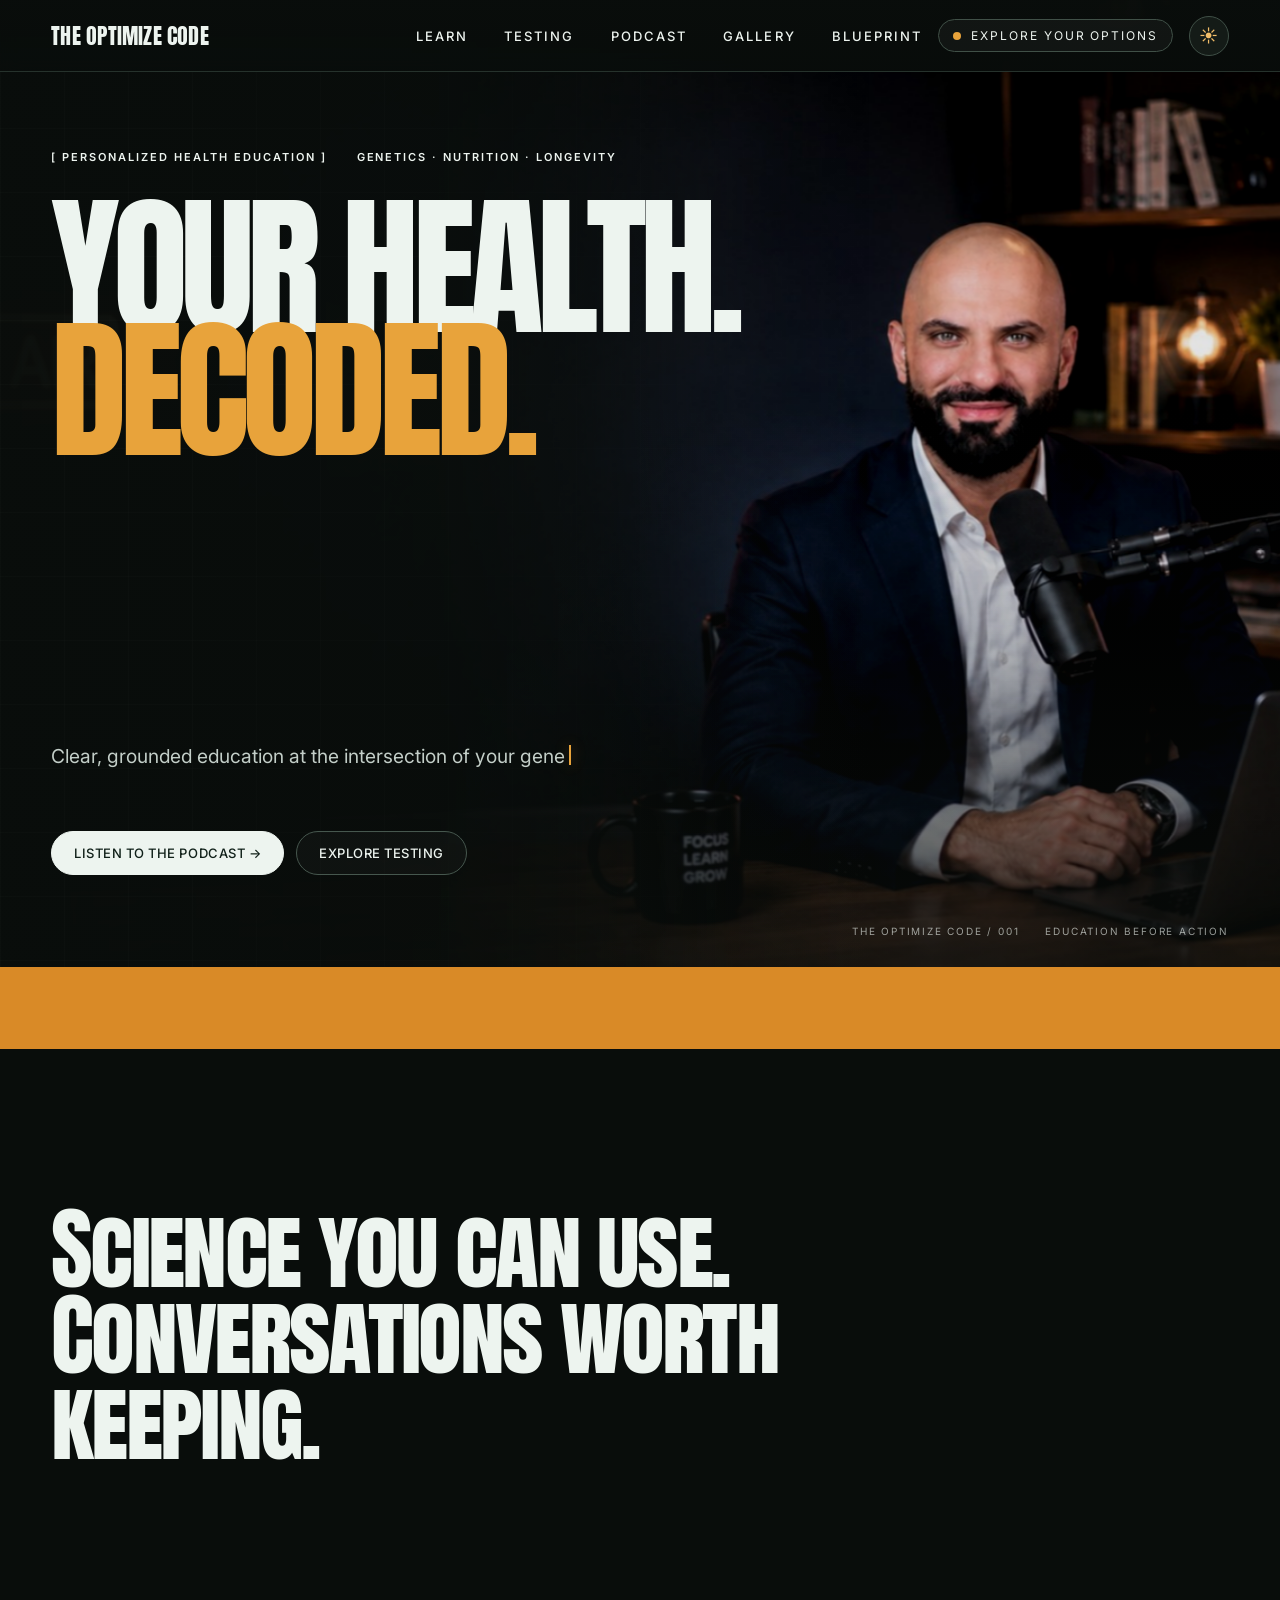
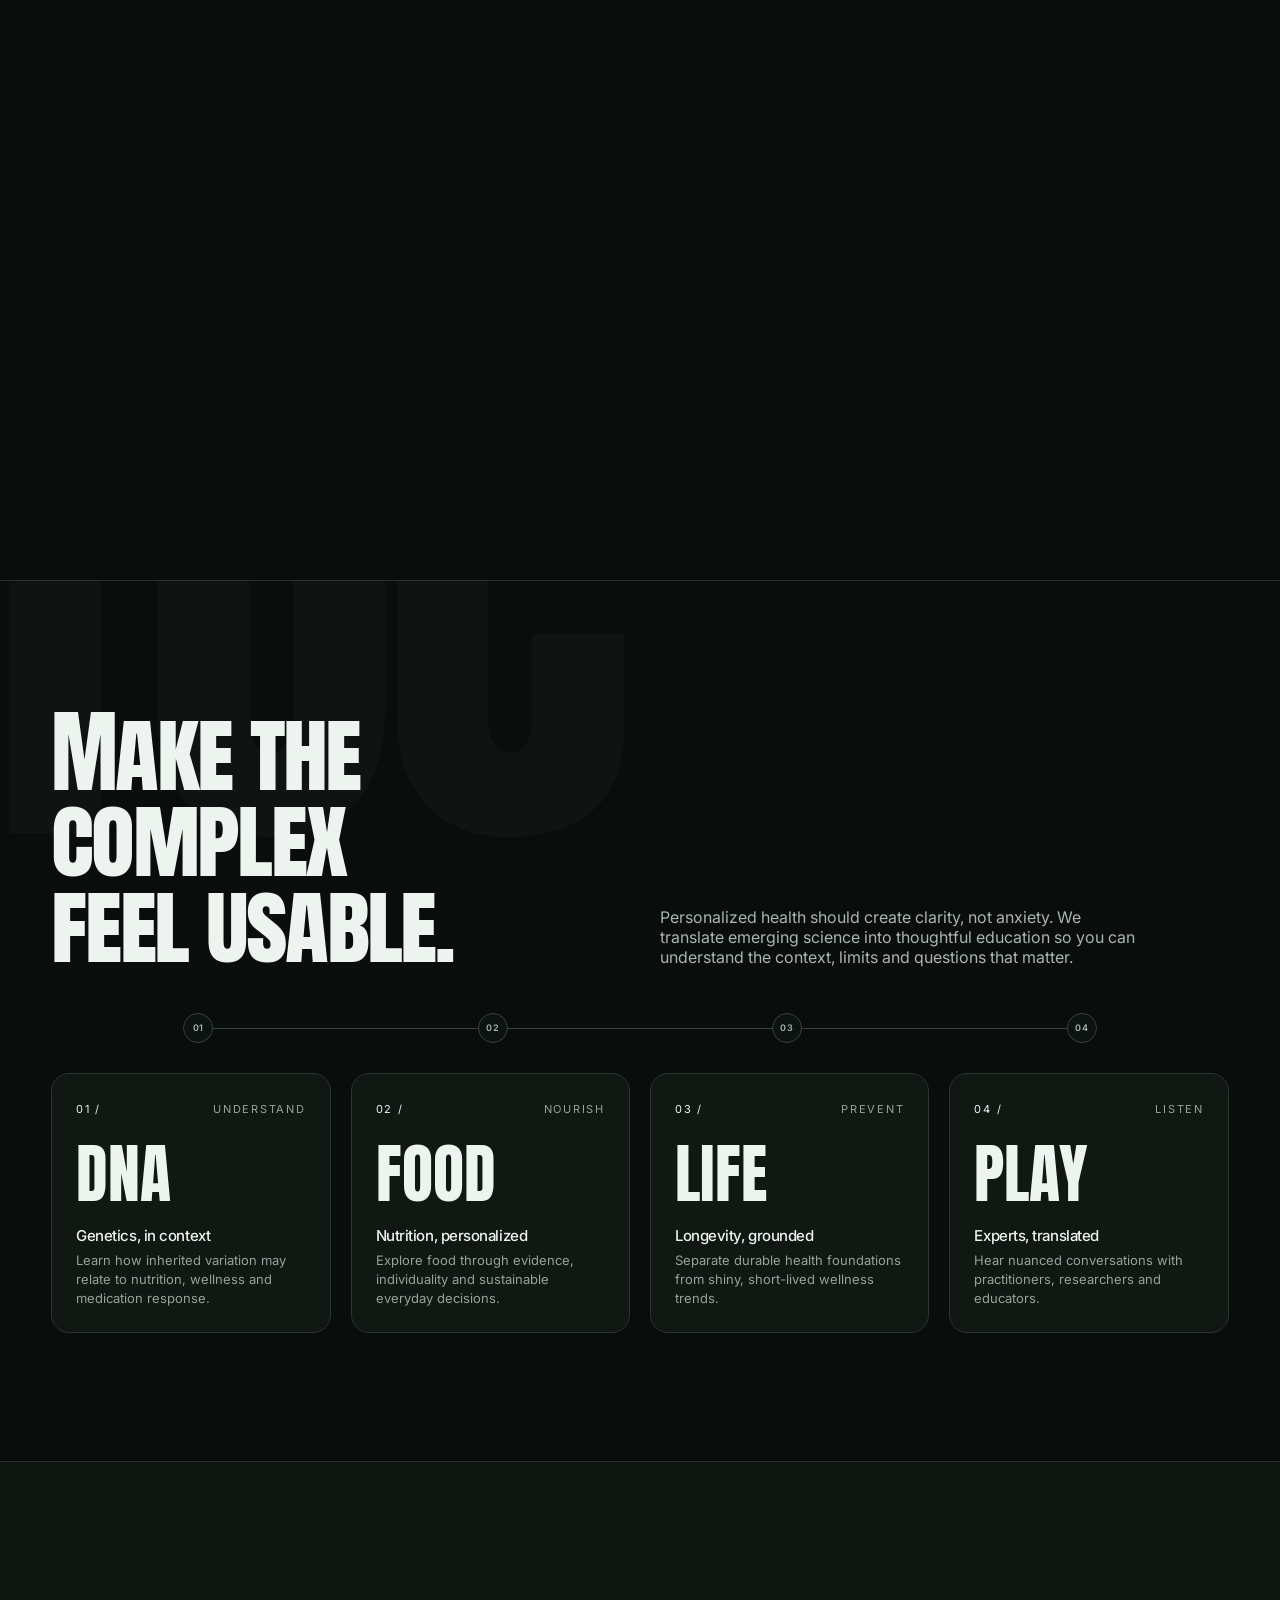
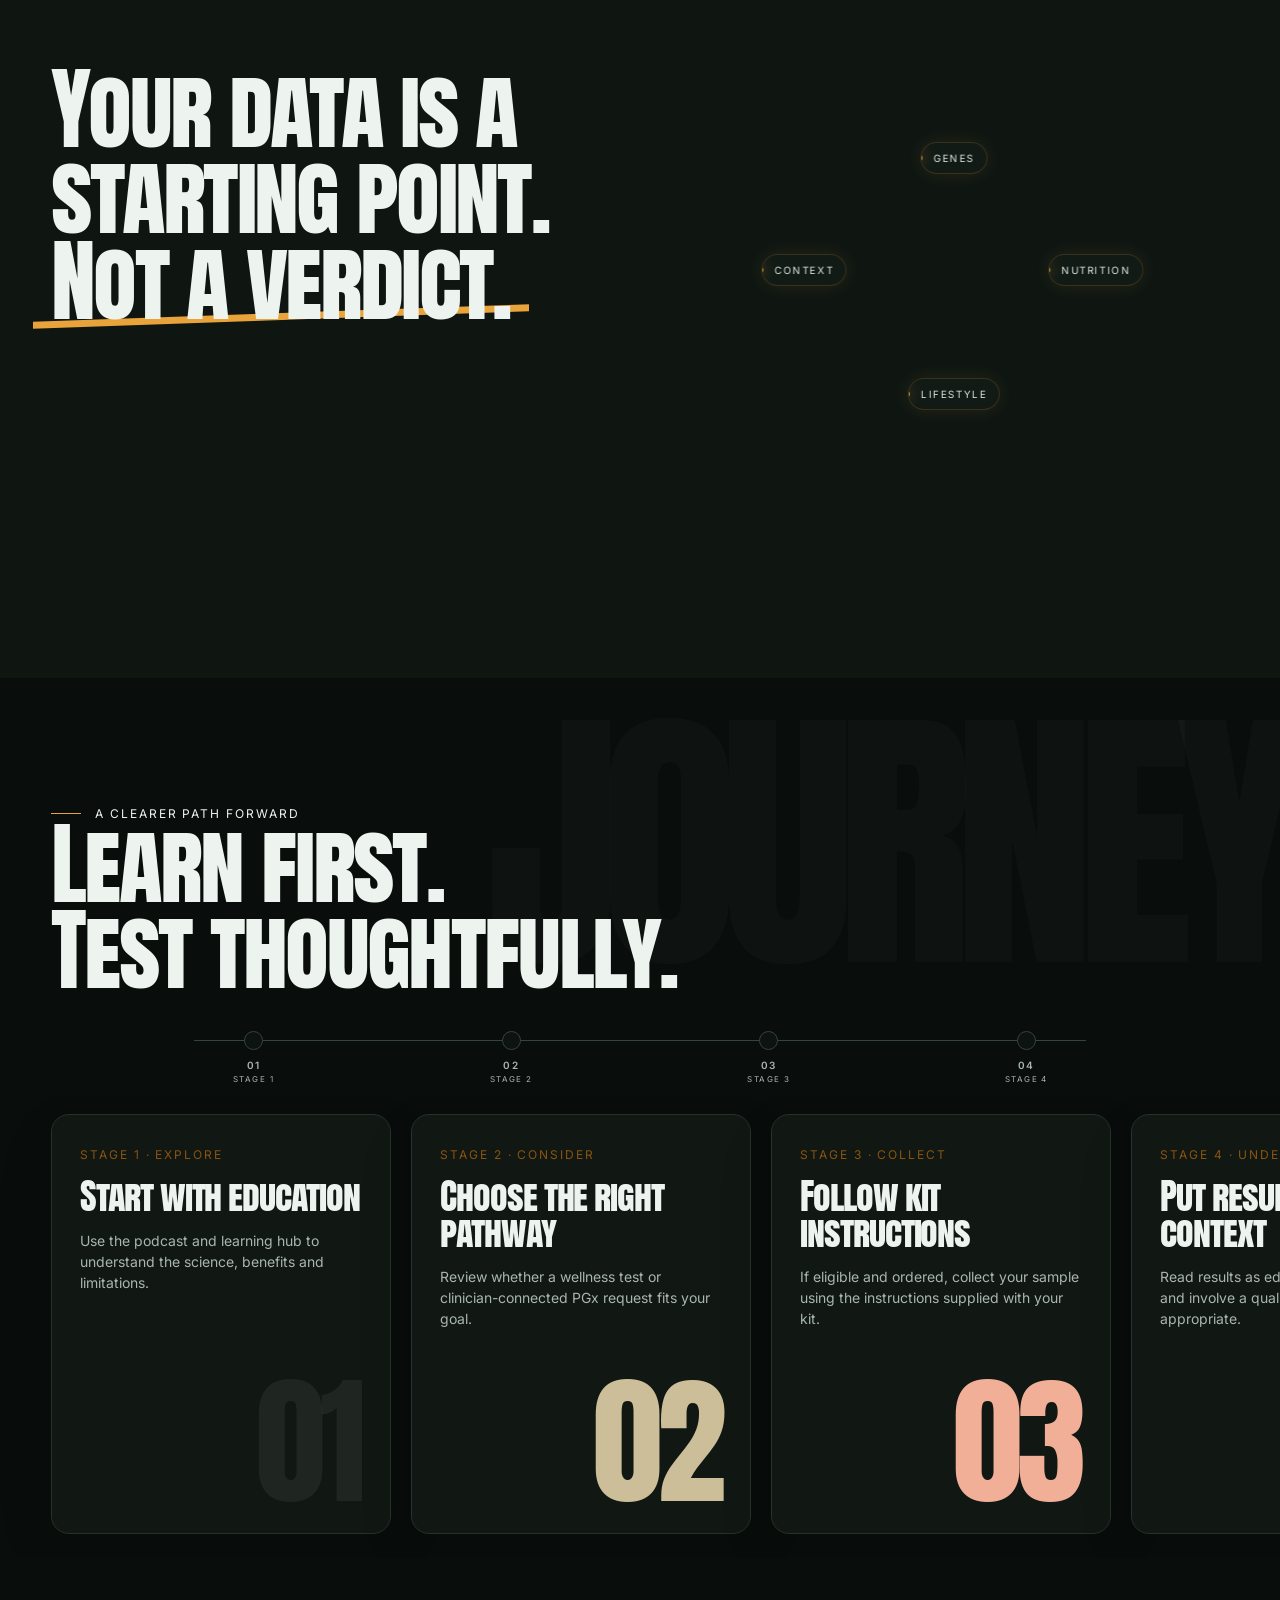
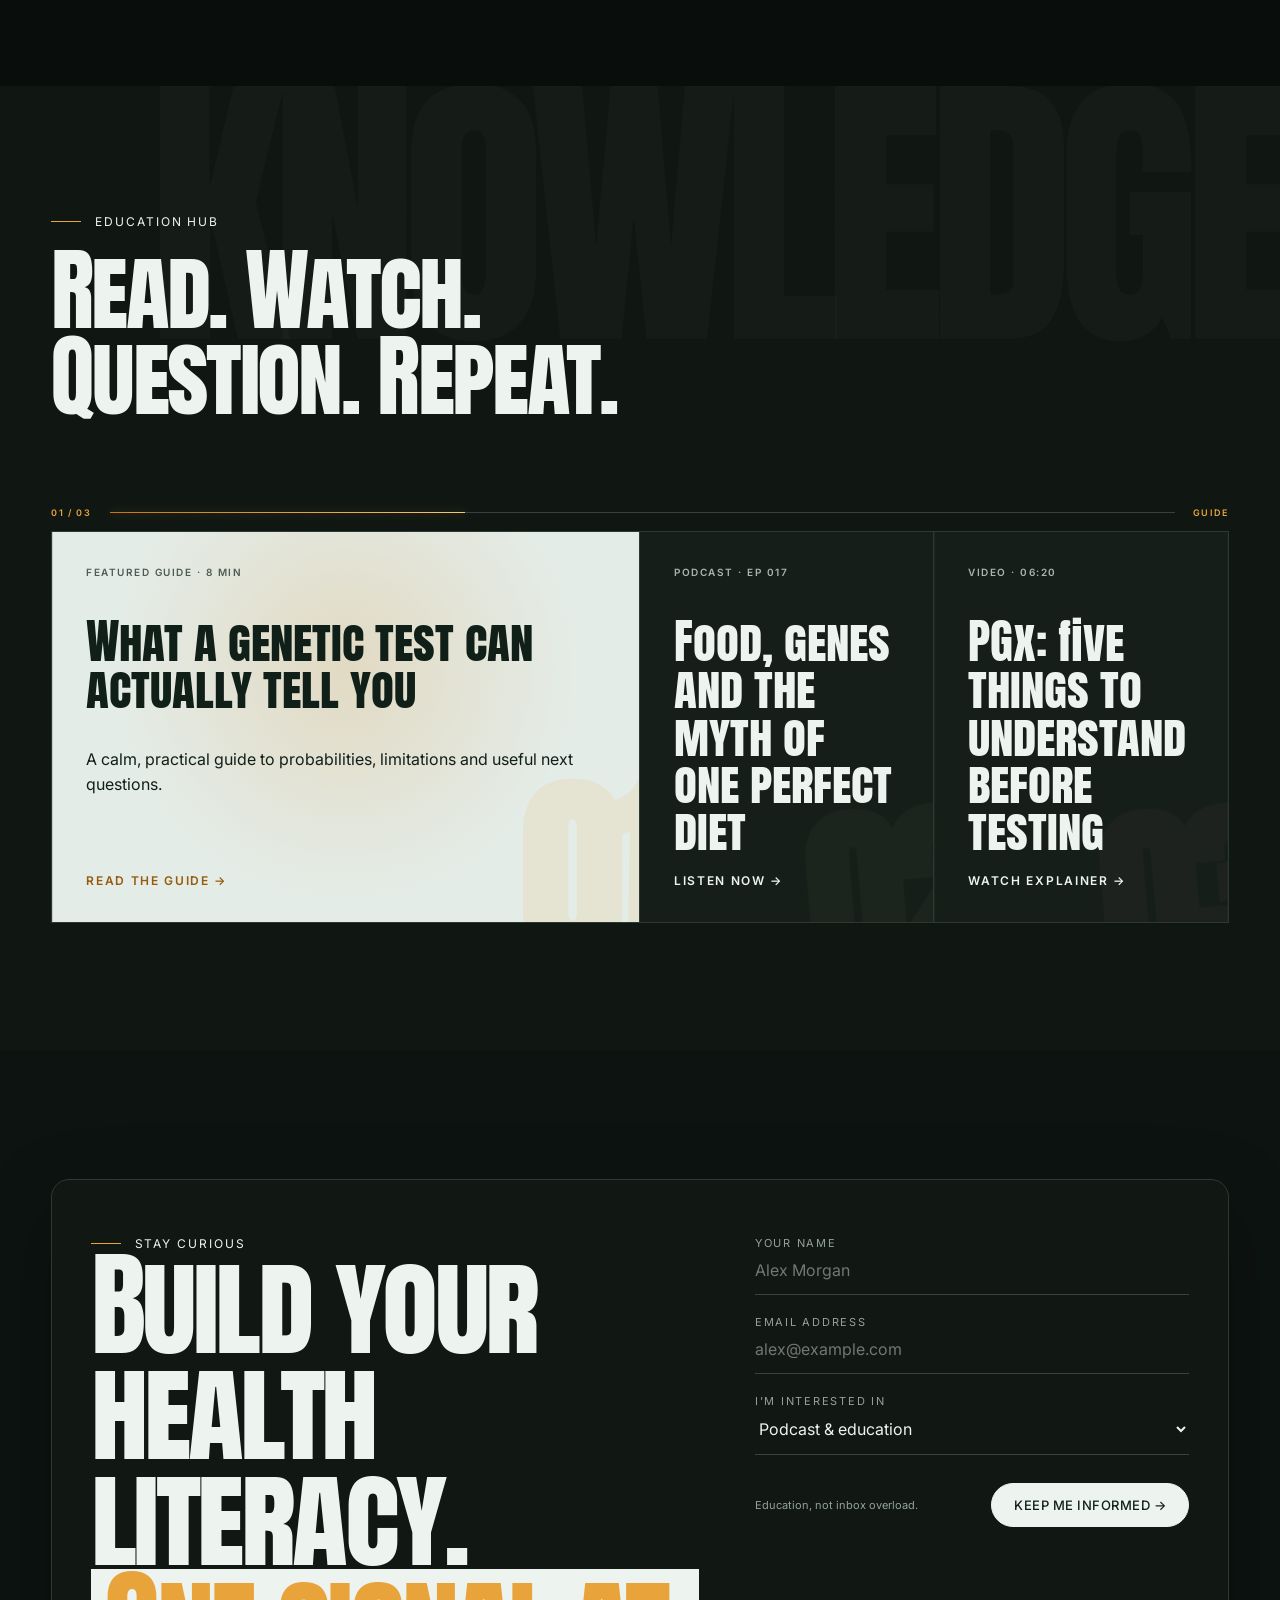
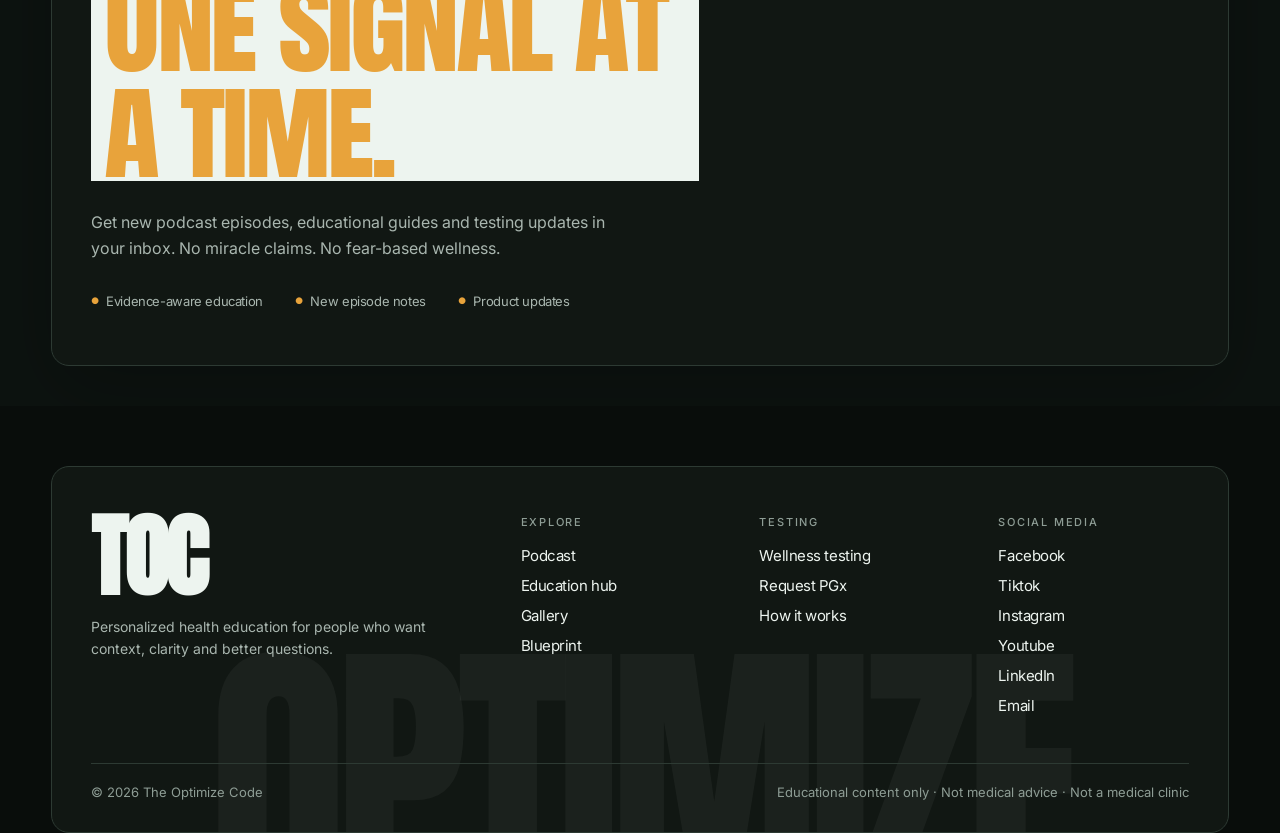
<file: index.html>
<!doctype html>
<html lang="en">

<head>
  <meta charset="utf-8">
  <meta name="viewport" content="width=device-width, initial-scale=1">
  <meta name="description"
    content="Personalized health education, podcast conversations and thoughtful genetic testing pathways from The Optimize Code.">
  <title>The Optimize Code — Personalized Health, Decoded</title>
  <link rel="preconnect" href="https://fonts.googleapis.com">
  <link rel="preconnect" href="https://fonts.gstatic.com" crossorigin>
  <link href="https://fonts.googleapis.com/css2?family=Anton+SC&family=Anton&family=Inter:wght@400;500;600&display=swap"
    rel="stylesheet">
  <script>(function () { var t = "dark"; try { var s = localStorage.getItem("toc-theme-user"); if (s === "dark" || s === "light") t = s } catch (e) { } document.documentElement.dataset.theme = t })();</script>
  <link rel="stylesheet" href="css/style.css?v=20260901-3">
  <link rel="stylesheet" href="css/optimize.css?v=20260901-7">
</head>

<body>
  <header>
    <nav class="nav" id="topnav" aria-label="Main navigation"><a href="#home" class="nav__brand">THE OPTIMIZE CODE</a>
      <div class="nav__right">
        <div class="nav__links"><a href="#learn">Learn</a><a href="testing.html">Testing</a><a
            href="#podcast">Podcast</a><a href="gallery.html">Gallery</a><a href="#blueprint">Blueprint</a></div><a
          href="testing.html" class="pill"><span class="pill__dot"></span>Explore your options</a><button
          class="theme-toggle" type="button" aria-label="Switch to light theme"><span class="theme-toggle__moon"
            aria-hidden="true">&#9790;</span><span class="theme-toggle__sun"
            aria-hidden="true">&#9728;</span></button><button class="nav__toggle" type="button"
          aria-label="Open navigation menu" aria-expanded="false"
          aria-controls="mobile-navigation"><span></span><span></span></button>
      </div>
    </nav>
  </header>
  <main>
    <section class="opt-hero" id="home" aria-labelledby="hero-title">
      <div class="opt-hero__image" role="img"
        aria-label="Health educator recording a personalized wellness podcast in a modern studio"></div>
      <div class="opt-hero__shade"></div>
      <div class="opt-hero__grid"></div>
      <div class="opt-hero__content">
        <div class="opt-kicker"><span>[ PERSONALIZED HEALTH EDUCATION ]</span><span>GENETICS · NUTRITION ·
            LONGEVITY</span></div>
        <h1 id="hero-title"><span>YOUR HEALTH. <br><em>DECODED.</em></span><br><em>DECODED.</em></h1>
        <p>Clear, grounded education at the intersection of your genes, nutrition, lifestyle and long-term
          wellbeing—without the clinic-speak.</p>
        <div class="opt-hero__actions"><a class="btn btn--primary" href="#podcast">Listen to the podcast →</a><a
            class="btn" href="testing.html">Explore testing</a></div>
      </div>
      <div class="opt-hero__rail"><span>THE OPTIMIZE CODE / 001</span><span>EDUCATION BEFORE ACTION</span></div>
    </section>
    <div class="ticker" aria-hidden="true">
      <div class="ticker__track"><span>Know your code</span><span class="sep">✦</span><span>Ask better
          questions</span><span class="sep">✦</span><span>Build better habits</span><span class="sep">✦</span><span>Live
          with intention</span><span class="sep">✦</span><span>Know your code</span><span class="sep">✦</span><span>Ask
          better questions</span><span class="sep">✦</span></div>
    </div>
    <section class="feature" id="podcast">
      <div class="feature__head">
        <div><span class="feature__eyebrow">The Optimize Code Podcast · Latest episode</span>
          <h2 class="display">Science you can use.<br>Conversations worth keeping.</h2>
        </div><a class="feature__cta-link" href="#episodes">Browse episodes →</a>
      </div>
      <article class="feature-card podcast-card reveal">
        <div class="feature-card__media podcast-card__art"><span class="podcast-card__series">EP / 018</span>
          <div class="podcast-card__wave"><i></i><i></i><i></i><i></i><i></i><i></i><i></i><i></i><i></i></div><button
            class="feature-card__play-btn" type="button" aria-label="Play episode preview">▶</button>
        </div>
        <div class="feature-card__info">
          <div>
            <div class="feature-card__tags"><span class="feature-card__tag">Nutrigenomics</span><span
                class="feature-card__tag">42 min</span></div>
            <h3 class="feature-card__title">Your genes are<br>not your <em>destiny.</em></h3>
            <p class="feature-card__desc">A practical conversation about what genetic insights can—and cannot—tell you
              about food, movement and everyday choices.</p>
          </div><a class="feature-card__more" href="#episodes">Listen to episode →</a>
        </div>
      </article>
    </section>
    <section class="receipts" id="learn">
      <div class="receipts__head">
        <h2 class="display">Make the complex<br>feel usable.</h2>
        <p>Personalized health should create clarity, not anxiety. We translate emerging science into thoughtful
          education so you can understand the context, limits and questions that matter.</p>
      </div>
      <div class="receipts__grid">
        <a class="stat-card" href="#education">
          <div class="stat-card__top"><span class="idx">01 /</span><span>Understand</span></div>
          <div>
            <div class="stat-card__glyph">DNA</div>
            <div class="stat-card__title">Genetics, in context</div>
            <div class="stat-card__desc">Learn how inherited variation may relate to nutrition, wellness and medication
              response.</div>
          </div><span class="stat-card__arrow">→</span>
        </a>
        <a class="stat-card" href="#education">
          <div class="stat-card__top"><span class="idx">02 /</span><span>Nourish</span></div>
          <div>
            <div class="stat-card__glyph">FOOD</div>
            <div class="stat-card__title">Nutrition, personalized</div>
            <div class="stat-card__desc">Explore food through evidence, individuality and sustainable everyday
              decisions.</div>
          </div><span class="stat-card__arrow">→</span>
        </a>
        <a class="stat-card" href="#education">
          <div class="stat-card__top"><span class="idx">03 /</span><span>Prevent</span></div>
          <div>
            <div class="stat-card__glyph">LIFE</div>
            <div class="stat-card__title">Longevity, grounded</div>
            <div class="stat-card__desc">Separate durable health foundations from shiny, short-lived wellness trends.
            </div>
          </div><span class="stat-card__arrow">→</span>
        </a>
        <a class="stat-card" href="#podcast">
          <div class="stat-card__top"><span class="idx">04 /</span><span>Listen</span></div>
          <div>
            <div class="stat-card__glyph">PLAY</div>
            <div class="stat-card__title">Experts, translated</div>
            <div class="stat-card__desc">Hear nuanced conversations with practitioners, researchers and educators.</div>
          </div><span class="stat-card__arrow">→</span>
        </a>
      </div>
    </section>
    <section class="story" id="blueprint">
      <div class="story__grid">
        <div class="story__text reveal"><span class="stamp">The Optimize Blueprint</span>
          <h2 class="display">Your data is a<br>starting point.<br><em>Not a verdict.</em></h2>
          <p>The Optimize Blueprint brings education, personal context and next-step questions into one understandable
            framework. It is designed to help you learn—not to diagnose, prescribe or replace care from a licensed
            professional.</p><a class="btn btn--primary" href="#contact">Join the Blueprint waitlist →</a>
        </div>
        <div class="blueprint-art reveal">
          <div class="blueprint-art__orbit"><span>YOUR
              CODE</span><i>GENES</i><i>NUTRITION</i><i>LIFESTYLE</i><i>CONTEXT</i></div>
        </div>
      </div>
    </section>
    <section class="process">
      <div class="process__head">
        <div><span class="feature__eyebrow">A clearer path forward</span>
          <h2 class="display">Learn first.<br>Test thoughtfully.</h2>
        </div>
      </div>
      <div class="process__scroll">
        <article class="process-step">
          <div>
            <div class="process-step__stage">Stage 1 · Explore</div>
            <h4>Start with education</h4>
            <p>Use the podcast and learning hub to understand the science, benefits and limitations.</p>
          </div>
          <div class="process-step__number">01</div>
        </article>
        <article class="process-step">
          <div>
            <div class="process-step__stage">Stage 2 · Consider</div>
            <h4>Choose the right pathway</h4>
            <p>Review whether a wellness test or clinician-connected PGx request fits your goal.</p>
          </div>
          <div class="process-step__number">02</div>
        </article>
        <article class="process-step">
          <div>
            <div class="process-step__stage">Stage 3 · Collect</div>
            <h4>Follow kit instructions</h4>
            <p>If eligible and ordered, collect your sample using the instructions supplied with your kit.</p>
          </div>
          <div class="process-step__number">03</div>
        </article>
        <article class="process-step">
          <div>
            <div class="process-step__stage">Stage 4 · Understand</div>
            <h4>Put results in context</h4>
            <p>Read results as educational information and involve a qualified professional where appropriate.</p>
          </div>
          <div class="process-step__number">04</div>
        </article>
      </div>
    </section>
    <section class="education-hub" id="education">
      <div class="education-hub__head"><span class="feature__eyebrow">Education hub</span>
        <h2 class="display">Read. Watch.<br>Question. Repeat.</h2>
      </div>
      <div class="article-grid" id="episodes">
        <article class="article-card article-card--featured"><span>FEATURED GUIDE · 8 MIN</span>
          <h3>What a genetic test can actually tell you</h3>
          <p>A calm, practical guide to probabilities, limitations and useful next questions.</p><a href="#contact">Read
            the guide →</a>
        </article>
        <article class="article-card"><span>PODCAST · EP 017</span>
          <h3>Food, genes and the myth of one perfect diet</h3><a href="#podcast">Listen now →</a>
        </article>
        <article class="article-card"><span>VIDEO · 06:20</span>
          <h3>PGx: five things to understand before testing</h3><a href="testing.html">Watch explainer →</a>
        </article>
      </div>
    </section>
    <section class="cta" id="contact">
      <div class="cta__grid">
        <div class="cta__copy"><span class="feature__eyebrow">Stay curious</span>
          <h2>Build your<br>health literacy.<br><em>One signal at a time.</em></h2>
          <p class="cta__sub">Get new podcast episodes, educational guides and testing updates in your inbox. No miracle
            claims. No fear-based wellness.</p>
          <div class="cta__features"><span>Evidence-aware education</span><span>New episode notes</span><span>Product
              updates</span></div>
        </div>
        <form class="contact-form" action="#" method="post">
          <div class="form-field"><label for="name">Your name</label><input id="name" name="name" autocomplete="name"
              required placeholder="Alex Morgan"></div>
          <div class="form-field"><label for="email">Email address</label><input id="email" name="email" type="email"
              autocomplete="email" required placeholder="alex@example.com"></div>
          <div class="form-field"><label for="interest">I'm interested in</label><select id="interest" name="interest">
              <option>Podcast &amp; education</option>
              <option>Nutrigenomics / wellness testing</option>
              <option>The Optimize Blueprint</option>
              <option>PGx testing information</option>
            </select></div>
          <div class="form-submit"><span class="form-submit__note">Education, not inbox overload.</span><button
              class="btn btn--primary" type="submit">Keep me informed →</button></div>
          <p class="form-message" aria-live="polite"></p>
        </form>
      </div>
    </section>
  </main>
  <footer class="footer">
    <div class="footer__inner">
      <div class="footer__cols">
        <div>
          <h2 class="footer__brand">TOC</h2>
          <p>Personalized health education for people who want context, clarity and better questions.</p>
        </div>
        <div>
          <h3>Explore</h3>
          <ul>
            <li><a href="#podcast">Podcast</a></li>
            <li><a href="#education">Education hub</a></li>
            <li><a href="gallery.html">Gallery</a></li>
            <li><a href="#blueprint">Blueprint</a></li>
          </ul>
        </div>
        <div>
          <h3>Testing</h3>
          <ul>
            <li><a href="testing.html">Wellness testing</a></li>
            <li><a href="testing.html#pgx-request">Request PGx</a></li>
            <li><a href="testing.html">How it works</a></li>
          </ul>
        </div>
        <div>
          <h3>Social Media</h3>
          <ul>
            <li><a href="https://www.facebook.com/share/14p52fPZgAu/">Facebook</a></li>
            <li><a href="https://www.tiktok.com/@theoptimizecode?_r=1&_t=ZP-99N1JR87JVe">Tiktok</a></li>
            <li><a href="https://www.instagram.com/theoptimizecode">Instagram</a></li>
            <li><a href="https://www.youtube.com/channel/UC2V08b8hIuP66p6lFf4P1WA">Youtube</a></li>
            <li><a href="https://www.linkedin.com/company/theoptimizecode">LinkedIn</a></li>
            <li><a href="Hello@theoptimizecode.com">Email</a></li>
          </ul>
        </div>
      </div>
      <div class="footer__meta" id="legal"><span>© 2026 The Optimize Code</span><span>Educational content only · Not
          medical advice · Not a medical clinic</span></div>
      <div class="footer__watermark">OPTIMIZE</div>
    </div>
  </footer>
  <script src="js/script.js?v=20260901-4" defer></script>
</body>

</html>
</file>
<file: css/style.css>
/* ==========================================================================
   The Optimize Code (TOC) — Main Stylesheet
   ========================================================================== */

/* --------------------------------------------------------------------------
   1. Custom Properties
   -------------------------------------------------------------------------- */
:root {
  --ink: #010314;
  --ink-2: #0a0d24;
  --ink-3: #05081a;
  --sky: #BBDBFA;
  --sky-2: #E3F1FF;
  --sky-dim: #97B2CE;
  --line: #1e2240;
  --line-2: #343646;
  --body: #b3b5c4;
  --white: #ffffff;
  --lime: #c8ff9b;

  --track: 0.16em;
  --tight: -0.03em;

  --fluid-hero: clamp(120px, 18vw, 280px);
  --fluid-h2: clamp(56px, 7vw, 104px);
  --fluid-h3: clamp(32px, 3.2vw, 44px);
}

/* --------------------------------------------------------------------------
   2. Reset & Base
   -------------------------------------------------------------------------- */
*,
*::before,
*::after {
  box-sizing: border-box;
}

html,
body {
  margin: 0;
  padding: 0;
  background: var(--ink);
  color: var(--white);
  -webkit-font-smoothing: antialiased;
  font-family: -apple-system, BlinkMacSystemFont, 'SF Pro Display', 'SF Pro Text', 'Inter', system-ui, sans-serif;
}

body {
  overflow-x: hidden;
}

img {
  display: block;
  max-width: 100%;
}

a {
  color: inherit;
  text-decoration: none;
}

button {
  font: inherit;
  color: inherit;
  background: none;
  border: none;
  cursor: pointer;
  padding: 0;
}

::selection {
  background: var(--sky);
  color: var(--ink);
}

/* --------------------------------------------------------------------------
   3. Typography
   -------------------------------------------------------------------------- */
.display {
  font-family: 'Anton SC', 'Anton', sans-serif;
  letter-spacing: var(--tight);
  line-height: .96;
  color: var(--sky);
  font-weight: 400;
}

h2.display {
  font-size: var(--fluid-h2);
}

h3.display {
  font-size: var(--fluid-h3);
}

.label {
  font-family: 'Inter', sans-serif;
  font-weight: 500;
  font-size: 13px;
  line-height: 20px;
  letter-spacing: var(--track);
  text-transform: uppercase;
  color: var(--white);
}

.label-dim {
  color: rgba(255, 255, 255, .55);
}

.body {
  font-size: 16px;
  line-height: 26px;
  color: var(--body);
  letter-spacing: var(--tight);
}

.body-lg {
  font-size: 19px;
  line-height: 30px;
  color: var(--body);
  letter-spacing: var(--tight);
}

.body-sm {
  font-size: 14px;
  line-height: 20px;
  color: var(--body);
}

/* --------------------------------------------------------------------------
   4. Layout Utilities
   -------------------------------------------------------------------------- */
.wrap {
  max-width: 1440px;
  margin: 0 auto;
  position: relative;
}

.px {
  padding-left: clamp(20px, 3.5vw, 60px);
  padding-right: clamp(20px, 3.5vw, 60px);
}

/* --------------------------------------------------------------------------
   5. Navigation
   -------------------------------------------------------------------------- */
.nav {
  position: fixed;
  top: 0;
  left: 0;
  right: 0;
  z-index: 60;
  height: 72px;
  display: flex;
  align-items: center;
  justify-content: space-between;
  padding: 18px clamp(20px, 3.5vw, 60px);
  background: linear-gradient(180deg, rgba(1, 3, 20, .78), rgba(1, 3, 20, .25));
  backdrop-filter: blur(10px);
  transition: background .3s ease, border-color .3s ease;
  border-bottom: 1px solid transparent;
}

.nav.scrolled {
  background: rgba(1, 3, 20, .92);
  border-bottom-color: var(--line);
}

.nav__brand {
  font-family: 'Anton SC', 'Anton', sans-serif;
  font-size: 28px;
  letter-spacing: var(--tight);
  color: var(--sky);
}

.nav__right {
  display: flex;
  align-items: center;
  gap: 48px;
}

.nav__links {
  display: flex;
  gap: 36px;
}

.nav__links a {
  font-weight: 500;
  font-size: 13px;
  letter-spacing: var(--track);
  text-transform: uppercase;
  position: relative;
}

.nav__links a::after {
  content: "";
  position: absolute;
  left: 0;
  right: 100%;
  bottom: -6px;
  height: 1px;
  background: var(--sky);
  transition: right .4s ease;
}

.nav__links a:hover::after {
  right: 0;
}

/* --------------------------------------------------------------------------
   6. Buttons & Pills
   -------------------------------------------------------------------------- */
.btn {
  display: inline-flex;
  align-items: center;
  gap: 10px;
  padding: 13px 22px;
  border: 1px solid var(--white);
  border-radius: 999px;
  font-weight: 500;
  font-size: 13px;
  letter-spacing: .04em;
  text-transform: uppercase;
  color: var(--white);
  background: transparent;
  transition: all .3s ease;
  cursor: pointer;
}

.btn:hover {
  background: var(--sky);
  color: var(--ink);
  border-color: var(--sky);
}

.btn--primary {
  background: var(--sky);
  color: var(--ink);
  border-color: var(--sky);
}

.btn--primary:hover {
  background: var(--white);
  border-color: var(--white);
}

.btn svg {
  transition: transform .3s ease;
}

.btn:hover svg {
  transform: translateX(4px);
}

.pill {
  display: inline-flex;
  align-items: center;
  gap: 10px;
  padding: 8px 14px;
  border: 1px solid var(--line-2);
  border-radius: 999px;
  font-size: 12px;
  letter-spacing: var(--track);
  text-transform: uppercase;
  color: var(--white);
  transition: background .3s ease, color .3s ease;
}

.pill:hover {
  background: var(--sky);
  color: var(--ink);
  border-color: var(--sky);
}

.pill__dot {
  width: 8px;
  height: 8px;
  border-radius: 50%;
  background: var(--lime);
  animation: pulse 1.8s infinite;
}

/* --------------------------------------------------------------------------
   7. Hero Section
   -------------------------------------------------------------------------- */
.hero {
  position: relative;
  min-height: 100vh;
  overflow: hidden;
  background: radial-gradient(ellipse 80% 60% at 50% 45%, #1a2048 0%, #070a20 55%, #010314 100%);
  isolation: isolate;
  padding-top: 72px;
}

.hero::before {
  content: "";
  position: absolute;
  inset: -20%;
  background-image:
    radial-gradient(circle at 20% 30%, rgba(187, 219, 250, .22), transparent 40%),
    radial-gradient(circle at 80% 70%, rgba(187, 219, 250, .14), transparent 40%);
  animation: float 24s ease-in-out infinite alternate;
  pointer-events: none;
}

.hero::after {
  content: "";
  position: absolute;
  inset: 0;
  background: repeating-linear-gradient(0deg, rgba(255, 255, 255, .02) 0 1px, transparent 1px 3px);
  pointer-events: none;
}

.hero__top {
  display: grid;
  grid-template-columns: 1fr auto 1fr;
  gap: 32px;
  padding: 80px clamp(20px, 3.5vw, 60px) 0;
  align-items: start;
}

.hero__top-tag {
  font-size: 12px;
  letter-spacing: var(--track);
  text-transform: uppercase;
  color: rgba(255, 255, 255, .65);
}

.hero__top-tag .brack {
  color: var(--sky);
}

.hero__top-mid {
  display: flex;
  align-items: center;
  gap: 10px;
  font-size: 12px;
  letter-spacing: var(--track);
  text-transform: uppercase;
  color: rgba(255, 255, 255, .5);
}

.hero__top-mid .ln {
  width: 40px;
  height: 1px;
  background: rgba(255, 255, 255, .3);
}

.hero__top-right {
  text-align: right;
  font-size: 12px;
  letter-spacing: var(--track);
  text-transform: uppercase;
  color: rgba(255, 255, 255, .5);
}

.hero__top-right b {
  color: var(--white);
  font-weight: 500;
}

.hero__mark {
  display: flex;
  align-items: center;
  justify-content: center;
  padding: 60px clamp(20px, 3.5vw, 60px) 40px;
  position: relative;
}

.hero__wordmark {
  margin: 0;
  font-family: 'Anton SC', 'Anton', sans-serif;
  font-size: var(--fluid-hero);
  line-height: .88;
  letter-spacing: -.045em;
  color: var(--sky);
  text-align: center;
  font-weight: 400;
  display: flex;
  align-items: center;
  gap: .02em;
  position: relative;
  white-space: nowrap;
}

.hero__wordmark .dot-o {
  display: inline-block;
  width: .74em;
  height: .74em;
  border-radius: 50%;
  background: var(--sky);
  position: relative;
  margin: 0 -.04em;
}

.hero__wordmark .dot-o::after {
  content: "";
  position: absolute;
  inset: 22%;
  background: var(--ink);
  border-radius: 50%;
  transition: background .4s ease;
}

.hero__wordmark:hover .dot-o::after {
  background: var(--sky-2);
}

.hero__bottom {
  display: grid;
  grid-template-columns: 1.2fr 1fr;
  gap: 48px;
  align-items: end;
  padding: 40px clamp(20px, 3.5vw, 60px) 60px;
}

.hero__tag p {
  margin: 0;
  font-size: clamp(18px, 1.6vw, 22px);
  line-height: 1.5;
  color: var(--white);
  max-width: 520px;
  letter-spacing: var(--tight);
}

.hero__tag p b {
  color: var(--sky);
  font-weight: 500;
}

.hero__actions {
  display: flex;
  gap: 14px;
  align-items: center;
  justify-content: flex-end;
  flex-wrap: wrap;
}

.hero__scroll {
  position: absolute;
  left: 50%;
  bottom: 22px;
  transform: translateX(-50%);
  font-size: 10px;
  letter-spacing: var(--track);
  text-transform: uppercase;
  color: rgba(255, 255, 255, .45);
  display: flex;
  flex-direction: column;
  align-items: center;
  gap: 8px;
}

.hero__scroll-bar {
  width: 1px;
  height: 32px;
  background: linear-gradient(var(--sky), transparent);
  animation: scrollbar 2s ease-in-out infinite;
}

/* Badge (hidden by default) */
.hero__badge {
  position: absolute;
  left: 50%;
  top: 50%;
  transform: translate(-50%, -50%);
  width: 110px;
  height: 110px;
  border-radius: 50%;
  display: none;
  /* intentionally hidden */
}

/* --------------------------------------------------------------------------
   8. Ticker / Marquee
   -------------------------------------------------------------------------- */
.ticker {
  background: var(--sky);
  color: var(--ink);
  padding: 18px 0;
  overflow: hidden;
  border-top: 1px solid rgba(1, 3, 20, .1);
  border-bottom: 1px solid rgba(1, 3, 20, .1);
  position: relative;
  z-index: 3;
}

.ticker__track {
  display: flex;
  gap: 48px;
  white-space: nowrap;
  animation: slide 36s linear infinite;
  font-family: 'Anton SC', 'Anton', sans-serif;
  font-size: clamp(28px, 3.4vw, 44px);
  line-height: 1;
  letter-spacing: var(--tight);
}

.ticker__track .sep {
  opacity: .4;
}

/* --------------------------------------------------------------------------
   9. Feature Card
   -------------------------------------------------------------------------- */
.feature {
  padding: clamp(80px, 10vw, 140px) clamp(20px, 3.5vw, 60px);
  background: var(--ink);
}

.feature__head {
  display: flex;
  justify-content: space-between;
  align-items: end;
  gap: 40px;
  margin-bottom: 48px;
}

.feature__eyebrow {
  display: flex;
  align-items: center;
  gap: 14px;
  color: rgba(255, 255, 255, .55);
  font-size: 12px;
  letter-spacing: var(--track);
  text-transform: uppercase;
}

.feature__eyebrow::before {
  content: "";
  width: 30px;
  height: 1px;
  background: var(--sky);
}

.feature__head h2 {
  margin: 14px 0 0;
  max-width: 820px;
}

.feature__cta-link {
  display: flex;
  align-items: center;
  gap: 8px;
  font-size: 13px;
  letter-spacing: var(--track);
  text-transform: uppercase;
  color: var(--sky);
}

.feature-card {
  position: relative;
  display: grid;
  grid-template-columns: 1.3fr 1fr;
  gap: 0;
  background: var(--ink-2);
  border: 1px solid var(--line);
  border-radius: 18px;
  overflow: hidden;
  min-height: 540px;
}

.feature-card__media {
  position: relative;
  overflow: hidden;
  background: linear-gradient(135deg, #2a1a4a 0%, #0a1028 70%);
}

.feature-card__media::before {
  content: "";
  position: absolute;
  inset: 0;
  background:
    radial-gradient(circle at 25% 35%, rgba(187, 219, 250, .35), transparent 60%),
    radial-gradient(circle at 80% 80%, rgba(255, 107, 107, .2), transparent 55%);
}

.feature-card__mockup {
  position: absolute;
  inset: 48px;
  background: #0b0e24;
  border: 1px solid rgba(187, 219, 250, .25);
  border-radius: 12px;
  box-shadow: 0 30px 80px rgba(0, 0, 0, .5);
  transform: rotate(-.8deg);
  overflow: hidden;
}

.feature-card__mockup-dots {
  position: absolute;
  top: 0;
  left: 0;
  right: 0;
  height: 28px;
  background: rgba(187, 219, 250, .08);
  border-bottom: 1px solid rgba(187, 219, 250, .2);
  display: flex;
  align-items: center;
  gap: 6px;
  padding: 0 12px;
}

.feature-card__mockup-dots i {
  width: 8px;
  height: 8px;
  border-radius: 50%;
  background: rgba(187, 219, 250, .3);
  display: block;
}

.feature-card__screen {
  position: absolute;
  top: 40px;
  left: 16px;
  right: 16px;
  bottom: 16px;
  display: flex;
  flex-direction: column;
  gap: 14px;
}

.feature-card__screen-row {
  display: flex;
  gap: 10px;
  align-items: center;
}

.feature-card__screen-bar {
  flex: 1;
  height: 22px;
  background: rgba(187, 219, 250, .15);
}

.feature-card__screen-sq {
  width: 22px;
  height: 22px;
  background: rgba(187, 219, 250, .25);
}

.feature-card__hero-mock {
  flex: 1;
  background: linear-gradient(135deg, #1a2048 0%, #0a1028 100%);
  position: relative;
  overflow: hidden;
}

.feature-card__hero-mock::before {
  content: "ECHOES";
  position: absolute;
  left: 20px;
  bottom: 20px;
  font-family: 'Anton SC', 'Anton', sans-serif;
  color: var(--sky);
  font-size: clamp(36px, 5vw, 72px);
  line-height: .9;
  letter-spacing: -.03em;
}

.feature-card__hero-mock::after {
  content: "";
  position: absolute;
  right: -40px;
  top: -40px;
  width: 200px;
  height: 200px;
  border-radius: 50%;
  background: radial-gradient(circle, rgba(187, 219, 250, .6) 0, rgba(187, 219, 250, .6) 20%, rgba(100, 160, 220, .3) 21%, rgba(100, 160, 220, .3) 35%, transparent 36%);
  opacity: .7;
}

.feature-card__grid3 {
  display: grid;
  grid-template-columns: repeat(3, 1fr);
  gap: 8px;
  height: 60px;
  flex: none;
}

.feature-card__grid3 i {
  display: block;
  background: rgba(187, 219, 250, .15);
}

.feature-card__play-btn {
  position: absolute;
  left: 24px;
  bottom: 24px;
  width: 56px;
  height: 56px;
  border-radius: 50%;
  background: var(--sky);
  color: var(--ink);
  display: grid;
  place-items: center;
  font-size: 18px;
  box-shadow: 0 12px 40px rgba(0, 0, 0, .4);
  cursor: pointer;
  transition: transform .3s ease;
  z-index: 3;
}

.feature-card__play-btn:hover {
  transform: scale(1.08);
}

.feature-card__phone-mock {
  position: absolute;
  right: -40px;
  bottom: -40px;
  width: 180px;
  height: 360px;
  background: var(--ink);
  border-radius: 28px;
  border: 8px solid #2a2f55;
  box-shadow: 0 30px 80px rgba(0, 0, 0, .6);
  overflow: hidden;
  transform: rotate(8deg);
  z-index: 2;
}

.feature-card__phone-mock::before {
  content: "";
  position: absolute;
  top: 12px;
  left: 50%;
  transform: translateX(-50%);
  width: 60px;
  height: 6px;
  border-radius: 4px;
  background: #0a0d24;
  z-index: 3;
}

.feature-card__phone-screen {
  position: absolute;
  inset: 0;
  background: linear-gradient(160deg, #1a2048 0%, #070a20 70%, #010314 100%);
}

.feature-card__phone-screen::before {
  content: "PLAY";
  position: absolute;
  bottom: 80px;
  left: 50%;
  transform: translateX(-50%);
  font-family: 'Anton SC', 'Anton', sans-serif;
  color: var(--sky);
  font-size: 38px;
  letter-spacing: var(--tight);
}

.feature-card__phone-screen::after {
  content: "";
  position: absolute;
  left: 24px;
  right: 24px;
  bottom: 42px;
  height: 32px;
  background: var(--sky);
  border-radius: 99px;
}

.feature-card__pill-label {
  position: absolute;
  bottom: 46px;
  left: 50%;
  transform: translateX(-50%);
  font-family: 'Anton SC', 'Anton', sans-serif;
  font-size: 13px;
  color: var(--ink);
  letter-spacing: var(--tight);
  z-index: 3;
}

.feature-card__info {
  padding: 48px 48px 40px;
  display: flex;
  flex-direction: column;
  justify-content: space-between;
}

.feature-card__tags {
  display: flex;
  flex-wrap: wrap;
  gap: 8px;
  margin-bottom: 24px;
}

.feature-card__tag {
  font-size: 11px;
  letter-spacing: var(--track);
  text-transform: uppercase;
  color: var(--sky);
  padding: 6px 10px;
  border: 1px solid rgba(187, 219, 250, .3);
  border-radius: 999px;
}

.feature-card__title {
  margin: 0;
  font-family: 'Anton SC', 'Anton', sans-serif;
  color: var(--white);
  line-height: .96;
  letter-spacing: var(--tight);
  font-size: clamp(40px, 4vw, 64px);
  font-weight: 400;
}

.feature-card__title em {
  font-style: normal;
  color: var(--sky);
}

.feature-card__desc {
  margin: 20px 0 0;
  color: var(--body);
  font-size: 15px;
  line-height: 24px;
  max-width: 420px;
}

.feature-card__stats {
  display: grid;
  grid-template-columns: 1fr 1fr;
  gap: 20px;
  margin: 32px 0 24px;
  padding: 24px 0;
  border-top: 1px solid var(--line);
  border-bottom: 1px solid var(--line);
}

.feature-card__stat-big {
  font-family: 'Anton SC', 'Anton', sans-serif;
  color: var(--sky);
  font-size: 48px;
  line-height: 1;
  letter-spacing: var(--tight);
}

.feature-card__stat-big small {
  font-size: 20px;
  color: var(--sky-dim);
}

.feature-card__stat-lbl {
  font-size: 11px;
  letter-spacing: var(--track);
  text-transform: uppercase;
  color: rgba(255, 255, 255, .55);
  margin-top: 6px;
}

.feature-card__more {
  display: flex;
  align-items: center;
  gap: 10px;
  color: var(--sky);
  font-size: 13px;
  letter-spacing: var(--track);
  text-transform: uppercase;
}

/* --------------------------------------------------------------------------
   10. Stats / Receipts
   -------------------------------------------------------------------------- */
.receipts {
  padding: clamp(80px, 10vw, 140px) clamp(20px, 3.5vw, 60px);
  background: var(--ink-3);
  border-top: 1px solid var(--line);
  border-bottom: 1px solid var(--line);
  position: relative;
  overflow: hidden;
}

.receipts::before {
  content: "TOC";
  position: absolute;
  left: -4%;
  top: -20%;
  font-family: 'Anton SC', 'Anton', sans-serif;
  font-size: 42vw;
  color: rgba(187, 219, 250, .035);
  line-height: .85;
  letter-spacing: -.04em;
  pointer-events: none;
  white-space: nowrap;
}

.receipts__head {
  display: grid;
  grid-template-columns: 1fr 1fr;
  gap: 40px;
  align-items: end;
  margin-bottom: 56px;
  position: relative;
}

.receipts__head h2 {
  margin: 0;
  max-width: 620px;
}

.receipts__head p {
  color: var(--body);
  max-width: 480px;
  margin: 0;
}

.receipts__grid {
  display: grid;
  grid-template-columns: repeat(4, 1fr);
  gap: 20px;
  position: relative;
}

.stat-card {
  background: var(--ink-2);
  border: 1px solid var(--line);
  border-radius: 18px;
  padding: 28px 24px 24px;
  min-height: 260px;
  display: flex;
  flex-direction: column;
  justify-content: space-between;
  transition: transform .5s cubic-bezier(.2, .7, .2, 1), background .3s ease, border-color .3s ease;
  position: relative;
  overflow: hidden;
  cursor: pointer;
}

.stat-card:hover {
  transform: translateY(-6px);
  background: #0e1230;
  border-color: rgba(187, 219, 250, .3);
}

.stat-card__top {
  display: flex;
  justify-content: space-between;
  align-items: flex-start;
  color: rgba(255, 255, 255, .45);
  font-size: 11px;
  letter-spacing: var(--track);
  text-transform: uppercase;
}

.stat-card__top .idx {
  color: var(--sky);
}

.stat-card__number {
  font-family: 'Anton SC', 'Anton', sans-serif;
  color: var(--sky);
  font-size: clamp(56px, 6vw, 88px);
  line-height: .92;
  letter-spacing: var(--tight);
  margin: 12px 0 10px;
}

.stat-card__number small {
  font-size: 38%;
  color: var(--sky-dim);
  margin-left: 2px;
}

.stat-card__title {
  font-weight: 500;
  font-size: 15px;
  color: var(--white);
  margin-bottom: 6px;
  letter-spacing: var(--tight);
}

.stat-card__desc {
  font-size: 13px;
  line-height: 19px;
  color: var(--body);
}

.stat-card__arrow {
  position: absolute;
  right: 20px;
  bottom: 18px;
  color: var(--sky);
  opacity: 0;
  transition: opacity .3s ease, transform .3s ease;
}

.stat-card:hover .stat-card__arrow {
  opacity: 1;
  transform: translate(4px, 0);
}

/* --------------------------------------------------------------------------
   11. Story Section
   -------------------------------------------------------------------------- */
.story {
  padding: clamp(80px, 10vw, 140px) clamp(20px, 3.5vw, 60px);
  background: var(--ink);
  position: relative;
  overflow: hidden;
}

.story__grid {
  display: grid;
  grid-template-columns: 1fr 1fr;
  gap: 80px;
  align-items: center;
}

.story__text h2 {
  margin: 0 0 28px;
}

.story__text h2 em {
  font-style: normal;
  position: relative;
  display: inline-block;
  color: var(--sky);
}

.story__text h2 em::after {
  content: "";
  position: absolute;
  left: -4%;
  right: -4%;
  bottom: .04em;
  height: .08em;
  background: var(--lime);
  z-index: -1;
  transform: skewY(-2deg);
}

.story__text p {
  font-size: 17px;
  line-height: 28px;
  color: var(--body);
  max-width: 520px;
  margin: 0 0 20px;
}

.story__text p b {
  color: var(--white);
  font-weight: 500;
}

.story__text .stamp+.display {
  margin-top: 20px;
}

.story__meta {
  margin-top: 32px;
  display: grid;
  grid-template-columns: repeat(3, 1fr);
  gap: 24px;
  padding-top: 28px;
  border-top: 1px solid var(--line);
}

.story__meta-value {
  font-family: 'Anton SC', 'Anton', sans-serif;
  color: var(--sky);
  font-size: 40px;
  line-height: 1;
  letter-spacing: var(--tight);
}

.story__meta-value small {
  font-size: 60%;
  color: var(--sky-dim);
}

.story__meta-label {
  font-size: 11px;
  letter-spacing: var(--track);
  text-transform: uppercase;
  color: rgba(255, 255, 255, .55);
  margin-top: 6px;
}

.story__art {
  position: relative;
  aspect-ratio: 4/5;
  background: linear-gradient(160deg, #1a2148 0%, #070a20 100%);
  border: 1px solid var(--line-2);
  border-radius: 18px;
  overflow: hidden;
}

.story__art svg {
  position: absolute;
  inset: 0;
  width: 100%;
  height: 100%;
}

.story__sticker-top {
  position: absolute;
  top: 16px;
  right: 16px;
  background: var(--sky);
  color: var(--ink);
  font-family: 'Anton SC', 'Anton', sans-serif;
  font-size: 14px;
  letter-spacing: var(--tight);
  padding: 8px 12px;
  transform: rotate(6deg);
  z-index: 5;
}

.story__sticker-bottom {
  position: absolute;
  bottom: 20px;
  left: 20px;
  width: 80px;
  height: 80px;
  border-radius: 50%;
  background: var(--lime);
  color: var(--ink);
  display: grid;
  place-items: center;
  font-family: 'Anton SC', 'Anton', sans-serif;
  font-size: 12px;
  letter-spacing: .12em;
  text-align: center;
  line-height: 1.1;
  transform: rotate(-8deg);
  z-index: 5;
}

/* --------------------------------------------------------------------------
   12. Work Portfolio
   -------------------------------------------------------------------------- */
.work {
  padding: clamp(80px, 10vw, 140px) clamp(20px, 3.5vw, 60px) 80px;
  background: var(--ink);
}

.work__head {
  display: flex;
  justify-content: space-between;
  align-items: end;
  gap: 40px;
  margin-bottom: 56px;
  flex-wrap: wrap;
}

.work__head h2 {
  margin: 0;
  max-width: 720px;
}

.work__filters {
  display: flex;
  gap: 8px;
  flex-wrap: wrap;
}

.work__filter {
  padding: 8px 14px;
  border: 1px solid var(--line-2);
  border-radius: 999px;
  font-size: 12px;
  letter-spacing: var(--track);
  text-transform: uppercase;
  color: rgba(255, 255, 255, .7);
  transition: all .3s ease;
  cursor: pointer;
}

.work__filter:hover {
  border-color: var(--sky);
  color: var(--sky);
}

.work__filter.on {
  background: var(--sky);
  color: var(--ink);
  border-color: var(--sky);
}

.work__table {
  border-top: 1px solid var(--line-2);
}

.work__row {
  display: grid;
  grid-template-columns: 56px 1.4fr 1fr .9fr 100px 40px;
  gap: 24px;
  align-items: center;
  padding: 24px 8px;
  border-bottom: 1px solid var(--line-2);
  border-radius: 10px;
  position: relative;
  cursor: pointer;
  color: var(--white);
  transition: padding .4s ease, background .4s ease;
}

.work__row:hover {
  padding-left: 32px;
  background: linear-gradient(90deg, rgba(187, 219, 250, .06), transparent 60%);
}

.work__row-num {
  font-family: 'Anton SC', 'Anton', sans-serif;
  color: var(--sky-dim);
  font-size: 18px;
  letter-spacing: var(--tight);
}

.work__row-title {
  font-family: 'Anton SC', 'Anton', sans-serif;
  color: var(--white);
  font-size: clamp(24px, 2.8vw, 38px);
  line-height: 1;
  letter-spacing: var(--tight);
  transition: color .3s ease;
}

.work__row:hover .work__row-title {
  color: var(--sky);
}

.work__row-client {
  font-size: 13px;
  letter-spacing: var(--track);
  text-transform: uppercase;
  color: rgba(255, 255, 255, .7);
}

.work__row-disc {
  font-size: 13px;
  color: var(--body);
}

.work__row-year {
  font-family: 'Anton SC', 'Anton', sans-serif;
  color: var(--sky);
  font-size: 28px;
  letter-spacing: var(--tight);
  text-align: right;
}

.work__row-arrow {
  text-align: right;
  color: var(--white);
  transition: color .3s ease;
}

.work__row:hover .work__row-arrow {
  color: var(--sky);
}

.work__peek {
  position: fixed;
  pointer-events: none;
  width: 280px;
  height: 180px;
  transform: translate(-50%, -50%) scale(.92);
  opacity: 0;
  transition: opacity .25s ease, transform .25s ease;
  z-index: 70;
  overflow: hidden;
  border: 1px solid rgba(187, 219, 250, .3);
  border-radius: 18px;
  box-shadow: 0 30px 80px rgba(0, 0, 0, .5);
  background: var(--ink-2);
}

.work__peek.on {
  opacity: 1;
  transform: translate(-50%, -50%) scale(1);
}

.work__peek::before {
  content: "";
  position: absolute;
  inset: 0;
  background:
    radial-gradient(circle at 30% 40%, rgba(187, 219, 250, .4), transparent 60%),
    repeating-linear-gradient(135deg, rgba(255, 255, 255, .08) 0 1px, transparent 1px 12px);
}

.work__peek-label {
  position: absolute;
  left: 14px;
  bottom: 12px;
  font-family: 'Anton SC', 'Anton', sans-serif;
  color: var(--sky);
  font-size: 22px;
  letter-spacing: var(--tight);
}

.work__peek[data-c="1"] {
  background: linear-gradient(135deg, #c85d3d, #3d1a0e);
}

.work__peek[data-c="2"] {
  background: linear-gradient(135deg, #2a3f63, #0a1028);
}

.work__peek[data-c="3"] {
  background: linear-gradient(135deg, #0e3b2f, #031a12);
}

.work__peek[data-c="4"] {
  background: linear-gradient(135deg, #3a1e4a, #0b0418);
}

.work__peek[data-c="5"] {
  background: linear-gradient(135deg, #2b2a1e, #0b0918);
}

.work__peek[data-c="6"] {
  background: linear-gradient(135deg, #46250b, #0a0418);
}

.work__peek[data-c="7"] {
  background: linear-gradient(135deg, #1c344a, #050e20);
}

.work__peek[data-c="8"] {
  background: linear-gradient(135deg, #5a2746, #0a0718);
}

.work__footer {
  display: flex;
  justify-content: space-between;
  align-items: center;
  padding-top: 32px;
}

/* --------------------------------------------------------------------------
   13. Services
   -------------------------------------------------------------------------- */
.services {
  padding: clamp(80px, 10vw, 140px) clamp(20px, 3.5vw, 60px);
  background: var(--ink-2);
  border-top: 1px solid var(--line);
  border-bottom: 1px solid var(--line);
}

.services__head {
  display: grid;
  grid-template-columns: 1fr 1fr;
  gap: 40px;
  align-items: end;
  margin-bottom: 56px;
}

.services__head h2 {
  margin: 0;
}

.services__head p {
  color: var(--body);
  max-width: 460px;
  margin: 0;
}

.services__list {
  display: grid;
  grid-template-columns: repeat(4, 1fr);
  gap: 0;
  border-top: 1px solid var(--line-2);
}

.service-item {
  padding: 40px 28px 36px;
  border-bottom: 1px solid var(--line-2);
  border-right: 1px solid var(--line-2);
  border-radius: 18px;
  position: relative;
  min-height: 420px;
  cursor: pointer;
  overflow: hidden;
  transition: background .4s ease;
}

.service-item:nth-child(4n) {
  border-right: none;
}

.service-item:hover {
  background: var(--ink-3);
}

.service-item__num {
  font-family: 'Anton SC', 'Anton', sans-serif;
  color: var(--sky-dim);
  font-size: 14px;
  letter-spacing: var(--tight);
  margin-bottom: 32px;
}

.service-item__icon {
  position: absolute;
  right: 20px;
  top: 20px;
  width: 32px;
  height: 32px;
  border: 1px solid var(--line-2);
  border-radius: 50%;
  display: grid;
  place-items: center;
  color: var(--sky-dim);
  transition: all .4s ease;
}

.service-item:hover .service-item__icon {
  background: var(--sky);
  color: var(--ink);
  border-color: var(--sky);
  transform: rotate(45deg);
}

.service-item h3 {
  margin: 0;
  font-family: 'Anton SC', 'Anton', sans-serif;
  color: var(--sky);
  font-size: clamp(28px, 2.8vw, 40px);
  line-height: 1;
  letter-spacing: var(--tight);
  font-weight: 400;
  margin-bottom: 16px;
}

.service-item p {
  margin: 0 0 20px;
  color: var(--body);
  font-size: 14px;
  line-height: 21px;
}

.service-item ul {
  padding: 0;
  margin: 0;
  list-style: none;
}

.service-item li {
  padding: 10px 0;
  border-top: 1px dashed rgba(255, 255, 255, .1);
  font-size: 13px;
  letter-spacing: var(--tight);
  color: rgba(255, 255, 255, .8);
  display: flex;
  justify-content: space-between;
}

.service-item li::after {
  content: "↗";
  color: var(--sky-dim);
  transition: color .3s, transform .3s;
}

.service-item li:hover::after {
  color: var(--sky);
  transform: translate(2px, -2px);
}

/* --------------------------------------------------------------------------
   14. Team (Humans)
   -------------------------------------------------------------------------- */
.humans {
  padding: clamp(80px, 10vw, 140px) clamp(20px, 3.5vw, 60px);
  background: var(--ink-3);
  border-top: 1px solid var(--line);
  border-bottom: 1px solid var(--line);
  position: relative;
  overflow: hidden;
}

.humans__head {
  display: flex;
  justify-content: space-between;
  align-items: end;
  gap: 40px;
  margin-bottom: 56px;
  flex-wrap: wrap;
}

.humans__head h2 {
  margin: 0;
  max-width: 640px;
}

.humans__aside {
  color: var(--body);
  font-size: 14px;
  max-width: 340px;
  line-height: 22px;
}

.humans__aside b {
  color: var(--sky);
}

.humans__grid {
  display: grid;
  grid-template-columns: repeat(4, 1fr);
  gap: 24px;
}

.team-card {
  background: var(--ink-2);
  border: 1px solid var(--line);
  border-radius: 18px;
  padding: 0;
  overflow: hidden;
  transition: transform .4s ease, background .4s ease;
  cursor: pointer;
  position: relative;
}

.team-card:hover {
  transform: translateY(-6px);
  background: #0e1230;
}

.team-card__portrait {
  aspect-ratio: 1/1;
  position: relative;
  overflow: hidden;
  border-bottom: 1px solid var(--line);
  display: flex;
  align-items: center;
  justify-content: center;
}

.team-card__portrait.p1 {
  background: linear-gradient(160deg, #1a2148, #0a0d24);
}

.team-card__portrait.p2 {
  background: linear-gradient(160deg, #2a1a4a, #140a28);
}

.team-card__portrait.p3 {
  background: linear-gradient(160deg, #0e3b2f, #05201a);
}

.team-card__portrait.p4 {
  background: linear-gradient(160deg, #46250b, #1a0e05);
}

.team-card__emoji-face {
  width: 100%;
  height: 100%;
  display: flex;
  align-items: center;
  justify-content: center;
  font-size: clamp(64px, 10vw, 110px);
  line-height: 1;
  background: radial-gradient(circle at 35% 30%, rgba(187, 219, 250, .18), transparent 55%);
}

.team-card__emoji-face span {
  filter: drop-shadow(0 10px 30px rgba(0, 0, 0, .35));
}

.team-card__meta {
  padding: 20px 22px 22px;
}

.team-card__role {
  font-size: 11px;
  letter-spacing: var(--track);
  text-transform: uppercase;
  color: var(--sky);
  margin-bottom: 8px;
}

.team-card__name {
  font-family: 'Anton SC', 'Anton', sans-serif;
  color: var(--white);
  font-size: 28px;
  line-height: 1;
  letter-spacing: var(--tight);
  font-weight: 400;
}

.team-card__fun {
  margin-top: 14px;
  font-size: 13px;
  line-height: 19px;
  color: var(--body);
  padding-top: 14px;
  border-top: 1px dashed rgba(255, 255, 255, .14);
}

.team-card__fun b {
  color: var(--sky-dim);
  text-transform: uppercase;
  font-size: 10px;
  letter-spacing: var(--track);
  display: block;
  margin-bottom: 4px;
}

/* --------------------------------------------------------------------------
   15. Decorative Elements
   -------------------------------------------------------------------------- */
.spark {
  position: absolute;
  pointer-events: none;
  color: var(--sky);
}

.spark.s1 {
  top: 18%;
  left: 8%;
  width: 28px;
  animation: twinkle 3s ease-in-out infinite;
}

.spark.s2 {
  top: 30%;
  right: 10%;
  width: 20px;
  animation: twinkle 3s ease-in-out infinite 1s;
}

.spark.s3 {
  bottom: 22%;
  left: 14%;
  width: 32px;
  animation: twinkle 3s ease-in-out infinite .5s;
}

.spark.s4 {
  top: 54%;
  right: 6%;
  width: 24px;
  animation: twinkle 3s ease-in-out infinite 1.5s;
  color: var(--lime);
}

.spark.s5 {
  top: 42%;
  left: 4%;
  width: 18px;
  animation: twinkle 3s ease-in-out infinite 2s;
}

.orbit-sticker {
  position: absolute;
  width: 120px;
  height: 120px;
  border-radius: 50%;
  background: var(--lime);
  color: var(--ink);
  display: grid;
  place-items: center;
  font-family: 'Anton SC', 'Anton', sans-serif;
  font-size: 18px;
  letter-spacing: var(--tight);
  line-height: .9;
  text-align: center;
  transform: rotate(-12deg);
  box-shadow: 0 16px 44px rgba(200, 255, 155, .25);
  z-index: 4;
  cursor: help;
  transition: transform .4s ease;
}

.orbit-sticker:hover {
  transform: rotate(12deg) scale(1.05);
}

.orbit-sticker::before {
  content: "";
  position: absolute;
  inset: 6px;
  border: 1.5px dashed rgba(1, 3, 20, .35);
  border-radius: 50%;
  animation: spin 14s linear infinite;
}

.hero__sticker {
  top: 18%;
  right: 3%;
  width: 96px;
  height: 96px;
  font-size: 14px;
}

.xmark {
  position: absolute;
  width: 22px;
  height: 22px;
  pointer-events: none;
  color: rgba(187, 219, 250, .28);
}

.xmark::before,
.xmark::after {
  content: "";
  position: absolute;
  background: currentColor;
}

.xmark::before {
  left: 50%;
  top: 0;
  bottom: 0;
  width: 1px;
  transform: translateX(-50%);
}

.xmark::after {
  top: 50%;
  left: 0;
  right: 0;
  height: 1px;
  transform: translateY(-50%);
}

/* Positional variants — replaces inline style attrs in HTML */
.xmark--left {
  top: 90px;
  left: clamp(20px, 3.5vw, 60px);
}

.xmark--right {
  top: 90px;
  right: clamp(20px, 3.5vw, 60px);
}

.flourish {
  display: flex;
  align-items: center;
  justify-content: center;
  gap: 20px;
  padding: 40px clamp(20px, 3.5vw, 60px);
  color: var(--sky-dim);
  font-family: 'Anton SC', 'Anton', sans-serif;
  font-size: 18px;
  letter-spacing: var(--tight);
  background: var(--ink);
}

.flourish__line {
  flex: 1;
  max-width: 140px;
  height: 1px;
  background: linear-gradient(90deg, transparent, var(--line-2), transparent);
}

.flourish__mark {
  color: var(--sky);
  font-size: 22px;
  animation: rotate 8s linear infinite;
}

.stamp {
  display: inline-block;
  padding: 6px 14px;
  border: 1.5px solid var(--sky);
  border-radius: 6px;
  color: var(--sky);
  font-family: 'Anton SC', 'Anton', sans-serif;
  font-size: 14px;
  letter-spacing: .1em;
  text-transform: uppercase;
  transform: rotate(-3deg);
}

/* --------------------------------------------------------------------------
   16. Process Reel
   -------------------------------------------------------------------------- */
.process {
  padding: clamp(80px, 10vw, 140px) 0;
  background: var(--ink);
}

.process__head {
  display: flex;
  justify-content: space-between;
  align-items: end;
  gap: 40px;
  margin-bottom: 48px;
  padding: 0 clamp(20px, 3.5vw, 60px);
}

.process__head h2 {
  margin: 0;
  max-width: 760px;
}

.process__nav {
  display: flex;
  gap: 8px;
}

.process__nav-btn {
  width: 44px;
  height: 44px;
  border: 1px solid var(--line-2);
  border-radius: 50%;
  display: grid;
  place-items: center;
  color: var(--white);
  cursor: pointer;
  transition: all .3s;
}

.process__nav-btn:hover {
  background: var(--sky);
  color: var(--ink);
  border-color: var(--sky);
}

.process__scroll {
  display: flex;
  gap: 20px;
  overflow-x: auto;
  overflow-y: hidden;
  scroll-snap-type: x mandatory;
  scroll-padding-inline: clamp(20px, 3.5vw, 60px);
  padding: 0 0 24px clamp(20px, 3.5vw, 60px);
  scrollbar-width: thin;
  scrollbar-color: var(--line-2) transparent;
}

.process__scroll::after {
  content: "";
  flex: 0 0 clamp(1px, 3.5vw, 40px);
  /* fallback spacer if padding-right ignored */
  padding-right: clamp(20px, 3.5vw, 60px);
  /* actual padding */
}

.process__scroll::-webkit-scrollbar {
  height: 4px;
}

.process__scroll::-webkit-scrollbar-track {
  background: var(--line);
}

.process__scroll::-webkit-scrollbar-thumb {
  background: var(--sky-dim);
}

.process-step {
  flex: 0 0 340px;
  scroll-snap-align: start;
  padding: 32px 28px;
  min-height: 420px;
  background: var(--ink-2);
  border: 1px solid var(--line);
  border-radius: 18px;
  display: flex;
  flex-direction: column;
  justify-content: space-between;
  position: relative;
  overflow: hidden;
  transition: background .4s ease;
}

.process-step:hover {
  background: #0e1230;
}

.process-step__stage {
  font-size: 12px;
  letter-spacing: var(--track);
  text-transform: uppercase;
  color: var(--sky);
  margin-bottom: 16px;
}

.process-step h4 {
  margin: 0;
  font-family: 'Anton SC', 'Anton', sans-serif;
  color: var(--white);
  font-size: 36px;
  line-height: 1;
  letter-spacing: var(--tight);
  font-weight: 400;
}

.process-step p {
  margin: 16px 0 0;
  color: var(--body);
  font-size: 14px;
  line-height: 21px;
}

.process-step ul {
  padding: 0;
  margin: 24px 0 0;
  list-style: none;
  display: flex;
  flex-direction: column;
  gap: 8px;
}

.process-step li {
  display: flex;
  gap: 10px;
  font-size: 13px;
  color: rgba(255, 255, 255, .85);
}

.process-step li::before {
  content: "→";
  color: var(--sky);
  flex: none;
}

.process-step__number {
  font-family: 'Anton SC', 'Anton', sans-serif;
  font-size: 140px;
  line-height: .85;
  letter-spacing: var(--tight);
  align-self: flex-end;
  opacity: .95;
  color: var(--sky);
}

.process-step:nth-child(2) .process-step__number {
  color: #d6c8a0;
}

.process-step:nth-child(3) .process-step__number {
  color: #ffb8a0;
}

.process-step:nth-child(4) .process-step__number {
  color: var(--lime);
}

/* --------------------------------------------------------------------------
   17. Testimonial
   -------------------------------------------------------------------------- */
.testimonial {
  background: var(--sky);
  color: var(--ink);
  padding: clamp(80px, 10vw, 140px) clamp(20px, 3.5vw, 60px);
  position: relative;
  overflow: hidden;
}

.testimonial::before {
  content: "\201C";
  position: absolute;
  top: -80px;
  left: clamp(20px, 3.5vw, 60px);
  font-family: 'Anton SC', 'Anton', sans-serif;
  font-size: 520px;
  line-height: .8;
  color: rgba(1, 3, 20, .08);
  pointer-events: none;
}

.testimonial__inner {
  position: relative;
  display: grid;
  grid-template-columns: 300px 1fr;
  gap: 56px;
  align-items: center;
}

.testimonial__portrait {
  aspect-ratio: 1/1;
  background: radial-gradient(circle at 35% 30%, #34608f, #0a1e38 80%);
  border: 1px solid rgba(1, 3, 20, .2);
  position: relative;
  overflow: hidden;
}

.testimonial__portrait::after {
  content: "";
  position: absolute;
  inset: 0;
  background: radial-gradient(circle at 50% 40%, rgba(255, 255, 255, .2), transparent 60%);
}

.testimonial__play-btn {
  position: absolute;
  left: 50%;
  top: 50%;
  transform: translate(-50%, -50%);
  width: 68px;
  height: 68px;
  border-radius: 50%;
  background: var(--ink);
  color: var(--sky);
  display: grid;
  place-items: center;
  font-size: 18px;
  cursor: pointer;
  transition: transform .3s;
  box-shadow: 0 20px 60px rgba(1, 3, 20, .3);
}

.testimonial__play-btn:hover {
  transform: translate(-50%, -50%) scale(1.08);
}

.testimonial blockquote {
  margin: 0;
  font-family: 'Anton SC', 'Anton', sans-serif;
  font-size: clamp(36px, 4.2vw, 64px);
  line-height: 1.05;
  letter-spacing: var(--tight);
  color: var(--ink);
  font-weight: 400;
}

.testimonial blockquote em {
  font-style: normal;
  color: rgba(1, 3, 20, .55);
}

.testimonial__attribution {
  margin-top: 28px;
  display: flex;
  justify-content: space-between;
  align-items: end;
  gap: 32px;
}

.testimonial__name {
  font-weight: 500;
  font-size: 18px;
}

.testimonial__role {
  font-size: 13px;
  letter-spacing: var(--track);
  text-transform: uppercase;
  color: rgba(1, 3, 20, .6);
  margin-top: 2px;
}

.testimonial__dots {
  display: flex;
  gap: 6px;
}

.testimonial__dots span {
  width: 28px;
  height: 2px;
  background: rgba(1, 3, 20, .2);
  cursor: pointer;
  transition: background .3s;
}

.testimonial__dots span.on {
  background: var(--ink);
}

/* --------------------------------------------------------------------------
   18. Partners Marquee
   -------------------------------------------------------------------------- */
.partners {
  padding: clamp(60px, 8vw, 100px) 0;
  background: var(--ink);
  border-bottom: 1px solid var(--line);
  overflow: hidden;
}

.partners__label {
  padding: 0 clamp(20px, 3.5vw, 60px) 28px;
  display: flex;
  justify-content: space-between;
  align-items: center;
  gap: 20px;
  color: rgba(255, 255, 255, .5);
  font-size: 12px;
  letter-spacing: var(--track);
  text-transform: uppercase;
}

.partners__label .count {
  color: var(--sky);
}

.partners__track {
  display: flex;
  gap: 64px;
  white-space: nowrap;
  animation: slide 50s linear infinite;
  font-family: 'Anton SC', 'Anton', sans-serif;
  font-size: clamp(36px, 3.6vw, 48px);
  line-height: 1;
  letter-spacing: var(--tight);
  color: var(--white);
  opacity: .85;
}

.partners__track .dot {
  width: 8px;
  height: 8px;
  border-radius: 50%;
  background: var(--sky);
  align-self: center;
  flex: none;
}

/* --------------------------------------------------------------------------
   19. Souvenirs (Polaroids)
   -------------------------------------------------------------------------- */
.souvenirs {
  padding: clamp(80px, 10vw, 120px) 0;
  background: var(--ink);
  overflow: hidden;
  position: relative;
}

.souvenirs__head {
  padding: 0 clamp(20px, 3.5vw, 60px);
  margin-bottom: 48px;
}

.souvenirs__head h2 {
  margin: 0;
  max-width: 760px;
}

.souvenirs__sub {
  margin-top: 16px;
  color: var(--body);
  max-width: 520px;
  font-size: 15px;
  line-height: 24px;
}

.polaroid-row {
  display: flex;
  gap: 28px;
  padding: 20px 0 40px clamp(20px, 3.5vw, 60px);
  overflow-x: auto;
  scrollbar-width: thin;
  scrollbar-color: var(--line-2) transparent;
}

.polaroid-row::after {
  content: "";
  flex: 0 0 clamp(1px, 3.5vw, 40px);
  padding-right: clamp(20px, 3.5vw, 60px);
}

.polaroid-row::-webkit-scrollbar {
  height: 4px;
}

.polaroid-row::-webkit-scrollbar-track {
  background: var(--line);
}

.polaroid-row::-webkit-scrollbar-thumb {
  background: var(--sky-dim);
}

.polaroid {
  flex: 0 0 260px;
  background: #f4f1ea;
  padding: 14px 14px 42px;
  box-shadow: 0 20px 48px rgba(0, 0, 0, .4);
  position: relative;
  transition: transform .4s ease;
}

.polaroid:nth-child(odd) {
  transform: rotate(-2deg);
}

.polaroid:nth-child(even) {
  transform: rotate(1.4deg);
}

.polaroid:hover {
  transform: rotate(0deg) scale(1.04);
  z-index: 2;
}

.polaroid__photo {
  aspect-ratio: 1/1;
  overflow: hidden;
  position: relative;
}

.polaroid__photo svg {
  width: 100%;
  height: 100%;
  display: block;
}

.polaroid__caption {
  margin-top: 10px;
  font-family: 'Inter', sans-serif;
  color: #222;
  font-size: 13px;
  text-align: center;
  font-style: italic;
  letter-spacing: var(--tight);
}

.polaroid__pin {
  position: absolute;
  top: -6px;
  left: 50%;
  transform: translateX(-50%);
  width: 14px;
  height: 14px;
  border-radius: 50%;
  background: radial-gradient(circle at 30% 30%, #d94343, #8a1818 70%);
  box-shadow: 0 4px 8px rgba(0, 0, 0, .4);
}

/* --------------------------------------------------------------------------
   20. CTA / Contact
   -------------------------------------------------------------------------- */
.cta {
  padding: clamp(80px, 10vw, 140px) clamp(20px, 3.5vw, 60px) 40px;
  background: var(--ink);
  position: relative;
  overflow: hidden;
}

.cta__grid {
  display: grid;
  grid-template-columns: 1.4fr 1fr;
  gap: 56px;
  background: var(--ink-2);
  border: 1px solid var(--line);
  border-radius: 18px;
  padding: 56px clamp(24px, 3vw, 48px);
  position: relative;
  overflow: hidden;
}

.cta h2 {
  margin: 0;
  font-family: 'Anton SC', 'Anton', sans-serif;
  color: var(--sky);
  font-size: clamp(60px, 9vw, 140px);
  line-height: .92;
  letter-spacing: var(--tight);
  font-weight: 400;
  max-width: 800px;
}

.cta h2 em {
  font-style: normal;
  display: inline-block;
  background: var(--sky);
  color: var(--ink);
  padding: 0 .12em;
}

.cta__sub {
  margin-top: 28px;
  color: var(--body);
  font-size: 16px;
  line-height: 26px;
  max-width: 520px;
}

.cta__features {
  margin-top: 32px;
  display: flex;
  flex-wrap: wrap;
  gap: 16px 32px;
  font-size: 13px;
  color: rgba(255, 255, 255, .75);
  letter-spacing: var(--tight);
}

.cta__features span {
  display: flex;
  align-items: center;
  gap: 8px;
}

.cta__features span::before {
  content: "●";
  color: var(--sky);
  font-size: 9px;
}

.contact-form {
  display: flex;
  flex-direction: column;
  gap: 20px;
}

.form-field {
  display: flex;
  flex-direction: column;
  gap: 6px;
  padding-bottom: 10px;
  border-bottom: 1px solid rgba(255, 255, 255, .15);
  transition: border-color .3s;
}

.form-field:focus-within {
  border-bottom-color: var(--sky);
}

.form-field label {
  font-size: 11px;
  letter-spacing: var(--track);
  text-transform: uppercase;
  color: rgba(255, 255, 255, .55);
}

.form-field input,
.form-field textarea,
.form-field select {
  background: transparent;
  border: none;
  outline: none;
  color: var(--white);
  font-family: inherit;
  font-size: 16px;
  padding: 4px 0;
}

.form-field select option {
  background: var(--ink-2);
}

.form-field textarea {
  min-height: 60px;
  resize: vertical;
}

.form-chips-group {
  display: flex;
  flex-direction: column;
  gap: 6px;
}

.form-chips-label {
  font-size: 11px;
  letter-spacing: var(--track);
  text-transform: uppercase;
  color: rgba(255, 255, 255, .55);
}

.chips {
  display: flex;
  flex-wrap: wrap;
  gap: 8px;
  margin-top: 6px;
}

.chip {
  padding: 6px 12px;
  font-size: 11px;
  letter-spacing: var(--track);
  text-transform: uppercase;
  color: var(--white);
  border: 1px solid rgba(255, 255, 255, .2);
  border-radius: 999px;
  cursor: pointer;
  transition: all .2s ease;
}

.chip:hover {
  border-color: var(--sky);
}

.chip.on {
  background: var(--sky);
  color: var(--ink);
  border-color: var(--sky);
}

.form-submit {
  display: flex;
  justify-content: space-between;
  align-items: center;
  margin-top: 8px;
}

.form-submit__note {
  font-size: 11px;
  color: rgba(255, 255, 255, .5);
}

/* --------------------------------------------------------------------------
   21. Footer
   -------------------------------------------------------------------------- */
.footer {
  background: var(--ink);
  padding: 60px clamp(20px, 3.5vw, 60px) 0;
  position: relative;
  overflow: hidden;
}

.footer__inner {
  position: relative;
  background: var(--ink-2);
  border: 1px solid var(--line);
  border-radius: 18px;
  padding: 48px clamp(20px, 3vw, 48px) 0;
  overflow: hidden;
}

.footer__cols {
  display: grid;
  grid-template-columns: 2fr 1fr 1fr 1fr;
  gap: 48px;
  padding-bottom: 48px;
  border-bottom: 1px solid var(--line);
  position: relative;
  z-index: 2;
}

.footer__cols h3 {
  margin: 0 0 16px;
  font-size: 11px;
  letter-spacing: var(--track);
  text-transform: uppercase;
  color: rgba(255, 255, 255, .55);
  font-weight: 500;
}

.footer__cols ul {
  padding: 0;
  margin: 0;
  list-style: none;
  display: flex;
  flex-direction: column;
  gap: 10px;
}

.footer__cols ul a {
  font-size: 15px;
  color: var(--white);
  letter-spacing: var(--tight);
  transition: color .3s;
}

.footer__cols ul a:hover {
  color: var(--sky);
}

.footer__brand {
  font-family: 'Anton SC', 'Anton', sans-serif;
  color: var(--sky);
  font-size: clamp(60px, 7vw, 96px);
  line-height: .95;
  letter-spacing: var(--tight);
  margin: 0;
}

.footer__brand+p {
  color: var(--body);
  font-size: 14px;
  line-height: 22px;
  max-width: 360px;
  margin: 16px 0 0;
}

.footer__meta {
  display: flex;
  justify-content: space-between;
  align-items: center;
  gap: 32px;
  padding: 20px 0 32px;
  color: rgba(255, 255, 255, .5);
  font-size: 13px;
  position: relative;
  z-index: 2;
}

.footer__meta a:hover {
  color: var(--sky);
}

.footer__watermark {
  position: absolute;
  left: 0;
  right: 0;
  bottom: -18%;
  font-family: 'Anton SC', 'Anton', sans-serif;
  color: rgba(187, 219, 250, .12);
  font-size: clamp(160px, 30vw, 480px);
  line-height: .85;
  letter-spacing: -.04em;
  text-align: center;
  pointer-events: none;
  user-select: none;
  z-index: 1;
}

/* --------------------------------------------------------------------------
   22. Edit Panel
   -------------------------------------------------------------------------- */
.edit-panel {
  position: fixed;
  bottom: 24px;
  right: 24px;
  z-index: 99;
  background: rgba(1, 3, 20, .94);
  backdrop-filter: blur(12px);
  border: 1px solid var(--line-2);
  padding: 18px;
  width: 280px;
  display: none;
  font-family: 'Inter', sans-serif;
}

.edit-panel.open {
  display: block;
}

.edit-panel h5 {
  margin: 0 0 14px;
  font-size: 11px;
  letter-spacing: var(--track);
  text-transform: uppercase;
  color: var(--sky);
  display: flex;
  justify-content: space-between;
}

.edit-panel .row {
  display: block;
  font-size: 11px;
  letter-spacing: var(--track);
  text-transform: uppercase;
  color: rgba(255, 255, 255, .55);
  margin-bottom: 8px;
}

.edit-panel .opts {
  display: grid;
  grid-template-columns: 1fr 1fr;
  gap: 6px;
}

.edit-panel .opt {
  padding: 9px 6px;
  border: 1px solid var(--line-2);
  font-size: 11px;
  letter-spacing: var(--track);
  text-transform: uppercase;
  text-align: center;
  color: var(--white);
  background: transparent;
  cursor: pointer;
}

.edit-panel .opt.on {
  background: var(--sky);
  color: var(--ink);
  border-color: var(--sky);
}

.edit-panel .close {
  cursor: pointer;
  color: rgba(255, 255, 255, .5);
}

/* --------------------------------------------------------------------------
   23. Scroll Reveal
   -------------------------------------------------------------------------- */
.reveal {
  opacity: 0;
  transform: translateY(24px);
  transition: opacity .8s ease, transform .8s ease;
}

.reveal.in {
  opacity: 1;
  transform: translateY(0);
}

/* --------------------------------------------------------------------------
   24. Utility Classes
   -------------------------------------------------------------------------- */
.text-dim {
  color: rgba(255, 255, 255, .5);
}

.label--block {
  display: block;
  margin-bottom: 14px;
}

/* --------------------------------------------------------------------------
   25. Animations (@keyframes)
   -------------------------------------------------------------------------- */
@keyframes pulse {
  0% {
    box-shadow: 0 0 0 0 rgba(200, 255, 155, .7);
  }

  70% {
    box-shadow: 0 0 0 10px rgba(200, 255, 155, 0);
  }

  100% {
    box-shadow: 0 0 0 0 rgba(200, 255, 155, 0);
  }
}

@keyframes float {
  from {
    transform: translate(-2%, -2%);
  }

  to {
    transform: translate(2%, 2%);
  }
}

@keyframes slide {
  from {
    transform: translateX(0);
  }

  to {
    transform: translateX(-50%);
  }
}

@keyframes scrollbar {

  0%,
  100% {
    transform: scaleY(.2);
    transform-origin: top;
  }

  50% {
    transform: scaleY(1);
    transform-origin: top;
  }
}

@keyframes spin {
  to {
    transform: translate(-50%, -50%) rotate(360deg);
  }
}

@keyframes spin-only {
  to {
    transform: rotate(360deg);
  }
}

@keyframes twinkle {

  0%,
  100% {
    opacity: .2;
    transform: scale(.8) rotate(0deg);
  }

  50% {
    opacity: 1;
    transform: scale(1.1) rotate(180deg);
  }
}

@keyframes rotate {
  to {
    transform: rotate(360deg);
  }
}

/* Fix spin for orbit sticker's ::before (no translate) */
.orbit-sticker::before {
  animation: spin-only 14s linear infinite;
}

/* --------------------------------------------------------------------------
   26. Responsive — Laptop (≤ 1280px)
   -------------------------------------------------------------------------- */

/* --------------------------------------------------------------------------
   Responsive — Tablet (≤ 1023px)
   -------------------------------------------------------------------------- */

/* --------------------------------------------------------------------------
   Responsive — Small tablet / large phone (≤ 900px)
   -------------------------------------------------------------------------- */

/* --------------------------------------------------------------------------
   Responsive — Phone (≤ 640px)
   -------------------------------------------------------------------------- */

/* --------------------------------------------------------------------------
   Responsive — Ultra-wide (≥ 1680px)
   -------------------------------------------------------------------------- */
</file>
<file: css/optimize.css>
﻿/* The Optimize Code — theme extension. Keeps the original Anton / Inter type system. */
html{scroll-behavior:smooth}.nav__brand{font-size:22px;letter-spacing:.01em}.opt-hero{min-height:100svh;position:relative;display:flex;align-items:flex-end;overflow:hidden;background:var(--ink)}.opt-hero__image,.opt-hero__shade,.opt-hero__grid{position:absolute;inset:0}.opt-hero__image{background:url('../assets/images/optimize-podcast-hero.png') center/cover no-repeat;filter:saturate(.88) contrast(1.05)}.opt-hero__shade{background:linear-gradient(90deg,rgba(1,3,20,.98) 0%,rgba(1,3,20,.88) 36%,rgba(1,3,20,.18) 72%),linear-gradient(0deg,rgba(1,3,20,.92),transparent 45%)}.opt-hero__grid{opacity:.13;background-image:linear-gradient(rgba(187,219,250,.28) 1px,transparent 1px),linear-gradient(90deg,rgba(187,219,250,.28) 1px,transparent 1px);background-size:64px 64px;mask-image:linear-gradient(90deg,#000,transparent 70%)}.opt-hero__content{position:relative;z-index:2;width:min(920px,92%);padding:150px clamp(20px,5vw,78px) 92px}.opt-kicker{display:flex;gap:30px;flex-wrap:wrap;margin-bottom:42px;font-size:11px;letter-spacing:.18em;color:var(--sky);font-weight:600}.opt-hero h1{font-family:'Anton SC','Anton',sans-serif;font-weight:400;font-size:clamp(82px,12vw,190px);line-height:.8;letter-spacing:-.045em;color:var(--sky);margin:0}.opt-hero h1 em{font-style:normal;color:transparent;-webkit-text-stroke:2px var(--lime)}.opt-hero__content>p{font-size:clamp(17px,1.5vw,22px);line-height:1.55;color:#d5d7e0;max-width:660px;margin:38px 0 30px}.opt-hero__actions{display:flex;flex-wrap:wrap;gap:12px}.opt-hero__rail{position:absolute;right:clamp(20px,3.5vw,60px);bottom:30px;z-index:3;display:flex;gap:26px;font-size:10px;letter-spacing:.18em;color:rgba(255,255,255,.62)}
.podcast-card__art{background:linear-gradient(rgba(7,10,32,.38),rgba(7,10,32,.72)),url('../assets/images/optimize-podcast-hero.png') center/cover}.podcast-card__art:before{background:linear-gradient(135deg,rgba(200,255,155,.22),transparent 55%)}.podcast-card__series{position:absolute;left:36px;top:34px;font-family:'Anton SC','Anton',sans-serif;font-size:clamp(54px,8vw,110px);color:var(--lime);z-index:2}.podcast-card__wave{position:absolute;left:36px;right:36px;bottom:98px;height:80px;display:flex;align-items:center;gap:9px;z-index:2}.podcast-card__wave i{width:6px;background:var(--sky);display:block;animation:wave 1.4s ease-in-out infinite}.podcast-card__wave i:nth-child(1),.podcast-card__wave i:nth-child(9){height:20%}.podcast-card__wave i:nth-child(2),.podcast-card__wave i:nth-child(8){height:45%;animation-delay:.1s}.podcast-card__wave i:nth-child(3),.podcast-card__wave i:nth-child(7){height:75%;animation-delay:.2s}.podcast-card__wave i:nth-child(4),.podcast-card__wave i:nth-child(6){height:38%;animation-delay:.3s}.podcast-card__wave i:nth-child(5){height:100%;animation-delay:.4s}@keyframes wave{50%{transform:scaleY(.42)}}.stat-card__glyph{font-family:'Anton SC','Anton',sans-serif;font-size:clamp(56px,5vw,80px);color:var(--sky);line-height:1;margin:20px 0;transition:color .25s}.stat-card:hover .stat-card__glyph{color:var(--lime)}
.blueprint-art{min-height:560px;border:1px solid var(--line);display:grid;place-items:center;background:radial-gradient(circle,rgba(187,219,250,.18),transparent 55%),var(--ink-2);overflow:hidden}.blueprint-art__orbit{position:relative;width:min(370px,75vw);aspect-ratio:1;border:1px solid rgba(187,219,250,.45);border-radius:50%;display:grid;place-items:center}.blueprint-art__orbit:before,.blueprint-art__orbit:after{content:"";position:absolute;border:1px dashed rgba(200,255,155,.34);border-radius:50%;inset:13%}.blueprint-art__orbit:after{inset:28%;border-style:solid}.blueprint-art__orbit span{font-family:'Anton SC','Anton',sans-serif;color:var(--lime);font-size:40px;max-width:120px;text-align:center;line-height:.9}.blueprint-art__orbit i{position:absolute;font-style:normal;font-size:10px;letter-spacing:.16em;color:var(--sky);background:var(--ink-2);padding:8px}.blueprint-art__orbit i:nth-of-type(1){top:-16px}.blueprint-art__orbit i:nth-of-type(2){right:-38px;top:48%}.blueprint-art__orbit i:nth-of-type(3){bottom:-16px}.blueprint-art__orbit i:nth-of-type(4){left:-30px;top:48%}
.testing-grid{display:grid;grid-template-columns:1fr 1fr;gap:18px}.test-card{min-height:650px;padding:clamp(26px,3vw,48px);border:1px solid var(--line-2);display:flex;flex-direction:column;justify-content:space-between;gap:34px}.test-card--wellness{background:var(--sky);color:var(--ink)}.test-card--pgx{background:linear-gradient(150deg,#141938,#080b21);border-color:rgba(200,255,155,.45)}.test-card__top{display:flex;justify-content:space-between;gap:20px;font-size:11px;letter-spacing:.15em;font-weight:600}.test-card__status{border:1px solid currentColor;border-radius:999px;padding:5px 10px}.test-card h3{font-family:'Anton SC','Anton',sans-serif;font-size:clamp(48px,5vw,76px);font-weight:400;line-height:.92;margin:0 0 24px}.test-card p{font-size:16px;line-height:1.6;max-width:550px;opacity:.78}.test-card ol{list-style:none;counter-reset:path;padding:0;margin:0;display:grid;grid-template-columns:1fr 1fr;gap:16px}.test-card li{counter-increment:path;border-top:1px solid currentColor;padding-top:12px;font-size:13px;line-height:1.45;opacity:.8}.test-card li:before{content:"0" counter(path) " / ";font-weight:600}.test-card .btn{align-self:flex-start}.test-card small{color:var(--lime);line-height:1.45}.btn--outline-lime{border-color:var(--lime);color:var(--lime)}.btn--outline-lime:hover{background:var(--lime);color:var(--ink)}.test-card--wellness .btn--primary{background:var(--ink);color:var(--sky)}.disclaimer{display:grid;grid-template-columns:260px 1fr;gap:36px;margin-top:18px;padding:28px;border:1px solid var(--line-2);background:var(--ink-2)}.disclaimer strong{font-size:11px;letter-spacing:.14em;text-transform:uppercase;color:var(--lime)}.disclaimer p{margin:0;color:var(--body);font-size:13px;line-height:1.65}
.education-hub{padding:clamp(80px,10vw,140px) clamp(20px,3.5vw,60px);background:var(--sky);color:var(--ink)}.education-hub .display{color:var(--ink);margin:18px 0 50px}.article-grid{display:grid;grid-template-columns:2fr 1fr 1fr;gap:1px;background:rgba(1,3,20,.25);border:1px solid rgba(1,3,20,.25)}.article-card{min-height:390px;background:var(--sky);padding:34px;display:flex;flex-direction:column}.article-card--featured{background:var(--ink);color:var(--white)}.article-card>span{font-size:10px;letter-spacing:.15em;font-weight:600;opacity:.7}.article-card h3{font-family:'Anton SC','Anton',sans-serif;font-size:clamp(34px,3.7vw,58px);font-weight:400;line-height:1;margin:40px 0 18px}.article-card p{line-height:1.6;opacity:.72}.article-card a{margin-top:auto;font-size:12px;letter-spacing:.14em;text-transform:uppercase;font-weight:600}.article-card--featured a{color:var(--lime)}.pgx-request{padding:60px clamp(20px,3.5vw,60px);display:flex;justify-content:space-between;align-items:center;gap:40px;background:#10142f;border-block:1px solid rgba(200,255,155,.35)}.pgx-request h2{font-size:clamp(48px,6vw,90px);margin:16px 0}.pgx-request p{color:var(--body);max-width:700px;line-height:1.6}.form-message{min-height:20px;color:var(--lime);font-size:13px}.footer__watermark{font-size:clamp(130px,22vw,360px)}




/* Light editorial theme */
:root{
  --ink:#f7f4ec;
  --ink-2:#ffffff;
  --ink-3:#eef1e8;
  --sky:#173f36;
  --sky-2:#235c4f;
  --sky-dim:#667b72;
  --line:#d9ddd3;
  --line-2:#c6cec2;
  --body:#52625b;
  --white:#17231f;
  --lime:#e8a33b;
}
html,body{background:var(--ink);color:var(--white)}
::selection{background:#f2c875;color:#17231f}
.nav{background:linear-gradient(180deg,rgba(247,244,236,.96),rgba(247,244,236,.72));border-bottom-color:rgba(23,63,54,.08)}
.nav.scrolled{background:rgba(247,244,236,.96);border-bottom-color:var(--line);box-shadow:0 8px 30px rgba(35,57,48,.06)}
.nav__brand,.nav__links a{color:var(--sky)}
.pill{color:var(--sky);border-color:rgba(23,63,54,.25);background:rgba(255,255,255,.55)}
.pill__dot{background:var(--lime)}
.btn{border-color:rgba(23,63,54,.28);color:var(--sky);background:rgba(255,255,255,.45)}
.btn:hover{border-color:var(--sky);background:#fff}
.btn--primary{background:var(--sky);border-color:var(--sky);color:#fff}
.btn--primary:hover{background:#235c4f;color:#fff}
.opt-hero{background:#f7f4ec}
.opt-hero__image{filter:saturate(.9) brightness(1.02) contrast(1.03);opacity:1}
.opt-hero__shade{background:linear-gradient(90deg,rgba(247,244,236,1) 0%,rgba(247,244,236,.97) 34%,rgba(247,244,236,.72) 45%,rgba(247,244,236,.2) 57%,transparent 68%),linear-gradient(0deg,rgba(247,244,236,.7) 0%,rgba(247,244,236,.12) 35%,transparent 58%)}
.opt-hero__grid{opacity:.16;background-image:linear-gradient(rgba(23,63,54,.22) 1px,transparent 1px),linear-gradient(90deg,rgba(23,63,54,.22) 1px,transparent 1px)}
.opt-kicker{color:var(--sky)}
.opt-hero h1{color:var(--sky)}
.opt-hero h1 em{color:var(--lime);-webkit-text-stroke:0}
.opt-hero__content>p{color:#3f5149}
.opt-hero__rail{color:rgba(23,63,54,.68)}
.ticker{background:var(--sky);color:#fff;border-color:var(--sky)}
.ticker .sep{color:#f2c875}
.feature,.receipts,.services,.process,.footer{background:var(--ink)}
.feature__eyebrow,.feature__cta-link{color:var(--sky)}
.feature__eyebrow:before{background:var(--lime)}
.display{color:var(--sky)}
.feature-card{background:#fff;border-color:var(--line);box-shadow:0 24px 70px rgba(36,58,49,.08)}
.feature-card__info{background:#fff}
.feature-card__title{color:var(--sky)}
.feature-card__desc{color:var(--body)}
.feature-card__tag{color:var(--sky);border-color:var(--line-2)}
.feature-card__more{color:var(--sky)}
.podcast-card__art{background:linear-gradient(rgba(23,63,54,.05),rgba(23,63,54,.42)),url('../assets/images/optimize-podcast-hero.png') center/cover;filter:saturate(.72) brightness(1.08)}
.podcast-card__series{color:#f5bd61;text-shadow:0 2px 20px rgba(0,0,0,.18)}
.podcast-card__wave i{background:#fff}
.feature-card__play-btn{background:#fff;color:var(--sky)}
.receipts__head p,.services__head>p{color:var(--body)}
.stat-card{background:#fff;border-color:var(--line);color:var(--sky)}
.stat-card:hover{background:#eef3ea;border-color:#b8c8bb}
.stat-card__top,.stat-card__desc{color:var(--body)}
.stat-card__glyph,.stat-card__title,.stat-card__arrow{color:var(--sky)}
.stat-card:hover .stat-card__glyph{color:#d7861d}
.story{background:#e8eee5;color:var(--white)}
.story__text p{color:#4c5d55}
.stamp{color:var(--sky);border-color:rgba(23,63,54,.35)}
.blueprint-art{background:radial-gradient(circle,rgba(232,163,59,.16),transparent 54%),#fbfcf8;border-color:#cad4c8}
.blueprint-art__orbit{border-color:rgba(23,63,54,.45)}
.blueprint-art__orbit:before,.blueprint-art__orbit:after{border-color:rgba(216,134,29,.48)}
.blueprint-art__orbit span{color:var(--sky)}
.blueprint-art__orbit i{background:#fbfcf8;color:var(--sky)}
.test-card{box-shadow:0 18px 50px rgba(36,58,49,.06)}
.test-card--wellness{background:#fff;color:var(--sky);border-color:var(--line)}
.test-card--pgx{background:#e5eee7;color:var(--sky);border-color:#9eb4a5}
.test-card--wellness .btn--primary{background:var(--sky);color:#fff}
.test-card--pgx small{color:#9b5c08}
.btn--outline-lime{border-color:var(--sky);color:var(--sky);background:transparent}
.btn--outline-lime:hover{background:var(--sky);color:#fff}
.disclaimer{background:#fff7e7;border-color:#ead4ae}
.disclaimer strong{color:#8a540d}
.disclaimer p{color:#5f584c}
.process{border-color:var(--line)}
.process-step{background:#fff;border-color:var(--line);color:var(--white)}
.process-step:hover{border-color:#9fb3a5;background:#f4f8f2}
.process-step__stage{color:#8a540d}
.process-step h4{color:var(--sky)}
.process-step p{color:var(--body)}
.process-step__number{color:rgba(23,63,54,.09)}
.education-hub{background:#dfe9df;color:var(--sky)}
.education-hub .display{color:var(--sky)}
.article-grid{background:rgba(23,63,54,.18);border-color:rgba(23,63,54,.18)}
.article-card{background:#f8faf5;color:var(--sky)}
.article-card--featured{background:var(--sky);color:#fff}
.article-card--featured a{color:#f2c875}
.cta{background:#f0eadf}
.cta__grid{background:#fff;border-color:var(--line);box-shadow:0 24px 70px rgba(36,58,49,.07)}
.cta__copy h2{color:var(--sky)}
.cta__copy h2 em{color:#c47615}
.cta__sub{color:var(--body)}
.cta__features{color:#53645c}
.cta__features span:before{color:var(--lime)}
.form-field{border-bottom-color:#d2d9d2}
.form-field:focus-within{border-bottom-color:var(--sky)}
.form-field label,.form-chips-label,.form-submit__note{color:#6c7a73}
.form-field input,.form-field textarea,.form-field select{color:var(--white)}
.form-field select option{background:#fff}
.form-message{color:#8a540d}
.pgx-request{background:#d7e4d9;border-color:#a4baa9;color:var(--sky)}
.pgx-request p{color:#4d6057}
.footer__inner{background:#fff;border-color:var(--line)}
.footer__brand{color:var(--sky)}
.footer__brand+p{color:var(--body)}
.footer__cols{border-color:var(--line)}
.footer__cols h3{color:#6d7b74}
.footer__cols ul a{color:var(--sky)}
.footer__meta{color:#69776f}
.footer__watermark{color:rgba(23,63,54,.07)}


/* Unified site grid: every major section shares the same outer edges. */
:root{
  --site-max:1440px;
  --site-gutter:clamp(20px,4vw,64px);
  --site-edge:max(var(--site-gutter),calc((100vw - var(--site-max))/2));
}
.nav{padding-left:var(--site-edge);padding-right:var(--site-edge)}
.opt-hero__content{
  width:min(1100px,100%);
  padding-left:var(--site-edge);
  padding-right:var(--site-gutter);
}
.opt-hero__rail{right:var(--site-edge)}
.feature,.receipts,.story,.services,.education-hub,.cta,.pgx-request,.footer{
  padding-left:var(--site-edge);
  padding-right:var(--site-edge);
}
.feature__head,.feature-card,
.receipts__head,.receipts__grid,
.story__grid,
.services__head,.testing-grid,.disclaimer,
.education-hub__head,.article-grid,
.cta__grid,.footer__inner{
  width:100%;
  max-width:var(--site-max);
  margin-left:auto;
  margin-right:auto;
}
.feature-card,.testing-grid,.disclaimer,.article-grid,.cta__grid{box-sizing:border-box}
.receipts__grid,.story__grid,.services__list{
  max-width:var(--site-max) !important;
  margin-left:auto !important;
  margin-right:auto !important;
}
.process__head{
  padding-left:var(--site-edge);
  padding-right:var(--site-edge);
}
.process__scroll{
  scroll-padding-inline:var(--site-edge);
  padding-left:var(--site-edge);
}
.process__scroll::after{
  flex-basis:var(--site-edge);
  padding-right:0;
}


/* Editorial masonry gallery */
.gallery-page,.gallery-page main{background:#050505;color:#fff}
.gallery-page .nav{background:rgba(247,244,236,.96)}
.gallery-page .nav__links a[aria-current=page]{color:#b86c10}
.gallery-hero{
  padding:clamp(150px,16vw,230px) var(--site-edge) clamp(70px,8vw,120px);
  background:#050505;
  border-bottom:1px solid rgba(255,255,255,.15);
}
.gallery-hero>*{width:100%;max-width:var(--site-max);margin-left:auto;margin-right:auto}
.gallery-hero .feature__eyebrow{color:#d3d8d5}
.gallery-hero .feature__eyebrow:before{background:#d7861d}
.gallery-hero h1{
  margin-top:24px;
  margin-bottom:46px;
  font-family:'Anton SC','Anton',sans-serif;
  font-size:clamp(72px,10vw,154px);
  font-weight:400;
  line-height:.84;
  letter-spacing:-.04em;
  color:#fff;
}
.gallery-hero h1 em{font-style:normal;color:#e7a13c}
.gallery-hero__meta{display:flex;justify-content:space-between;align-items:end;gap:40px}
.gallery-hero__meta p{max-width:620px;margin:0;color:#aeb6b2;font-size:18px;line-height:1.65}
.gallery-hero__meta span{font-size:10px;letter-spacing:.16em;color:#8f9894;text-transform:uppercase}
.gallery-wall{
  max-width:calc(var(--site-max) + (var(--site-edge) * 2));
  margin:0 auto;
  padding:clamp(70px,8vw,120px) var(--site-edge) clamp(90px,10vw,150px);
  columns:4;
  column-gap:clamp(24px,3.4vw,54px);
  background:#050505;
}
.gallery-item{
  display:inline-block;
  width:100%;
  margin:0 0 clamp(24px,3.4vw,54px);
  break-inside:avoid;
  position:relative;
  overflow:hidden;
  background:#111;
  text-align:left;
  cursor:zoom-in;
}
.gallery-item img{display:block;width:100%;height:auto;transition:transform 800ms cubic-bezier(.16,1,.3,1),filter 500ms ease}
.gallery-item>span{
  position:absolute;
  left:12px;
  bottom:10px;
  padding:5px 8px;
  background:rgba(0,0,0,.72);
  color:#fff;
  font-size:9px;
  letter-spacing:.16em;
  opacity:0;
  transform:translateY(8px);
  transition:opacity 300ms ease,transform 400ms cubic-bezier(.16,1,.3,1);
}
.gallery-footer{
  display:grid;
  grid-template-columns:1.5fr 2fr auto;
  align-items:start;
  gap:40px;
  padding:55px var(--site-edge);
  background:#0b0b0b;
  border-top:1px solid rgba(255,255,255,.15);
  color:#fff;
}
.gallery-footer .nav__brand{color:#fff}.gallery-footer p{margin:0;color:#929b97;max-width:430px;line-height:1.6}
.gallery-footer>div{display:flex;gap:22px}.gallery-footer a{color:#fff}.gallery-footer>span{font-size:11px;color:#737b77}





/* Dedicated testing page */
.testing-hero{
  padding:clamp(150px,16vw,230px) var(--site-edge) clamp(80px,9vw,130px);
  background:linear-gradient(135deg,#f7f4ec 0%,#e7eee5 100%);
  border-bottom:1px solid var(--line);
}
.testing-hero__inner{
  width:100%;
  max-width:var(--site-max);
  margin:0 auto;
}
.testing-hero h1{
  margin:24px 0 42px;
  max-width:1120px;
  font-family:'Anton SC','Anton',sans-serif;
  font-size:clamp(72px,10vw,154px);
  font-weight:400;
  line-height:.84;
  letter-spacing:-.04em;
  color:var(--sky);
}
.testing-hero h1 em{font-style:normal;color:#d7861d}
.testing-hero__intro{
  display:grid;
  grid-template-columns:minmax(0,620px) auto;
  align-items:end;
  justify-content:space-between;
  gap:40px;
}
.testing-hero__intro p{margin:0;color:var(--body);font-size:18px;line-height:1.65}
.testing-page__options{border-top:0}
.testing-page .nav__links a[aria-current=page]{color:#b86c10}


/* Responsive hardening */
.feature-card>*,.receipts__head>*,.receipts__grid>*,.story__grid>*,
.services__head>*,.testing-grid>*,.article-grid>*,.cta__grid>*,
.footer__cols>*,.testing-hero__inner>*{min-width:0}
.test-card h3,.article-card h3,.feature-card__title{overflow-wrap:break-word}




/* Premium 2026 motion system */
/* Client-provided podcast imagery */


/* Final headline reveal override: animate each line independently. */
.motion-ready .opt-hero h1.motion-item{opacity:1;filter:none;transform:none;transition:none}
.motion-ready .opt-hero h1.motion-item>span,
.motion-ready .opt-hero h1.motion-item>em{
  display:inline-block;
  opacity:0;
  filter:blur(16px);
  transform:translate3d(0,12px,0);
  will-change:opacity,filter,transform;
}
.motion-ready .opt-hero h1.motion-item.is-visible>span{
  animation:hero-line-fade 1050ms cubic-bezier(.22,1,.36,1) 120ms both;
}
.motion-ready .opt-hero h1.motion-item.is-visible>em{
  animation:hero-line-fade 1100ms cubic-bezier(.22,1,.36,1) 300ms both;
}


/* Hero headline: two-line staggered fade and focus reveal. */
.motion-ready .opt-hero h1.motion-item{
  opacity:1;
  filter:none;
  transform:none;
  transition:none;
}
.motion-ready .opt-hero h1.motion-item>span,
.motion-ready .opt-hero h1.motion-item>em{
  display:inline-block;
  opacity:0;
  filter:blur(16px);
  transform:translate3d(0,12px,0);
  will-change:opacity,filter,transform;
}
.motion-ready .opt-hero h1.motion-item.is-visible>span{
  animation:hero-line-fade 1050ms cubic-bezier(.22,1,.36,1) 120ms both;
}
.motion-ready .opt-hero h1.motion-item.is-visible>em{
  animation:hero-line-fade 1100ms cubic-bezier(.22,1,.36,1) 300ms both;
}
@keyframes hero-line-fade{
  0%{opacity:0;filter:blur(16px);transform:translate3d(0,12px,0)}
  100%{opacity:1;filter:blur(0);transform:translate3d(0,0,0)}
}

.opt-hero__image{
  background-image:url('../assets/images/client gallery image/hero.jpeg');
  background-position:center center;
  filter:saturate(.9) brightness(1.02) contrast(1.02);
  opacity:1;
}
.podcast-card__art{
  background-image:
    linear-gradient(rgba(23,63,54,.06),rgba(23,63,54,.44)),
    url('../assets/images/client gallery image/hero.jpeg');
  background-position:center center;
  filter:none;
}


.story__text.reveal{
  opacity:1;
  transform:none;
  transition:none;
}
.motion-ready .motion-item{
  --motion-delay:0ms;
  opacity:0;
  filter:blur(9px);
  transform:translate3d(0,34px,0);
  transition:
    opacity 900ms cubic-bezier(.16,1,.3,1) var(--motion-delay),
    transform 1000ms cubic-bezier(.16,1,.3,1) var(--motion-delay),
    filter 800ms cubic-bezier(.16,1,.3,1) var(--motion-delay),
    border-color 300ms ease,
    background-color 300ms ease,
    box-shadow 400ms ease;
  will-change:opacity,transform,filter;
}
.motion-ready .motion-item[data-motion=scale]{
  transform:translate3d(0,28px,0) scale(.965);
  transform-origin:50% 70%;
}
.motion-ready .motion-item[data-motion=from-right]{
  transform:translate3d(42px,0,0);
}
.motion-ready .motion-item.is-visible{
  opacity:1;
  filter:blur(0);
  transform:translate3d(0,0,0) scale(1);
  will-change:auto;
}
.motion-ready .display.motion-item,
.motion-ready .testing-hero h1.motion-item,
.motion-ready .opt-hero h1.motion-item{
  clip-path:inset(0 0 100% 0);
  transform:translate3d(0,42px,0);
  transition:
    clip-path 1100ms cubic-bezier(.16,1,.3,1) var(--motion-delay),
    opacity 500ms ease var(--motion-delay),
    transform 1100ms cubic-bezier(.16,1,.3,1) var(--motion-delay),
    filter 800ms ease var(--motion-delay);
}
.motion-ready .display.motion-item.is-visible,
.motion-ready .testing-hero h1.motion-item.is-visible,
.motion-ready .opt-hero h1.motion-item.is-visible{
  clip-path:inset(0 0 0 0);
  transform:translate3d(0,0,0);
}
.motion-ready .feature__eyebrow.motion-item:before{
  transform:scaleX(0);
  transform-origin:left;
  transition:transform 800ms cubic-bezier(.16,1,.3,1) calc(var(--motion-delay) + 180ms);
}
.motion-ready .feature__eyebrow.motion-item.is-visible:before{transform:scaleX(1)}
.opt-hero__image{
  transform:translate3d(0,var(--hero-shift,0),0) scale(1.045);
  transform-origin:center center;
  transition:transform 120ms linear;
  will-change:transform;
}
.scroll-progress{
  position:fixed;
  z-index:100;
  top:0;
  left:0;
  width:100%;
  height:3px;
  background:linear-gradient(90deg,#d7861d,#f2c875,#173f36);
  transform:scaleX(0);
  transform-origin:left center;
  pointer-events:none;
  box-shadow:0 1px 8px rgba(215,134,29,.25);
}
.motion-ready .ticker.motion-item.is-visible .ticker__track{animation-play-state:running}
.motion-ready .ticker.motion-item:not(.is-visible) .ticker__track{animation-play-state:paused}


/* Hero typography uses a restrained, contemporary fade-up. */
.motion-ready .opt-kicker.motion-item{
  opacity:0;
  filter:none;
  transform:translate3d(0,10px,0);
  letter-spacing:.23em;
  transition:
    opacity 520ms ease-out var(--motion-delay),
    transform 700ms cubic-bezier(.22,1,.36,1) var(--motion-delay),
    letter-spacing 900ms cubic-bezier(.22,1,.36,1) var(--motion-delay);
}
.motion-ready .opt-kicker.motion-item.is-visible{
  opacity:1;
  transform:translate3d(0,0,0);
  letter-spacing:.18em;
}
.motion-ready .display.motion-item{
  opacity:0;
  filter:none;
  clip-path:none;
  transform:translate3d(0,20px,0);
  transition:
    opacity 720ms ease-out var(--motion-delay),
    transform 880ms cubic-bezier(.22,1,.36,1) var(--motion-delay);
}
.motion-ready .display.motion-item.is-visible{
  opacity:1;
  filter:none;
  clip-path:none;
  transform:translate3d(0,0,0);
}
.motion-ready .opt-hero h1.motion-item,
.motion-ready .testing-hero h1.motion-item{
  opacity:0;
  filter:blur(3px);
  clip-path:none;
  transform:translate3d(0,26px,0) scale(.985);
  transform-origin:left center;
  transition:
    opacity 680ms ease-out var(--motion-delay),
    transform 980ms cubic-bezier(.16,1,.3,1) var(--motion-delay),
    filter 760ms ease-out var(--motion-delay);
}
.motion-ready .opt-hero h1.motion-item.is-visible,
.motion-ready .testing-hero h1.motion-item.is-visible{
  opacity:1;
  filter:none;
  clip-path:none;
  transform:translate3d(0,0,0);
}
.motion-ready .opt-hero h1.motion-item.is-visible em{
  animation:hero-accent-resolve 900ms cubic-bezier(.16,1,.3,1) calc(var(--motion-delay) + 300ms) both;
}
.motion-ready .opt-hero__content>p.motion-item{
  opacity:0;
  filter:blur(4px);
  transform:translate3d(0,18px,0);
  transition:
    opacity 620ms ease-out var(--motion-delay),
    transform 820ms cubic-bezier(.22,1,.36,1) var(--motion-delay),
    filter 620ms ease-out var(--motion-delay);
}
.motion-ready .opt-hero__content>p.motion-item.is-visible{
  opacity:1;
  filter:blur(0);
  transform:translate3d(0,0,0);
}
.motion-ready .opt-hero__actions .btn.motion-item{
  opacity:0;
  filter:none;
  transform:translate3d(0,14px,0) scale(.975);
  transition:
    opacity 480ms ease-out var(--motion-delay),
    transform 760ms cubic-bezier(.16,1,.3,1) var(--motion-delay),
    background-color 300ms ease,
    border-color 300ms ease,
    color 300ms ease,
    box-shadow 300ms ease;
}
.motion-ready .opt-hero__actions .btn.motion-item.is-visible{
  opacity:1;
  transform:translate3d(0,0,0) scale(1);
}
@keyframes hero-accent-resolve{
  0%{opacity:.35;text-shadow:0 0 26px rgba(215,134,29,.38)}
  55%{opacity:1;text-shadow:0 0 14px rgba(215,134,29,.18)}
  100%{opacity:1;text-shadow:0 0 0 rgba(215,134,29,0)}
}



/* Accessible mobile navigation */
.nav__toggle{display:none;width:44px;height:44px;border:1px solid var(--line-2);border-radius:50%;place-items:center;position:relative;background:#fff;color:var(--sky)}
.nav__toggle span{position:absolute;width:18px;height:1.5px;background:currentColor;transition:transform 350ms cubic-bezier(.16,1,.3,1),top 350ms cubic-bezier(.16,1,.3,1)}
.nav__toggle span:first-child{top:17px}.nav__toggle span:last-child{top:24px}
.nav__toggle.is-open span:first-child{top:21px;transform:rotate(45deg)}
.nav__toggle.is-open span:last-child{top:21px;transform:rotate(-45deg)}
.mobile-menu{display:none}



/* Fullscreen gallery viewer */
.gallery-open{overflow:hidden}
.gallery-viewer{
  position:fixed;
  z-index:120;
  inset:0;
  display:grid;
  place-items:center;
  padding:clamp(18px,4vw,60px);
  background:rgba(0,0,0,.94);
  backdrop-filter:blur(12px);
  opacity:0;
  visibility:hidden;
  transition:opacity 300ms ease,visibility 0s linear 300ms;
}
.gallery-viewer.is-open{opacity:1;visibility:visible;transition-delay:0s}
.gallery-viewer figure{margin:0;max-width:min(1180px,84vw);max-height:86vh;display:grid;place-items:center;gap:12px}
.gallery-viewer img{display:block;max-width:100%;max-height:80vh;width:auto;height:auto;object-fit:contain;transform:scale(.975);transition:transform 500ms cubic-bezier(.16,1,.3,1)}
.gallery-viewer.is-open img{transform:scale(1)}
.gallery-viewer figcaption{color:rgba(255,255,255,.68);font-size:10px;letter-spacing:.18em}
.gallery-viewer button{position:absolute;z-index:2;width:48px;height:48px;border:1px solid rgba(255,255,255,.35);border-radius:50%;display:grid;place-items:center;color:#fff;background:rgba(0,0,0,.35);font-size:22px}
.gallery-viewer__close{top:24px;right:24px}
.gallery-viewer__prev{left:24px;top:50%;transform:translateY(-50%)}
.gallery-viewer__next{right:24px;top:50%;transform:translateY(-50%)}
.gallery-viewer button:hover{background:#fff;color:#050505}



/* Persistent light / dark theme control */
.nav__right{gap:16px}
.theme-toggle{
  position:relative;
  flex:0 0 auto;
  width:40px;
  height:40px;
  border:1px solid var(--line-2);
  border-radius:50%;
  display:grid;
  place-items:center;
  overflow:hidden;
  background:rgba(255,255,255,.72);
  color:var(--sky);
  transition:background-color 300ms ease,border-color 300ms ease,color 300ms ease,transform 300ms cubic-bezier(.16,1,.3,1);
}
.theme-toggle span{position:absolute;font-size:18px;line-height:1;transition:opacity 300ms ease,transform 450ms cubic-bezier(.16,1,.3,1)}
.theme-toggle__sun{opacity:0;transform:translateY(18px) rotate(-45deg)}
.theme-toggle__moon{opacity:1;transform:translateY(0) rotate(0)}
[data-theme=dark] .theme-toggle__moon{opacity:0;transform:translateY(-18px) rotate(45deg)}
[data-theme=dark] .theme-toggle__sun{opacity:1;transform:translateY(0) rotate(0)}
.theme-toggle:hover{transform:translateY(-2px)}


/* Dark theme */
html[data-theme=dark]{
  color-scheme:dark;
  --ink:#090d0b;
  --ink-2:#111713;
  --ink-3:#0d1310;
  --sky:#edf4ef;
  --sky-2:#d6e6dc;
  --sky-dim:#8fa59a;
  --line:#26322c;
  --line-2:#35443c;
  --body:#a9b6af;
  --white:#f7faf8;
  --lime:#e8a33b;
}
html[data-theme=dark],html[data-theme=dark] body{background:#090d0b;color:#f7faf8}
[data-theme=dark] ::selection{background:#e8a33b;color:#090d0b}
[data-theme=dark] .nav,[data-theme=dark] .gallery-page .nav{background:linear-gradient(180deg,rgba(9,13,11,.98),rgba(9,13,11,.88));border-bottom-color:#26322c}
[data-theme=dark] .nav.scrolled{background:rgba(9,13,11,.96);border-bottom-color:#35443c;box-shadow:0 10px 34px rgba(0,0,0,.28)}
[data-theme=dark] .nav__brand,[data-theme=dark] .nav__links a{color:#edf4ef}
[data-theme=dark] .pill{background:rgba(255,255,255,.04);border-color:#405047;color:#edf4ef}
[data-theme=dark] .theme-toggle,[data-theme=dark] .nav__toggle{background:#141b17;border-color:#405047;color:#f2bd68}
[data-theme=dark] .btn{background:rgba(255,255,255,.025);border-color:#46574e;color:#edf4ef}
[data-theme=dark] .btn:hover{background:#18221d;border-color:#72877b}
[data-theme=dark] .btn--primary{background:#edf4ef;border-color:#edf4ef;color:#102019}
[data-theme=dark] .btn--primary:hover{background:#d9e8df;color:#102019}
[data-theme=dark] .opt-hero{background:#090d0b}
[data-theme=dark] .opt-hero__image{
  filter:saturate(.9) brightness(.88) contrast(1.04);
  opacity:1;
}
[data-theme=dark] .opt-hero__shade{
  background:
    linear-gradient(90deg,rgba(9,13,11,.99) 0%,rgba(9,13,11,.95) 34%,rgba(9,13,11,.72) 45%,rgba(9,13,11,.2) 57%,transparent 68%),
    linear-gradient(0deg,rgba(9,13,11,.78) 0%,rgba(9,13,11,.14) 35%,transparent 58%);
}
[data-theme=dark] .opt-hero__grid{background-image:linear-gradient(rgba(237,244,239,.13) 1px,transparent 1px),linear-gradient(90deg,rgba(237,244,239,.13) 1px,transparent 1px)}
[data-theme=dark] .opt-kicker,[data-theme=dark] .opt-hero h1{color:#edf4ef}
[data-theme=dark] .opt-hero h1 em{color:#e8a33b}
[data-theme=dark] .opt-hero__content>p{color:#c3cec8}
[data-theme=dark] .opt-hero__rail{color:rgba(237,244,239,.62)}
[data-theme=dark] .ticker{background:#d98a27;color:#0b120e;border-color:#d98a27}
[data-theme=dark] .ticker .sep{color:#fff2d8}

[data-theme=dark] .feature,[data-theme=dark] .receipts,[data-theme=dark] .services,[data-theme=dark] .process,[data-theme=dark] .footer{background:#090d0b}
[data-theme=dark] .display,[data-theme=dark] .feature__eyebrow,[data-theme=dark] .feature__cta-link{color:#edf4ef}
[data-theme=dark] .feature-card,[data-theme=dark] .feature-card__info{background:#111713;border-color:#2d3a33}
[data-theme=dark] .feature-card{box-shadow:0 26px 80px rgba(0,0,0,.28)}
[data-theme=dark] .feature-card__title,[data-theme=dark] .feature-card__more{color:#edf4ef}
[data-theme=dark] .feature-card__desc,[data-theme=dark] .receipts__head p,[data-theme=dark] .services__head>p{color:#a9b6af}
[data-theme=dark] .feature-card__tag{color:#dce7e1;border-color:#3b4942}
[data-theme=dark] .stat-card{background:#111713;border-color:#29372f;color:#edf4ef}
[data-theme=dark] .stat-card:hover{background:#17201b;border-color:#52665b}
[data-theme=dark] .stat-card__glyph,[data-theme=dark] .stat-card__title,[data-theme=dark] .stat-card__arrow{color:#edf4ef}
[data-theme=dark] .stat-card__top,[data-theme=dark] .stat-card__desc{color:#94a39b}
[data-theme=dark] .story{background:#0f1612;color:#edf4ef}
[data-theme=dark] .story__text p{color:#a9b6af}
[data-theme=dark] .stamp{color:#edf4ef;border-color:#53655b}
[data-theme=dark] .blueprint-art{background:radial-gradient(circle,rgba(232,163,59,.1),transparent 55%),#121a16;border-color:#2c3a32}
[data-theme=dark] .blueprint-art__orbit{border-color:#586d61}
[data-theme=dark] .blueprint-art__orbit i{background:#121a16;color:#dce8e1}
[data-theme=dark] .blueprint-art__orbit span{color:#f0bb65}
[data-theme=dark] .test-card--wellness{background:#121a16;color:#edf4ef;border-color:#35443c}
[data-theme=dark] .test-card--pgx{background:#17221c;color:#edf4ef;border-color:#51675a}
[data-theme=dark] .test-card--wellness .btn--primary{background:#edf4ef;color:#102019}
[data-theme=dark] .btn--outline-lime{border-color:#dce8e1;color:#edf4ef}
[data-theme=dark] .btn--outline-lime:hover{background:#edf4ef;color:#102019}
[data-theme=dark] .test-card--pgx small{color:#efb354}
[data-theme=dark] .disclaimer{background:#1b1811;border-color:#57482e}
[data-theme=dark] .disclaimer strong{color:#efb354}
[data-theme=dark] .disclaimer p{color:#bfb7a9}
[data-theme=dark] .process-step{background:#111713;border-color:#29372f;color:#edf4ef}
[data-theme=dark] .process-step:hover{background:#17201b;border-color:#52665b}
[data-theme=dark] .process-step h4{color:#edf4ef}
[data-theme=dark] .process-step p{color:#a9b6af}
[data-theme=dark] .process-step__number{color:rgba(237,244,239,.07)}
[data-theme=dark] .education-hub{background:#101713;color:#edf4ef}
[data-theme=dark] .education-hub .display{color:#edf4ef}
[data-theme=dark] .article-grid{background:#2a3931;border-color:#2a3931}
[data-theme=dark] .article-card{background:#151e19;color:#edf4ef}
[data-theme=dark] .article-card--featured{background:#e4ece7;color:#102019}
[data-theme=dark] .article-card--featured a{color:#965b0e}
[data-theme=dark] .cta{background:#0d1310}
[data-theme=dark] .cta__grid{background:#111713;border-color:#2d3a33;box-shadow:0 26px 80px rgba(0,0,0,.24)}
[data-theme=dark] .cta__copy h2{color:#edf4ef}
[data-theme=dark] .cta__copy h2 em{color:#e8a33b}
[data-theme=dark] .cta__sub,[data-theme=dark] .cta__features{color:#a9b6af}
[data-theme=dark] .form-field{border-bottom-color:#35443c}
[data-theme=dark] .form-field:focus-within{border-bottom-color:#dce8e1}
[data-theme=dark] .form-field label,[data-theme=dark] .form-submit__note{color:#93a299}
[data-theme=dark] .form-field input,[data-theme=dark] .form-field textarea,[data-theme=dark] .form-field select{color:#edf4ef}
[data-theme=dark] .form-field select option{background:#111713}
[data-theme=dark] .form-message{color:#efb354}
[data-theme=dark] .pgx-request{background:#142019;border-color:#43574b;color:#edf4ef}
[data-theme=dark] .pgx-request p{color:#a9b6af}
[data-theme=dark] .footer__inner{background:#111713;border-color:#2d3a33}
[data-theme=dark] .footer__brand,[data-theme=dark] .footer__cols ul a{color:#edf4ef}
[data-theme=dark] .footer__brand+p{color:#a9b6af}
[data-theme=dark] .footer__cols,[data-theme=dark] .footer__meta{border-color:#2d3a33}
[data-theme=dark] .footer__cols h3,[data-theme=dark] .footer__meta{color:#8e9d95}
[data-theme=dark] .footer__watermark{color:rgba(237,244,239,.045)}
[data-theme=dark] .testing-hero{background:linear-gradient(135deg,#090d0b 0%,#142019 100%);border-color:#29372f}
[data-theme=dark] .testing-hero h1{color:#edf4ef}
[data-theme=dark] .testing-hero h1 em{color:#e8a33b}
[data-theme=dark] .testing-hero__intro p{color:#a9b6af}
[data-theme=dark] .mobile-menu{background:rgba(9,13,11,.985)}
[data-theme=dark] .mobile-menu__links{border-color:#2d3a33}
[data-theme=dark] .mobile-menu__links a{color:#edf4ef;border-color:#2d3a33}
[data-theme=dark] .mobile-menu__links a[aria-current=page]{color:#e8a33b}
[data-theme=dark] .mobile-menu__cta .pill{background:#edf4ef;border-color:#edf4ef;color:#102019}
[data-theme=dark] .mobile-menu__meta{color:#899890}
[data-theme=dark] .gallery-page,[data-theme=dark] .gallery-page main,[data-theme=dark] .gallery-hero,[data-theme=dark] .gallery-wall{background:#050706}
[data-theme=dark] .gallery-footer{background:#090d0b;border-color:#28342d}
body,.nav,.feature-card,.stat-card,.story,.blueprint-art,.test-card,.disclaimer,.process-step,.education-hub,.article-card,.cta,.cta__grid,.pgx-request,.footer,.footer__inner,.testing-hero,.mobile-menu{
  transition:background-color 420ms ease,color 300ms ease,border-color 360ms ease,box-shadow 360ms ease;
}


/* Mobile theme and navigation hardening: controls remain visible without JS. */



/* Hero copy: soft optical fade from blur to sharp focus. */
.motion-ready .opt-hero .opt-kicker.motion-item,
.motion-ready .opt-hero h1.motion-item,
.motion-ready .opt-hero .opt-hero__content>p.motion-item,
.motion-ready .opt-hero .opt-hero__actions .btn.motion-item,
.motion-ready .opt-hero .opt-hero__rail.motion-item{
  opacity:0;
  filter:blur(14px);
  clip-path:none;
  transform:translate3d(0,8px,0);
  transition:
    opacity 900ms cubic-bezier(.22,1,.36,1) var(--motion-delay),
    filter 1100ms cubic-bezier(.22,1,.36,1) var(--motion-delay),
    transform 1000ms cubic-bezier(.22,1,.36,1) var(--motion-delay),
    background-color 300ms ease,
    border-color 300ms ease,
    color 300ms ease,
    box-shadow 300ms ease;
  will-change:opacity,filter,transform;
}
.motion-ready .opt-hero .opt-kicker.motion-item.is-visible,
.motion-ready .opt-hero h1.motion-item.is-visible,
.motion-ready .opt-hero .opt-hero__content>p.motion-item.is-visible,
.motion-ready .opt-hero .opt-hero__actions .btn.motion-item.is-visible,
.motion-ready .opt-hero .opt-hero__rail.motion-item.is-visible{
  opacity:1;
  filter:blur(0);
  transform:translate3d(0,0,0);
  will-change:auto;
}
.motion-ready .opt-hero h1.motion-item.is-visible em{animation:none}


/* Final hero headline split reveal: YOUR HEALTH. then DECODED. */
.opt-hero h1{
  display:flex;
  flex-direction:column;
  align-items:flex-start;
  gap:.02em;
}
.opt-hero h1 .hero-title__line{
  display:block;
  line-height:.8;
}
.opt-hero h1 .hero-title__line--accent{
  color:transparent;
  -webkit-text-stroke:2px var(--lime);
}
[data-theme=light] .opt-hero h1 .hero-title__line--accent{
  color:var(--lime);
  -webkit-text-stroke:0;
}
[data-theme=dark] .opt-hero h1 .hero-title__line--accent{
  color:#e8a33b;
  -webkit-text-stroke:0;
}
.motion-ready .opt-hero h1.motion-item{
  opacity:1;
  filter:none;
  clip-path:none;
  transform:none;
  transition:none;
}
.motion-ready .opt-hero h1.motion-item .hero-title__line{
  opacity:0;
  filter:blur(18px);
  transform:translate3d(0,14px,0) scale(.992);
  will-change:opacity,filter,transform;
}
.motion-ready .opt-hero h1.motion-item.is-visible .hero-title__line:first-child{
  animation:hero-line-soft-focus 1050ms cubic-bezier(.22,1,.36,1) 120ms both;
}
.motion-ready .opt-hero h1.motion-item.is-visible .hero-title__line--accent{
  animation:hero-line-soft-focus 1100ms cubic-bezier(.22,1,.36,1) 390ms both;
}
@keyframes hero-line-soft-focus{
  0%{opacity:0;filter:blur(18px);transform:translate3d(0,14px,0) scale(.992)}
  58%{opacity:1;filter:blur(3px);transform:translate3d(0,0,0) scale(1)}
  100%{opacity:1;filter:blur(0);transform:translate3d(0,0,0) scale(1)}
}



/* Solar-system motion for the Optimize Blueprint orbit graphic. */
.blueprint-art{
  position:relative;
  isolation:isolate;
}
.blueprint-art::before,
.blueprint-art::after{
  content:"";
  position:absolute;
  inset:14%;
  border-radius:50%;
  pointer-events:none;
  opacity:.6;
  z-index:0;
}
.blueprint-art::before{
  background:
    radial-gradient(circle at 50% 50%, rgba(232,163,59,.18) 0 2px, transparent 3px),
    conic-gradient(from 0deg, transparent 0 34deg, rgba(232,163,59,.34) 36deg 38deg, transparent 40deg 100deg, rgba(237,244,239,.22) 104deg 106deg, transparent 108deg 360deg);
  mask:radial-gradient(circle, transparent 0 41%, #000 41.4% 42.2%, transparent 42.6% 100%);
  animation:blueprint-cosmic-dust 34s linear infinite;
}
.blueprint-art::after{
  inset:23%;
  background:conic-gradient(from 120deg, transparent 0 70deg, rgba(232,163,59,.42) 74deg 76deg, transparent 80deg 210deg, rgba(237,244,239,.2) 214deg 216deg, transparent 220deg 360deg);
  mask:radial-gradient(circle, transparent 0 48%, #000 48.4% 49%, transparent 49.4% 100%);
  animation:blueprint-cosmic-dust 22s linear infinite reverse;
}
.blueprint-art__orbit{
  z-index:1;
  border-color:rgba(237,244,239,.34);
  box-shadow:
    0 0 0 1px rgba(232,163,59,.08),
    0 0 70px rgba(232,163,59,.08),
    inset 0 0 48px rgba(232,163,59,.06);
}
.blueprint-art__orbit::before{
  animation:blueprint-ring-spin 28s linear infinite;
  box-shadow:0 0 30px rgba(232,163,59,.08);
}
.blueprint-art__orbit::after{
  animation:blueprint-ring-spin 18s linear infinite reverse;
  box-shadow:0 0 24px rgba(232,163,59,.08) inset;
}
.blueprint-art__orbit span{
  position:relative;
  z-index:3;
  text-shadow:0 0 18px rgba(232,163,59,.24);
  animation:blueprint-core-pulse 3.8s ease-in-out infinite;
}
.blueprint-art__orbit i{
  --orbit-radius:calc(min(370px,75vw) / 2);
  --orbit-angle:0deg;
  top:50%!important;
  left:50%!important;
  right:auto!important;
  bottom:auto!important;
  z-index:4;
  border:1px solid rgba(232,163,59,.18);
  border-radius:999px;
  box-shadow:0 0 18px rgba(232,163,59,.1);
  transform:rotate(var(--orbit-angle)) translateX(var(--orbit-radius)) rotate(calc(var(--orbit-angle) * -1)) translate(-50%,-50%);
  animation:blueprint-planet-orbit var(--orbit-speed,26s) linear infinite;
  animation-delay:var(--orbit-delay,0s);
  transform-origin:0 0;
  will-change:transform;
}
.blueprint-art__orbit i::before{
  content:"";
  width:6px;
  height:6px;
  border-radius:50%;
  background:var(--lime);
  box-shadow:0 0 14px rgba(232,163,59,.8);
  position:absolute;
  top:50%;
  left:-5px;
  transform:translateY(-50%);
}
.blueprint-art__orbit i:nth-of-type(1){--orbit-angle:-90deg;--orbit-speed:30s;--orbit-delay:-4s}
.blueprint-art__orbit i:nth-of-type(2){--orbit-angle:0deg;--orbit-speed:36s;--orbit-delay:-12s}
.blueprint-art__orbit i:nth-of-type(3){--orbit-angle:90deg;--orbit-speed:32s;--orbit-delay:-20s}
.blueprint-art__orbit i:nth-of-type(4){--orbit-angle:180deg;--orbit-speed:40s;--orbit-delay:-28s}
@keyframes blueprint-planet-orbit{
  from{transform:rotate(var(--orbit-angle)) translateX(var(--orbit-radius)) rotate(calc(var(--orbit-angle) * -1)) translate(-50%,-50%)}
  to{transform:rotate(calc(var(--orbit-angle) + 360deg)) translateX(var(--orbit-radius)) rotate(calc((var(--orbit-angle) + 360deg) * -1)) translate(-50%,-50%)}
}
@keyframes blueprint-ring-spin{
  to{transform:rotate(360deg)}
}
@keyframes blueprint-cosmic-dust{
  to{transform:rotate(360deg)}
}
@keyframes blueprint-core-pulse{
  0%,100%{transform:scale(1);filter:drop-shadow(0 0 0 rgba(232,163,59,0))}
  50%{transform:scale(1.035);filter:drop-shadow(0 0 18px rgba(232,163,59,.24))}
}



/* Fix orbit label counter-rotation with explicit keyframes for broad browser support. */
.blueprint-art__orbit i:nth-of-type(1){animation-name:blueprint-planet-orbit-genes}
.blueprint-art__orbit i:nth-of-type(2){animation-name:blueprint-planet-orbit-nutrition}
.blueprint-art__orbit i:nth-of-type(3){animation-name:blueprint-planet-orbit-lifestyle}
.blueprint-art__orbit i:nth-of-type(4){animation-name:blueprint-planet-orbit-context}
@keyframes blueprint-planet-orbit-genes{
  from{transform:rotate(-90deg) translateX(var(--orbit-radius)) rotate(90deg) translate(-50%,-50%)}
  to{transform:rotate(270deg) translateX(var(--orbit-radius)) rotate(-270deg) translate(-50%,-50%)}
}
@keyframes blueprint-planet-orbit-nutrition{
  from{transform:rotate(0deg) translateX(var(--orbit-radius)) rotate(0deg) translate(-50%,-50%)}
  to{transform:rotate(360deg) translateX(var(--orbit-radius)) rotate(-360deg) translate(-50%,-50%)}
}
@keyframes blueprint-planet-orbit-lifestyle{
  from{transform:rotate(90deg) translateX(var(--orbit-radius)) rotate(-90deg) translate(-50%,-50%)}
  to{transform:rotate(450deg) translateX(var(--orbit-radius)) rotate(-450deg) translate(-50%,-50%)}
}
@keyframes blueprint-planet-orbit-context{
  from{transform:rotate(180deg) translateX(var(--orbit-radius)) rotate(-180deg) translate(-50%,-50%)}
  to{transform:rotate(540deg) translateX(var(--orbit-radius)) rotate(-540deg) translate(-50%,-50%)}
}

/* Blueprint orbit spacing fix: separate labels onto distinct orbital lanes. */
.blueprint-art__orbit i:nth-of-type(1){
  --orbit-radius:calc(min(370px,75vw) * .39);
  --orbit-speed:34s;
  --orbit-delay:-3s;
}
.blueprint-art__orbit i:nth-of-type(2){
  --orbit-radius:calc(min(370px,75vw) * .54);
  --orbit-speed:46s;
  --orbit-delay:-17s;
}
.blueprint-art__orbit i:nth-of-type(3){
  --orbit-radius:calc(min(370px,75vw) * .47);
  --orbit-speed:39s;
  --orbit-delay:-26s;
}
.blueprint-art__orbit i:nth-of-type(4){
  --orbit-radius:calc(min(370px,75vw) * .61);
  --orbit-speed:54s;
  --orbit-delay:-38s;
}
.blueprint-art__orbit i{
  padding:9px 12px;
  background:color-mix(in srgb, var(--ink-2) 88%, transparent);
  backdrop-filter:blur(8px);
  white-space:nowrap;
}


/* Blueprint orbit direction variation: make one planet move opposite for more depth. */
.blueprint-art__orbit i:nth-of-type(2){
  animation-direction:reverse;
}

/* Blueprint orbit containment: keep planet labels inside the visual orbital field. */
.blueprint-art{
  padding:clamp(28px,4vw,56px);
}
.blueprint-art__orbit{
  width:min(340px,68vw);
}
.blueprint-art__orbit i{
  --orbit-radius:142px;
  max-width:118px;
  text-align:center;
  overflow:hidden;
  text-overflow:ellipsis;
}
.blueprint-art__orbit i:nth-of-type(1){--orbit-radius:112px;--orbit-speed:34s;--orbit-delay:-3s}
.blueprint-art__orbit i:nth-of-type(2){--orbit-radius:142px;--orbit-speed:46s;--orbit-delay:-17s}
.blueprint-art__orbit i:nth-of-type(3){--orbit-radius:124px;--orbit-speed:39s;--orbit-delay:-26s}
.blueprint-art__orbit i:nth-of-type(4){--orbit-radius:150px;--orbit-speed:54s;--orbit-delay:-38s}
.blueprint-art__orbit::before{
  inset:7%;
}
.blueprint-art__orbit::after{
  inset:25%;
}
.blueprint-art::before{
  inset:16%;
  mask:radial-gradient(circle, transparent 0 35%, #000 35.4% 36%, transparent 36.4% 58%, #000 58.4% 59%, transparent 59.4% 100%);
}
.blueprint-art::after{
  inset:20%;
  mask:radial-gradient(circle, transparent 0 44%, #000 44.4% 45%, transparent 45.4% 69%, #000 69.4% 70%, transparent 70.4% 100%);
}


/* Blueprint solar system rebuild: four clean orbitals, one item per orbital. */
.blueprint-art{
  position:relative;
  display:grid;
  place-items:center;
  min-height:560px;
  overflow:hidden;
}
.blueprint-art__system{
  --system-size:min(430px,78vw);
  position:relative;
  width:var(--system-size);
  aspect-ratio:1;
  display:grid;
  place-items:center;
  border-radius:50%;
  background:radial-gradient(circle, rgba(232,163,59,.18) 0 18%, rgba(232,163,59,.06) 19% 34%, transparent 35% 100%);
  filter:drop-shadow(0 0 42px rgba(232,163,59,.08));
}
.blueprint-art__core{
  position:relative;
  z-index:10;
  display:grid;
  place-items:center;
  width:116px;
  height:116px;
  border-radius:50%;
  border:1px solid rgba(232,163,59,.55);
  background:radial-gradient(circle, rgba(232,163,59,.18), rgba(232,163,59,.04) 62%, transparent);
  font-family:'Anton SC','Anton',sans-serif;
  color:var(--lime);
  font-size:36px;
  line-height:.86;
  text-align:center;
  text-shadow:0 0 18px rgba(232,163,59,.26);
  animation:blueprint-core-pulse 4s ease-in-out infinite;
}
.blueprint-art__orbital{
  --orbit-size:220px;
  --orbit-speed:30s;
  --planet-angle:0deg;
  position:absolute;
  width:var(--orbit-size);
  aspect-ratio:1;
  border-radius:50%;
  border:1px solid rgba(237,244,239,.24);
  animation:blueprint-orbital-spin var(--orbit-speed) linear infinite;
  animation-delay:var(--orbit-delay,0s);
  pointer-events:none;
}
.blueprint-art__orbital::before{
  content:"";
  position:absolute;
  inset:-1px;
  border-radius:50%;
  border:1px dashed rgba(232,163,59,.2);
  transform:rotate(14deg);
}
.blueprint-art__orbital i{
  position:absolute;
  left:50%;
  top:0;
  z-index:5;
  display:inline-flex;
  align-items:center;
  gap:7px;
  padding:8px 12px;
  border:1px solid rgba(232,163,59,.22);
  border-radius:999px;
  background:rgba(12,18,15,.86);
  color:#dce8e1;
  box-shadow:0 0 18px rgba(232,163,59,.12);
  backdrop-filter:blur(8px);
  font-style:normal;
  font-size:10px;
  line-height:1;
  letter-spacing:.16em;
  white-space:nowrap;
  transform:translate(-50%,-50%);
  animation:blueprint-label-counter-spin var(--orbit-speed) linear infinite reverse;
  animation-delay:var(--orbit-delay,0s);
}
.blueprint-art__orbital i::before{
  content:"";
  width:6px;
  height:6px;
  border-radius:50%;
  background:var(--lime);
  box-shadow:0 0 14px rgba(232,163,59,.82);
  flex:0 0 auto;
}
.blueprint-art__orbital--genes{
  --orbit-size:190px;
  --orbit-speed:24s;
  --orbit-delay:-2s;
  transform:rotate(-35deg);
}
.blueprint-art__orbital--nutrition{
  --orbit-size:265px;
  --orbit-speed:34s;
  --orbit-delay:-11s;
  animation-direction:reverse;
}
.blueprint-art__orbital--nutrition i{
  animation-direction:normal;
}
.blueprint-art__orbital--lifestyle{
  --orbit-size:335px;
  --orbit-speed:44s;
  --orbit-delay:-21s;
  transform:rotate(28deg);
}
.blueprint-art__orbital--context{
  --orbit-size:405px;
  --orbit-speed:56s;
  --orbit-delay:-34s;
  transform:rotate(-12deg);
}
[data-theme=light] .blueprint-art__orbital{
  border-color:rgba(23,63,54,.28);
}
[data-theme=light] .blueprint-art__orbital i{
  background:rgba(251,252,248,.9);
  color:var(--sky);
}
[data-theme=dark] .blueprint-art__orbital{
  border-color:rgba(237,244,239,.22);
}
[data-theme=dark] .blueprint-art__orbital i{
  background:rgba(12,18,15,.86);
  color:#dce8e1;
}
@keyframes blueprint-orbital-spin{
  from{rotate:0deg}
  to{rotate:360deg}
}
@keyframes blueprint-label-counter-spin{
  from{rotate:0deg}
  to{rotate:360deg}
}



/* Remove previous extra dust rings so the new 4-orbital diagram stays clean. */
.blueprint-art::before,
.blueprint-art::after{
  display:none;
}

/* Final blueprint orbit correction: true circular paths with upright labels. */
.blueprint-art__orbital{
  animation:none!important;
  transform:none!important;
  rotate:0deg!important;
}
.blueprint-art__orbital i{
  left:50%!important;
  top:50%!important;
  transform-origin:0 0;
  animation-duration:var(--orbit-speed)!important;
  animation-timing-function:linear!important;
  animation-iteration-count:infinite!important;
  animation-delay:var(--orbit-delay,0s)!important;
}
.blueprint-art__orbital--genes i{
  animation-name:orbit-label-genes!important;
}
.blueprint-art__orbital--nutrition i{
  animation-name:orbit-label-nutrition!important;
}
.blueprint-art__orbital--lifestyle i{
  animation-name:orbit-label-lifestyle!important;
}
.blueprint-art__orbital--context i{
  animation-name:orbit-label-context!important;
}
@keyframes orbit-label-genes{
  from{transform:rotate(-70deg) translateX(95px) rotate(70deg) translate(-50%,-50%)}
  to{transform:rotate(290deg) translateX(95px) rotate(-290deg) translate(-50%,-50%)}
}
@keyframes orbit-label-nutrition{
  from{transform:rotate(30deg) translateX(132.5px) rotate(-30deg) translate(-50%,-50%)}
  to{transform:rotate(-330deg) translateX(132.5px) rotate(330deg) translate(-50%,-50%)}
}
@keyframes orbit-label-lifestyle{
  from{transform:rotate(155deg) translateX(167.5px) rotate(-155deg) translate(-50%,-50%)}
  to{transform:rotate(515deg) translateX(167.5px) rotate(-515deg) translate(-50%,-50%)}
}
@keyframes orbit-label-context{
  from{transform:rotate(240deg) translateX(202.5px) rotate(-240deg) translate(-50%,-50%)}
  to{transform:rotate(600deg) translateX(202.5px) rotate(-600deg) translate(-50%,-50%)}
}


/* Final containment pass: label pills orbit inside their own circle, not outside it. */
.blueprint-art__orbital{
  overflow:visible;
}
.blueprint-art__orbital i{
  min-width:max-content;
}
@keyframes orbit-label-genes{
  from{transform:rotate(-70deg) translateX(70px) rotate(70deg) translate(-50%,-50%)}
  to{transform:rotate(290deg) translateX(70px) rotate(-290deg) translate(-50%,-50%)}
}
@keyframes orbit-label-nutrition{
  from{transform:rotate(30deg) translateX(105px) rotate(-30deg) translate(-50%,-50%)}
  to{transform:rotate(-330deg) translateX(105px) rotate(330deg) translate(-50%,-50%)}
}
@keyframes orbit-label-lifestyle{
  from{transform:rotate(155deg) translateX(138px) rotate(-155deg) translate(-50%,-50%)}
  to{transform:rotate(515deg) translateX(138px) rotate(-515deg) translate(-50%,-50%)}
}
@keyframes orbit-label-context{
  from{transform:rotate(240deg) translateX(172px) rotate(-240deg) translate(-50%,-50%)}
  to{transform:rotate(600deg) translateX(172px) rotate(-600deg) translate(-50%,-50%)}
}


/* Premium cursor: understated amber dot with a soft magnetic ring. */



/* Podcast feature image hover: subtle premium zoom-in. */
.podcast-card__art,
.feature-card__media.podcast-card__art{
  overflow:hidden;
  background-size:100%;
  transition:
    background-size 900ms cubic-bezier(.16,1,.3,1),
    filter 700ms ease;
}
.podcast-card:hover .podcast-card__art,
.podcast-card:focus-within .podcast-card__art{
  background-size:106%;
  filter:saturate(1.02) contrast(1.04);
}



/* Podcast image fix: never repeat, always cover the left media box. */
.podcast-card__art,
.feature-card__media.podcast-card__art{
  background-repeat:no-repeat!important;
  background-size:cover!important;
  background-position:center center!important;
  transform:scale(1);
  transform-origin:center center;
  transition:
    transform 900ms cubic-bezier(.16,1,.3,1),
    filter 700ms ease;
}
.podcast-card{
  overflow:hidden;
}
.podcast-card:hover .podcast-card__art,
.podcast-card:focus-within .podcast-card__art{
  background-size:cover!important;
  transform:scale(1.025);
  filter:saturate(1.02) contrast(1.04);
}



/* Podcast play button contrast: white disc with orange play icon. */
.feature-card__play-btn{
  background:#fff!important;
  color:#d7861d!important;
  border:1px solid rgba(215,134,29,.28);
  box-shadow:0 14px 34px rgba(0,0,0,.18), 0 0 0 6px rgba(215,134,29,.1);
}
.feature-card__play-btn:hover,
.feature-card__play-btn:focus-visible{
  background:#d7861d!important;
  color:#fff!important;
  border-color:#d7861d;
  box-shadow:0 18px 42px rgba(215,134,29,.28), 0 0 0 8px rgba(215,134,29,.16);
}
[data-theme=dark] .feature-card__play-btn{
  background:#edf4ef!important;
  color:#e8a33b!important;
  border-color:rgba(232,163,59,.35);
}
[data-theme=dark] .feature-card__play-btn:hover,
[data-theme=dark] .feature-card__play-btn:focus-visible{
  background:#e8a33b!important;
  color:#101713!important;
}

/* Ticker separator: replace sparkle feel with a relevant health-code mark. */
.ticker .sep{
  font-size:.86em;
  line-height:1;
  color:var(--lime);
  opacity:.95;
  transform:translateY(-1px);
}
[data-theme=light] .ticker .sep{
  color:#f2c875;
}

/* Ticker separator update: clean medical plus icon. */
.ticker .sep{
  display:inline-grid;
  place-items:center;
  width:1.35em;
  height:1.35em;
  border:1px solid currentColor;
  border-radius:50%;
  font-size:.72em;
  font-weight:700;
  color:var(--lime);
  opacity:.95;
  transform:translateY(-1px);
}
[data-theme=light] .ticker .sep{
  color:#f2c875;
}

/* Ticker plus refinement: no circle, just a clean medical plus. */
.ticker .sep{
  display:inline-block;
  width:auto;
  height:auto;
  border:0;
  border-radius:0;
  font-size:.95em;
  font-weight:700;
  line-height:1;
  color:var(--lime);
  opacity:.9;
  transform:translateY(-1px);
}
[data-theme=light] .ticker .sep{
  color:#f2c875;
}


/* Button hover color only: no movement, no scale. */
.btn,
.pill{
  transition:background-color 240ms ease, border-color 240ms ease, color 240ms ease, box-shadow 240ms ease;
}
.btn:hover,
.btn:focus-visible,
.pill:hover,
.pill:focus-visible{
  transform:none!important;
}
[data-theme=light] .btn:hover,
[data-theme=light] .btn:focus-visible,
:root:not([data-theme=dark]) .btn:hover,
:root:not([data-theme=dark]) .btn:focus-visible{
  background:#fff3dd;
  border-color:#d7861d;
  color:#173f36;
  box-shadow:0 10px 28px rgba(215,134,29,.14);
}
[data-theme=light] .btn--primary:hover,
[data-theme=light] .btn--primary:focus-visible,
:root:not([data-theme=dark]) .btn--primary:hover,
:root:not([data-theme=dark]) .btn--primary:focus-visible,
[data-theme=light] .nav .pill:hover,
[data-theme=light] .nav .pill:focus-visible,
:root:not([data-theme=dark]) .nav .pill:hover,
:root:not([data-theme=dark]) .nav .pill:focus-visible{
  background:#d7861d;
  border-color:#d7861d;
  color:#fff;
  box-shadow:0 12px 32px rgba(215,134,29,.22);
}
[data-theme=light] .btn--outline-lime:hover,
[data-theme=light] .btn--outline-lime:focus-visible,
:root:not([data-theme=dark]) .btn--outline-lime:hover,
:root:not([data-theme=dark]) .btn--outline-lime:focus-visible{
  background:#173f36;
  border-color:#173f36;
  color:#fff;
}
[data-theme=dark] .btn:hover,
[data-theme=dark] .btn:focus-visible{
  background:#1f2c25;
  border-color:#e8a33b;
  color:#fff7e8;
  box-shadow:0 10px 30px rgba(232,163,59,.14);
}
[data-theme=dark] .btn--primary:hover,
[data-theme=dark] .btn--primary:focus-visible,
[data-theme=dark] .nav .pill:hover,
[data-theme=dark] .nav .pill:focus-visible{
  background:#e8a33b;
  border-color:#e8a33b;
  color:#101713;
  box-shadow:0 12px 34px rgba(232,163,59,.22);
}
[data-theme=dark] .btn--outline-lime:hover,
[data-theme=dark] .btn--outline-lime:focus-visible{
  background:#edf4ef;
  border-color:#edf4ef;
  color:#102019;
}

/* Text CTA hover colors: episode/article/browse links. */
.feature__cta-link,
.feature-card__more,
.article-card a{
  transition:color 220ms ease, text-shadow 220ms ease;
}
.feature__cta-link:hover,
.feature__cta-link:focus-visible,
.feature-card__more:hover,
.feature-card__more:focus-visible,
.article-card a:hover,
.article-card a:focus-visible{
  color:#d7861d;
  text-shadow:0 0 18px rgba(215,134,29,.18);
  outline:none;
}
[data-theme=dark] .feature__cta-link:hover,
[data-theme=dark] .feature__cta-link:focus-visible,
[data-theme=dark] .feature-card__more:hover,
[data-theme=dark] .feature-card__more:focus-visible,
[data-theme=dark] .article-card a:hover,
[data-theme=dark] .article-card a:focus-visible{
  color:#e8a33b;
  text-shadow:0 0 18px rgba(232,163,59,.22);
}
.article-card--featured a:hover,
.article-card--featured a:focus-visible{
  color:#f2c875;
}
[data-theme=dark] .article-card--featured a:hover,
[data-theme=dark] .article-card--featured a:focus-visible{
  color:#d7861d;
}

/* Hero intro paragraph typing reveal on refresh. */
.opt-hero__content > p.hero-typing{
  min-height:calc(1.55em * 2);
}
.opt-hero__content > p.hero-typing::after{
  content:"";
  display:inline-block;
  width:2px;
  height:1em;
  margin-left:4px;
  transform:translateY(2px);
  background:var(--lime);
  box-shadow:0 0 14px rgba(232,163,59,.45);
  animation:hero-type-caret 760ms steps(1) infinite;
}
.opt-hero__content > p.hero-typing.typing-complete::after{
  opacity:0;
  animation:none;
  transition:opacity 420ms ease;
}
@keyframes hero-type-caret{
  0%,48%{opacity:1}
  49%,100%{opacity:0}
}


/* Footer social icons: branded color badges without external icon fonts. */
.footer-socials{
  display:grid;
  gap:10px;
}
.footer-socials li{
  margin:0;
}
.footer-social{
  --social-color:var(--lime);
  display:inline-flex;
  align-items:center;
  gap:10px;
  color:inherit;
  transition:color 220ms ease, transform 220ms ease;
}
.footer-social__icon{
  width:26px;
  height:26px;
  border-radius:50%;
  display:inline-grid;
  place-items:center;
  flex:0 0 26px;
  background:var(--social-color);
  color:#fff;
  font-family:'Inter',system-ui,sans-serif;
  font-size:12px;
  font-weight:800;
  line-height:1;
  box-shadow:0 8px 20px color-mix(in srgb, var(--social-color) 28%, transparent);
  transition:transform 220ms ease, box-shadow 220ms ease, background-color 220ms ease;
}
.footer-social:hover,
.footer-social:focus-visible{
  color:var(--social-color);
  outline:none;
}
.footer-social:hover .footer-social__icon,
.footer-social:focus-visible .footer-social__icon{
  transform:translateY(-2px) scale(1.06);
  box-shadow:0 12px 26px color-mix(in srgb, var(--social-color) 36%, transparent);
}
.footer-social--facebook{--social-color:#1877f2}
.footer-social--tiktok{--social-color:#111111}
.footer-social--instagram{--social-color:#e4405f}
.footer-social--youtube{--social-color:#ff0000}
.footer-social--linkedin{--social-color:#0a66c2}
.footer-social--email{--social-color:#d7861d}
[data-theme=dark] .footer-social--tiktok{--social-color:#25f4ee}
[data-theme=dark] .footer-social__icon{
  color:#fff;
}
[data-theme=dark] .footer-social--tiktok .footer-social__icon{
  color:#07100d;
}



/* DEFINITIVE blueprint orbit fix: each label is locked to its own rotating circle. */
.blueprint-art__system{
  --system-size:min(460px,82vw);
  overflow:visible;
}
.blueprint-art__orbital{
  position:absolute!important;
  left:50%!important;
  top:50%!important;
  width:var(--orbit-size)!important;
  height:var(--orbit-size)!important;
  aspect-ratio:1!important;
  border-radius:50%!important;
  border:1px solid rgba(232,163,59,.32)!important;
  background:transparent!important;
  overflow:visible!important;
  pointer-events:none!important;
  rotate:0deg!important;
  transform:translate(-50%,-50%) rotate(0deg)!important;
  animation:blueprint-ring-orbit var(--orbit-speed) linear infinite!important;
  animation-delay:var(--orbit-delay,0s)!important;
}
.blueprint-art__orbital::before{
  content:"";
  position:absolute;
  inset:-1px;
  border-radius:50%;
  border:1px dashed rgba(237,244,239,.16);
  transform:none!important;
}
.blueprint-art__orbital i{
  position:absolute!important;
  left:50%!important;
  top:0!important;
  right:auto!important;
  bottom:auto!important;
  z-index:5;
  display:inline-flex;
  align-items:center;
  justify-content:center;
  gap:7px;
  min-width:max-content;
  padding:8px 12px;
  border-radius:999px;
  border:1px solid rgba(232,163,59,.28);
  background:rgba(12,18,15,.9);
  color:#dce8e1;
  box-shadow:0 0 18px rgba(232,163,59,.14);
  backdrop-filter:blur(8px);
  font-style:normal;
  font-size:10px;
  line-height:1;
  letter-spacing:.16em;
  white-space:nowrap;
  transform:translate(-50%,-50%) rotate(0deg)!important;
  transform-origin:center center!important;
  animation:blueprint-label-upright var(--orbit-speed) linear infinite!important;
  animation-delay:var(--orbit-delay,0s)!important;
}
.blueprint-art__orbital i::before{
  content:"";
  width:6px;
  height:6px;
  border-radius:50%;
  background:var(--lime);
  box-shadow:0 0 14px rgba(232,163,59,.8);
  flex:0 0 auto;
}
.blueprint-art__orbital--genes{
  --orbit-size:190px!important;
  --orbit-speed:26s!important;
  --orbit-delay:-2s!important;
}
.blueprint-art__orbital--nutrition{
  --orbit-size:260px!important;
  --orbit-speed:34s!important;
  --orbit-delay:-9s!important;
  animation-name:blueprint-ring-orbit-reverse!important;
}
.blueprint-art__orbital--nutrition i{
  animation-name:blueprint-label-upright-reverse!important;
}
.blueprint-art__orbital--lifestyle{
  --orbit-size:330px!important;
  --orbit-speed:44s!important;
  --orbit-delay:-17s!important;
}
.blueprint-art__orbital--context{
  --orbit-size:405px!important;
  --orbit-speed:56s!important;
  --orbit-delay:-27s!important;
}
@keyframes blueprint-ring-orbit{
  from{transform:translate(-50%,-50%) rotate(0deg)}
  to{transform:translate(-50%,-50%) rotate(360deg)}
}
@keyframes blueprint-label-upright{
  from{transform:translate(-50%,-50%) rotate(0deg)}
  to{transform:translate(-50%,-50%) rotate(-360deg)}
}
@keyframes blueprint-ring-orbit-reverse{
  from{transform:translate(-50%,-50%) rotate(0deg)}
  to{transform:translate(-50%,-50%) rotate(-360deg)}
}
@keyframes blueprint-label-upright-reverse{
  from{transform:translate(-50%,-50%) rotate(0deg)}
  to{transform:translate(-50%,-50%) rotate(360deg)}
}
[data-theme=light] .blueprint-art__orbital{
  border-color:rgba(23,63,54,.28)!important;
}
[data-theme=light] .blueprint-art__orbital::before{
  border-color:rgba(215,134,29,.22)!important;
}
[data-theme=light] .blueprint-art__orbital i{
  background:rgba(251,252,248,.94);
  color:#173f36;
}



/* FINAL orbit motion enable: let keyframes control movement while labels stay upright. */
.blueprint-art__orbital{
  transform:translate(-50%,-50%) rotate(0deg);
  animation:blueprint-ring-orbit-live var(--orbit-speed) linear infinite!important;
  animation-delay:var(--orbit-delay,0s)!important;
  transform-origin:center center!important;
}
.blueprint-art__orbital i{
  transform:translate(-50%,-50%) rotate(0deg);
  animation:blueprint-label-upright-live var(--orbit-speed) linear infinite!important;
  animation-delay:var(--orbit-delay,0s)!important;
  transform-origin:center center!important;
}
.blueprint-art__orbital--nutrition{
  animation-name:blueprint-ring-orbit-live-reverse!important;
}
.blueprint-art__orbital--nutrition i{
  animation-name:blueprint-label-upright-live-reverse!important;
}
@keyframes blueprint-ring-orbit-live{
  0%{transform:translate(-50%,-50%) rotate(0deg)}
  100%{transform:translate(-50%,-50%) rotate(360deg)}
}
@keyframes blueprint-label-upright-live{
  0%{transform:translate(-50%,-50%) rotate(0deg)}
  100%{transform:translate(-50%,-50%) rotate(-360deg)}
}
@keyframes blueprint-ring-orbit-live-reverse{
  0%{transform:translate(-50%,-50%) rotate(0deg)}
  100%{transform:translate(-50%,-50%) rotate(-360deg)}
}
@keyframes blueprint-label-upright-live-reverse{
  0%{transform:translate(-50%,-50%) rotate(0deg)}
  100%{transform:translate(-50%,-50%) rotate(360deg)}
}

/* Blueprint orbit JS fallback: rings stay stable; JS moves labels around each ring. */
.blueprint-art__orbital{
  animation:none!important;
  transform:translate(-50%,-50%)!important;
}
.blueprint-art__orbital i{
  animation:none!important;
  will-change:transform;
}

/* Blueprint orbit position-motion override: JS controls label left/top for true ring following. */
.blueprint-art__orbital{
  animation:none!important;
  transform:translate(-50%, -50%)!important;
}
.blueprint-art__orbital i{
  animation:none!important;
  transform:translate(-50%, -50%)!important;
  transition:none!important;
}

/* TRUE final blueprint orbit system: rotor wrapper moves each label on its own ring. */
.blueprint-art__system{
  --system-size:min(460px,82vw);
  position:relative;
  width:var(--system-size);
  aspect-ratio:1;
  display:grid;
  place-items:center;
  overflow:visible;
}
.blueprint-art__orbital{
  position:absolute!important;
  left:50%!important;
  top:50%!important;
  width:var(--orbit-size)!important;
  height:var(--orbit-size)!important;
  border:1px solid rgba(232,163,59,.34)!important;
  border-radius:50%!important;
  transform:translate(-50%,-50%)!important;
  animation:none!important;
  overflow:visible!important;
  background:transparent!important;
}
.blueprint-art__orbital::before{
  content:"";
  position:absolute;
  inset:-1px;
  border-radius:50%;
  border:1px dashed rgba(237,244,239,.16);
}
.blueprint-art__rotor{
  position:absolute;
  inset:0;
  border-radius:50%;
  animation:blueprint-rotor-spin var(--orbit-speed) linear infinite;
  animation-delay:var(--orbit-delay,0s);
  transform-origin:50% 50%;
  will-change:transform;
}
.blueprint-art__orbital--nutrition .blueprint-art__rotor{
  animation-name:blueprint-rotor-spin-reverse;
}
.blueprint-art__orbital i{
  position:absolute!important;
  left:50%!important;
  top:0!important;
  right:auto!important;
  bottom:auto!important;
  display:inline-flex;
  align-items:center;
  justify-content:center;
  gap:7px;
  min-width:max-content;
  padding:8px 12px;
  border:1px solid rgba(232,163,59,.28);
  border-radius:999px;
  background:rgba(12,18,15,.9);
  color:#dce8e1;
  box-shadow:0 0 18px rgba(232,163,59,.14);
  backdrop-filter:blur(8px);
  font-style:normal;
  font-size:10px;
  line-height:1;
  letter-spacing:.16em;
  white-space:nowrap;
  transform:translate(-50%,-50%)!important;
  animation:blueprint-label-stay-upright var(--orbit-speed) linear infinite;
  animation-delay:var(--orbit-delay,0s);
  transform-origin:center center;
  will-change:rotate;
}
.blueprint-art__orbital--nutrition i{
  animation-name:blueprint-label-stay-upright-reverse;
}
.blueprint-art__orbital i::before{
  content:"";
  width:6px;
  height:6px;
  border-radius:50%;
  background:var(--lime);
  box-shadow:0 0 14px rgba(232,163,59,.8);
  flex:0 0 auto;
}
.blueprint-art__orbital--genes{--orbit-size:190px!important;--orbit-speed:14s!important;--orbit-delay:0s!important}
.blueprint-art__orbital--nutrition{--orbit-size:260px!important;--orbit-speed:18s!important;--orbit-delay:-3s!important}
.blueprint-art__orbital--lifestyle{--orbit-size:330px!important;--orbit-speed:23s!important;--orbit-delay:-7s!important}
.blueprint-art__orbital--context{--orbit-size:405px!important;--orbit-speed:29s!important;--orbit-delay:-11s!important}
@keyframes blueprint-rotor-spin{
  from{transform:rotate(0deg)}
  to{transform:rotate(360deg)}
}
@keyframes blueprint-rotor-spin-reverse{
  from{transform:rotate(0deg)}
  to{transform:rotate(-360deg)}
}
@keyframes blueprint-label-stay-upright{
  from{rotate:0deg}
  to{rotate:-360deg}
}
@keyframes blueprint-label-stay-upright-reverse{
  from{rotate:0deg}
  to{rotate:360deg}
}
[data-theme=light] .blueprint-art__orbital i{
  background:rgba(251,252,248,.94);
  color:#173f36;
}
[data-theme=light] .blueprint-art__orbital{border-color:rgba(23,63,54,.28)!important}
[data-theme=light] .blueprint-art__orbital::before{border-color:rgba(215,134,29,.22)}




/* Premium cursor: fluid trailing ring with contextual interaction states. */
@media (hover:hover) and (pointer:fine) {
  .has-premium-cursor,
  .has-premium-cursor body,
  .has-premium-cursor a,
  .has-premium-cursor button,
  .has-premium-cursor input,
  .has-premium-cursor textarea,
  .has-premium-cursor select,
  .has-premium-cursor label,
  .has-premium-cursor [role=button] { cursor:none!important; }

  .premium-cursor {
    position:fixed;
    z-index:1000;
    inset:0;
    pointer-events:none;
    contain:strict;
  }

  .premium-cursor__ring,
  .premium-cursor__dot {
    position:fixed;
    left:0;
    top:0;
    display:grid;
    place-items:center;
    border-radius:50%;
    pointer-events:none;
    opacity:0;
    will-change:transform,width,height,opacity;
  }

  .premium-cursor__ring {
    width:42px;
    height:42px;
    border:1px solid rgba(232,163,59,.82);
    background:rgba(232,163,59,0);
    box-shadow:0 0 0 1px rgba(255,255,255,.06),0 8px 28px rgba(8,16,12,.12);
    transform:translate3d(var(--cursor-ring-x, -80px),var(--cursor-ring-y, -80px),0) translate(-50%,-50%);
    transition:width 360ms cubic-bezier(.16,1,.3,1),height 360ms cubic-bezier(.16,1,.3,1),border-color 260ms ease,background-color 260ms ease,box-shadow 320ms ease,opacity 180ms ease;
  }

  .premium-cursor__ring::after {
    content:attr(data-label);
    font:600 8px/1 'Inter',system-ui,sans-serif;
    letter-spacing:.14em;
    color:#101713;
    opacity:0;
    transform:translateY(3px);
    transition:opacity 180ms ease,transform 280ms cubic-bezier(.16,1,.3,1);
  }

  .premium-cursor__dot {
    width:6px;
    height:6px;
    background:#e8a33b;
    box-shadow:0 0 0 3px rgba(232,163,59,.12),0 0 18px rgba(232,163,59,.55);
    transform:translate3d(var(--cursor-dot-x, -80px),var(--cursor-dot-y, -80px),0) translate(-50%,-50%);
    transition:width 220ms ease,height 220ms ease,opacity 160ms ease,background-color 220ms ease;
  }

  .cursor-active .premium-cursor__ring,
  .cursor-active .premium-cursor__dot { opacity:1; }

  .cursor-hover .premium-cursor__ring {
    width:68px;
    height:68px;
    border-color:#e8a33b;
    background:rgba(232,163,59,.94);
    box-shadow:0 14px 38px rgba(9,13,11,.2),0 0 0 5px rgba(232,163,59,.1);
    backdrop-filter:blur(2px);
  }

  .cursor-hover .premium-cursor__ring::after { opacity:1;transform:translateY(0); }
  .cursor-hover .premium-cursor__dot { width:2px;height:2px;opacity:0; }
  .cursor-pressed .premium-cursor__ring { width:34px;height:34px; }
  .cursor-hover.cursor-pressed .premium-cursor__ring { width:58px;height:58px; }
}

@media (prefers-reduced-motion:reduce), (hover:none), (pointer:coarse) {
  .premium-cursor { display:none!important; }
}

/* Awwwards-inspired cinematic hero entrance. */
.opt-hero { isolation:isolate; }
.hero-cinematic .opt-hero::after {
  content:"";
  position:absolute;
  z-index:10;
  inset:0;
  background:#f7f4ec;
  transform:translate3d(0,0,0);
  transition:transform 1250ms cubic-bezier(.76,0,.24,1) 80ms;
  pointer-events:none;
  will-change:transform;
}
[data-theme=dark].hero-cinematic .opt-hero::after { background:#090d0b; }
.hero-cinematic.hero-entered .opt-hero::after { transform:translate3d(101%,0,0); }

.hero-cinematic .opt-hero__image {
  clip-path:inset(0 0 0 28%);
  transform:translate3d(var(--hero-parallax-x,0px),calc(var(--hero-shift,0px) + var(--hero-parallax-y,0px)),0) scale(1.12);
  transition:clip-path 1550ms cubic-bezier(.16,1,.3,1) 180ms,transform 1600ms cubic-bezier(.16,1,.3,1) 180ms;
}
.hero-cinematic.hero-entered .opt-hero__image {
  clip-path:inset(0 0 0 0);
  transform:translate3d(var(--hero-parallax-x,0px),calc(var(--hero-shift,0px) + var(--hero-parallax-y,0px)),0) scale(1.045);
}
.hero-cinematic.hero-settled .opt-hero__image { transition:transform 240ms ease-out; }

.hero-cinematic .opt-hero__shade { opacity:.35;transition:opacity 1100ms ease 420ms; }
.hero-cinematic.hero-entered .opt-hero__shade { opacity:1; }
.hero-cinematic .opt-hero__grid { opacity:0;transition:opacity 1200ms ease 760ms; }
.hero-cinematic.hero-entered .opt-hero__grid { opacity:.13; }
[data-theme=light].hero-cinematic.hero-entered .opt-hero__grid { opacity:.16; }

.hero-cinematic .opt-hero .opt-kicker.motion-item,
.hero-cinematic .opt-hero .opt-hero__content>p.motion-item,
.hero-cinematic .opt-hero .opt-hero__actions .btn.motion-item,
.hero-cinematic .opt-hero .opt-hero__rail.motion-item {
  opacity:0!important;
  filter:blur(8px)!important;
  transform:translate3d(0,22px,0)!important;
  transition:opacity 700ms ease,filter 900ms ease,transform 950ms cubic-bezier(.16,1,.3,1)!important;
}
.hero-cinematic.hero-entered .opt-hero .opt-kicker.motion-item {
  opacity:1!important;filter:none!important;transform:none!important;transition-delay:560ms!important;
}
.hero-cinematic.hero-entered .opt-hero .opt-hero__content>p.motion-item {
  opacity:1!important;filter:none!important;transform:none!important;transition-delay:1050ms!important;
}
.hero-cinematic.hero-entered .opt-hero .opt-hero__actions .btn.motion-item {
  opacity:1!important;filter:none!important;transform:none!important;
}
.hero-cinematic.hero-entered .opt-hero .opt-hero__actions .btn.motion-item:nth-child(1) { transition-delay:1220ms!important; }
.hero-cinematic.hero-entered .opt-hero .opt-hero__actions .btn.motion-item:nth-child(2) { transition-delay:1320ms!important; }
.hero-cinematic.hero-entered .opt-hero .opt-hero__rail.motion-item {
  opacity:1!important;filter:none!important;transform:none!important;transition-delay:1420ms!important;
}

.hero-cinematic.motion-ready .opt-hero h1.motion-item .hero-title__line {
  opacity:0!important;
  filter:blur(10px)!important;
  clip-path:inset(100% 0 0 0);
  transform:translate3d(0,35%,0) skewY(2.5deg)!important;
  animation:none!important;
  transition:opacity 650ms ease,filter 900ms ease,clip-path 1050ms cubic-bezier(.16,1,.3,1),transform 1100ms cubic-bezier(.16,1,.3,1)!important;
}
.hero-cinematic.hero-entered.motion-ready .opt-hero h1.motion-item .hero-title__line {
  opacity:1!important;
  filter:none!important;
  clip-path:inset(0 0 0 0);
  transform:none!important;
}
.hero-cinematic.hero-entered.motion-ready .opt-hero h1.motion-item .hero-title__line:first-child { transition-delay:680ms!important; }
.hero-cinematic.hero-entered.motion-ready .opt-hero h1.motion-item .hero-title__line--accent { transition-delay:830ms!important; }

@media (max-width:640px) {
  .hero-cinematic .opt-hero__image { clip-path:inset(18% 0 0 0);transform:translate3d(0,var(--hero-shift,0),0) scale(1.1); }
  .hero-cinematic.hero-entered .opt-hero__image { clip-path:inset(0);transform:translate3d(0,var(--hero-shift,0),0) scale(1.045); }
}

@media (prefers-reduced-motion:reduce) {
  .hero-cinematic .opt-hero::after { display:none; }
}

/* Professional CDN-hosted brand SVGs for footer social links. */
.footer-social__icon {
  width:30px;
  height:30px;
  flex-basis:30px;
  border:1px solid color-mix(in srgb,var(--social-color) 72%,#fff);
}
.footer-social__icon img {
  display:block;
  width:14px;
  height:14px;
  object-fit:contain;
  filter:brightness(0) invert(1);
}
.footer-social--tiktok { --social-color:#111; }
[data-theme=dark] .footer-social--tiktok { --social-color:#111; }
.footer-social:hover .footer-social__icon img,
.footer-social:focus-visible .footer-social__icon img {
  transform:scale(1.08);
}
.footer-social__icon img {
  transition:transform 220ms cubic-bezier(.16,1,.3,1);
}

/* Awwwards-style editorial reveal for the receipts / learning pillars section. */
.receipts-cinematic::before {
  transform:translate3d(0,var(--receipts-drift,0px),0);
  will-change:transform;
}
.receipts-cinematic .receipts-title__line {
  display:block;
  opacity:0;
  filter:blur(10px);
  clip-path:inset(100% 0 0 0);
  transform:translate3d(0,38%,0) skewY(2deg);
  transition:opacity 650ms ease,filter 900ms ease,clip-path 1050ms cubic-bezier(.16,1,.3,1),transform 1100ms cubic-bezier(.16,1,.3,1);
}
.receipts-cinematic.receipts-entered .receipts-title__line {
  opacity:1;
  filter:none;
  clip-path:inset(0);
  transform:none;
}
.receipts-cinematic.receipts-entered .receipts-title__line:nth-child(1) { transition-delay:80ms; }
.receipts-cinematic.receipts-entered .receipts-title__line:nth-child(2) { transition-delay:190ms; }

.receipts-cinematic .receipts__head>p {
  opacity:0!important;
  filter:blur(8px)!important;
  transform:translate3d(36px,0,0)!important;
  transition:opacity 720ms ease 260ms,filter 900ms ease 260ms,transform 1000ms cubic-bezier(.16,1,.3,1) 260ms!important;
}
.receipts-cinematic.receipts-entered .receipts__head>p {
  opacity:1!important;
  filter:none!important;
  transform:none!important;
}

.receipts-cinematic .stat-card.motion-item {
  --receipt-delay:calc(330ms + (var(--receipt-index,0) * 105ms));
  opacity:0!important;
  filter:blur(10px)!important;
  transform:translate3d(0,64px,0) scale(.965)!important;
  transform-origin:50% 100%;
  transition:opacity 720ms ease var(--receipt-delay),filter 850ms ease var(--receipt-delay),transform 1050ms cubic-bezier(.16,1,.3,1) var(--receipt-delay),border-color 300ms ease,background-color 300ms ease,box-shadow 420ms ease!important;
}
.receipts-cinematic.receipts-entered .stat-card.motion-item {
  opacity:1!important;
  filter:none!important;
  transform:translate3d(0,0,0) scale(1)!important;
}

.receipts-cinematic .stat-card::after {
  content:"";
  position:absolute;
  z-index:0;
  inset:-1px;
  border-radius:inherit;
  background:radial-gradient(260px circle at var(--card-x,50%) var(--card-y,50%),rgba(232,163,59,.17),transparent 62%);
  opacity:0;
  transition:opacity 350ms ease;
  pointer-events:none;
}
.receipts-cinematic .stat-card>.stat-card__top,
.receipts-cinematic .stat-card>div,
.receipts-cinematic .stat-card>.stat-card__arrow {
  position:relative;
  z-index:1;
}
.receipts-cinematic .stat-card>.stat-card__top,
.receipts-cinematic .stat-card>div {
  opacity:0;
  transform:translate3d(0,14px,0);
  transition:opacity 580ms ease calc(var(--receipt-delay) + 260ms),transform 760ms cubic-bezier(.16,1,.3,1) calc(var(--receipt-delay) + 260ms);
}
.receipts-cinematic.receipts-entered .stat-card>.stat-card__top,
.receipts-cinematic.receipts-entered .stat-card>div {
  opacity:1;
  transform:none;
}

@media (hover:hover) and (pointer:fine) {
  .receipts-cinematic.receipts-entered .stat-card.motion-item:hover {
    transform:translate3d(0,-9px,0) scale(1.012)!important;
    box-shadow:0 24px 60px rgba(7,14,10,.16);
  }
  .receipts-cinematic .stat-card:hover::after { opacity:1; }
  .receipts-cinematic .stat-card:hover .stat-card__glyph { transform:translate3d(4px,0,0); }
  .receipts-cinematic .stat-card__glyph { transition:color 250ms ease,transform 500ms cubic-bezier(.16,1,.3,1); }
}

@media (max-width:640px) {
  .receipts-cinematic .receipts__head>p { transform:translate3d(0,24px,0)!important; }
  .receipts-cinematic .stat-card.motion-item { transform:translate3d(0,40px,0) scale(.98)!important; }
  .receipts-cinematic.receipts-entered .stat-card.motion-item { transform:none!important; }
}

@media (prefers-reduced-motion:reduce) {
  .receipts-cinematic .receipts-title__line,
  .receipts-cinematic .receipts__head>p,
  .receipts-cinematic .stat-card,
  .receipts-cinematic .stat-card>* {
    opacity:1!important;
    filter:none!important;
    clip-path:none!important;
    transform:none!important;
    transition:none!important;
  }
}
.receipts-cinematic .stat-card>.stat-card__arrow {
  position:absolute;
  z-index:2;
}

/* Interactive 01–04 pathway connecting the learning pillar cards. */
.receipts-flow {
  position:relative;
  z-index:2;
  display:grid;
  grid-template-columns:repeat(4,minmax(0,1fr));
  align-items:center;
  height:46px;
  margin:-18px 0 22px;
  opacity:0;
  transform:translate3d(0,18px,0);
  transition:opacity 650ms ease 300ms,transform 850ms cubic-bezier(.16,1,.3,1) 300ms;
  pointer-events:none;
}
.receipts-entered .receipts-flow { opacity:1;transform:none; }
.receipts-flow::before,
.receipts-flow::after {
  content:"";
  position:absolute;
  top:50%;
  left:12.5%;
  right:12.5%;
  height:1px;
  transform-origin:left center;
}
.receipts-flow::before { background:var(--line-2); }
.receipts-flow::after {
  background:linear-gradient(90deg,#d7861d,#f1b85f);
  transform:scaleX(var(--flow-progress,0));
  box-shadow:0 0 16px rgba(215,134,29,.35);
  transition:transform 650ms cubic-bezier(.16,1,.3,1);
}
.receipts-flow__step {
  position:relative;
  z-index:1;
  justify-self:center;
  width:30px;
  height:30px;
  display:grid;
  place-items:center;
  border:1px solid var(--line-2);
  border-radius:50%;
  background:var(--ink-3);
  color:var(--body);
  font-size:9px;
  font-weight:600;
  letter-spacing:.08em;
  transition:color 280ms ease,border-color 280ms ease,background-color 350ms ease,transform 450ms cubic-bezier(.16,1,.3,1),box-shadow 350ms ease;
}
.receipts-flow__step.is-passed {
  color:#d7861d;
  border-color:#d7861d;
}
.receipts-flow__step.is-current {
  color:#101713;
  border-color:#e8a33b;
  background:#e8a33b;
  transform:scale(1.16);
  box-shadow:0 0 0 6px rgba(232,163,59,.11),0 8px 24px rgba(9,13,11,.18);
}
[data-theme=dark] .receipts-flow__step { background:#0d1310; }
[data-theme=dark] .receipts-flow__step.is-current { background:#e8a33b; }

@media (max-width:640px) {
  .receipts-flow { display:none; }
}

@media (prefers-reduced-motion:reduce) {
  .receipts-flow { opacity:1;transform:none;transition:none; }
  .receipts-flow::after,.receipts-flow__step { transition:none; }
}

/* Cinematic Blueprint section: editorial copy reveal + staged orbital system. */
.blueprint-cinematic .story__grid { position:relative; }
.blueprint-cinematic .story__grid::before {
  content:"";
  position:absolute;
  z-index:3;
  left:50%;
  top:8%;
  width:1px;
  height:84%;
  background:linear-gradient(180deg,transparent,rgba(232,163,59,.48),transparent);
  transform:scaleY(0);
  transform-origin:top;
  transition:transform 1200ms cubic-bezier(.16,1,.3,1) 420ms;
  pointer-events:none;
}
.blueprint-cinematic.blueprint-entered .story__grid::before { transform:scaleY(1); }

.blueprint-cinematic .story__text>.stamp.motion-item {
  opacity:0!important;
  filter:blur(6px)!important;
  transform:translate3d(0,16px,0)!important;
  transition:opacity 600ms ease 80ms,filter 760ms ease 80ms,transform 850ms cubic-bezier(.16,1,.3,1) 80ms!important;
}
.blueprint-cinematic.blueprint-entered .story__text>.stamp.motion-item {
  opacity:1!important;filter:none!important;transform:none!important;
}

.blueprint-cinematic .blueprint-title__line {
  display:block;
  opacity:0;
  filter:blur(11px);
  clip-path:inset(100% 0 0 0);
  transform:translate3d(0,36%,0) skewY(2.2deg);
  transition:opacity 650ms ease,filter 900ms ease,clip-path 1080ms cubic-bezier(.16,1,.3,1),transform 1120ms cubic-bezier(.16,1,.3,1);
}
.blueprint-cinematic.blueprint-entered .blueprint-title__line {
  opacity:1;
  filter:none;
  clip-path:inset(0);
  transform:none;
}
.blueprint-cinematic.blueprint-entered .blueprint-title__line:nth-child(1) { transition-delay:190ms; }
.blueprint-cinematic.blueprint-entered .blueprint-title__line:nth-child(2) { transition-delay:300ms; }
.blueprint-cinematic.blueprint-entered .blueprint-title__line:nth-child(3) { transition-delay:410ms; }
.blueprint-cinematic .blueprint-title__line em::after {
  transform:scaleX(0) skewY(-2deg);
  transform-origin:left center;
  transition:transform 900ms cubic-bezier(.16,1,.3,1) 820ms;
}
.blueprint-cinematic.blueprint-entered .blueprint-title__line em::after { transform:scaleX(1) skewY(-2deg); }

.blueprint-cinematic .story__text>p.motion-item,
.blueprint-cinematic .story__text>.btn.motion-item {
  opacity:0!important;
  filter:blur(7px)!important;
  transform:translate3d(0,26px,0)!important;
  transition:opacity 680ms ease,filter 850ms ease,transform 950ms cubic-bezier(.16,1,.3,1)!important;
}
.blueprint-cinematic.blueprint-entered .story__text>p.motion-item {
  opacity:1!important;filter:none!important;transform:none!important;transition-delay:650ms!important;
}
.blueprint-cinematic.blueprint-entered .story__text>.btn.motion-item {
  opacity:1!important;filter:none!important;transform:none!important;transition-delay:790ms!important;
}

.blueprint-cinematic .blueprint-art.motion-item {
  opacity:0!important;
  filter:blur(12px)!important;
  clip-path:inset(0 0 100% 0);
  transform:translate3d(46px,0,0) scale(.97)!important;
  transition:opacity 750ms ease 260ms,filter 1000ms ease 260ms,clip-path 1350ms cubic-bezier(.16,1,.3,1) 260ms,transform 1300ms cubic-bezier(.16,1,.3,1) 260ms,border-color 300ms ease!important;
}
.blueprint-cinematic.blueprint-entered .blueprint-art.motion-item {
  opacity:1!important;
  filter:none!important;
  clip-path:inset(0);
  transform:none!important;
}
.blueprint-cinematic .blueprint-art::before {
  content:"";
  display:block!important;
  position:absolute;
  z-index:1;
  inset:0;
  border-radius:0;
  background:radial-gradient(300px circle at var(--blueprint-light-x,50%) var(--blueprint-light-y,50%),rgba(232,163,59,.16),transparent 66%);
  opacity:0;
  transition:opacity 500ms ease;
  pointer-events:none;
}
.blueprint-cinematic .blueprint-art::after {
  content:"";
  display:block!important;
  position:absolute;
  z-index:4;
  left:0;
  top:0;
  width:100%;
  height:1px;
  background:linear-gradient(90deg,transparent,rgba(232,163,59,.9),transparent);
  opacity:0;
  transform:translate3d(0,0,0);
  pointer-events:none;
}
.blueprint-cinematic.blueprint-entered .blueprint-art::after { animation:blueprint-scan 1900ms cubic-bezier(.16,1,.3,1) 620ms both; }
@keyframes blueprint-scan {
  0%{opacity:0;transform:translate3d(0,0,0)}
  16%{opacity:.9}
  84%{opacity:.5}
  100%{opacity:0;transform:translate3d(0,558px,0)}
}

.blueprint-cinematic .blueprint-art__system {
  z-index:3;
  opacity:0;
  transform:translate3d(var(--blueprint-x,0px),var(--blueprint-y,0px),0) scale(.82) rotate(-3deg);
  transition:opacity 700ms ease 430ms,transform 1400ms cubic-bezier(.16,1,.3,1) 430ms;
}
.blueprint-cinematic.blueprint-entered .blueprint-art__system {
  opacity:1;
  transform:translate3d(var(--blueprint-x,0px),var(--blueprint-y,0px),0) scale(1) rotate(0);
}
.blueprint-cinematic.blueprint-settled .blueprint-art__system { transition:transform 320ms ease-out; }

.blueprint-cinematic .blueprint-art__core {
  opacity:0;
  scale:.55;
  transition:opacity 600ms ease 580ms,scale 1000ms cubic-bezier(.16,1,.3,1) 580ms;
}
.blueprint-cinematic.blueprint-entered .blueprint-art__core { opacity:1;scale:1; }
.blueprint-cinematic .blueprint-art__orbital {
  opacity:0;
  scale:.62;
  transition:opacity 650ms ease calc(650ms + (var(--blueprint-index,0) * 120ms)),scale 1100ms cubic-bezier(.16,1,.3,1) calc(650ms + (var(--blueprint-index,0) * 120ms))!important;
}
.blueprint-cinematic.blueprint-entered .blueprint-art__orbital { opacity:1;scale:1; }

@media (hover:hover) and (pointer:fine) {
  .blueprint-cinematic .blueprint-art:hover::before { opacity:1; }
  .blueprint-cinematic .story__text>.btn:hover { box-shadow:0 16px 38px rgba(232,163,59,.18); }
}

@media (max-width:1200px) {
  .blueprint-cinematic .story__grid::before { display:none; }
}
@media (max-width:640px) {
  .blueprint-cinematic .blueprint-art.motion-item { transform:translate3d(0,36px,0) scale(.98)!important; }
  .blueprint-cinematic.blueprint-entered .blueprint-art.motion-item { transform:none!important; }
  @keyframes blueprint-scan {
    0%{opacity:0;transform:translate3d(0,0,0)}
    16%{opacity:.8}
    100%{opacity:0;transform:translate3d(0,328px,0)}
  }
}
@media (prefers-reduced-motion:reduce) {
  .blueprint-cinematic .blueprint-title__line,
  .blueprint-cinematic .story__text>*,
  .blueprint-cinematic .blueprint-art,
  .blueprint-cinematic .blueprint-art__system,
  .blueprint-cinematic .blueprint-art__core,
  .blueprint-cinematic .blueprint-art__orbital {
    opacity:1!important;
    filter:none!important;
    clip-path:none!important;
    transform:none!important;
    scale:1!important;
    transition:none!important;
  }
  .blueprint-cinematic .blueprint-art::after { display:none!important; }
}

/* Cinematic process journey: staged editorial reveal, interactive route and luminous cards. */
.process-cinematic {
  --process-progress:0;
  position:relative;
  isolation:isolate;
  overflow:hidden;
  background-color:var(--ink);
  background-image:
    radial-gradient(ellipse at 50% 108%,rgba(232,163,59,.105),transparent 43%),
    linear-gradient(90deg,rgba(255,255,255,.018) 1px,transparent 1px);
  background-size:auto,clamp(76px,9vw,144px) 100%;
}
.process-cinematic::before {
  content:"JOURNEY";
  position:absolute;
  z-index:-1;
  right:-.02em;
  top:clamp(42px,5vw,76px);
  color:rgba(237,244,239,.022);
  font-family:'Anton SC','Anton',sans-serif;
  font-size:clamp(120px,22vw,330px);
  line-height:.72;
  letter-spacing:-.06em;
  pointer-events:none;
  transform:translate3d(9%,0,0);
  transition:transform 1800ms cubic-bezier(.16,1,.3,1);
}
.process-cinematic.process-entered::before { transform:translate3d(0,0,0); }
.process-cinematic .process__head,
.process-cinematic .process-path,
.process-cinematic .process__scroll { position:relative;z-index:1; }

.process-cinematic .process__head .feature__eyebrow.motion-item {
  opacity:0!important;
  filter:blur(5px)!important;
  transform:translate3d(-24px,0,0)!important;
  transition:opacity 600ms ease 60ms,filter 760ms ease 60ms,transform 900ms cubic-bezier(.16,1,.3,1) 60ms!important;
}
.process-cinematic.process-entered .process__head .feature__eyebrow.motion-item {
  opacity:1!important;filter:none!important;transform:none!important;
}
.process-cinematic .process-title__line {
  display:block;
  width:max-content;
  max-width:100%;
  opacity:0;
  filter:blur(12px);
  clip-path:inset(100% 0 0 0);
  transform:translate3d(0,46%,0) skewY(2.4deg);
  transform-origin:left bottom;
  transition:opacity 680ms ease,filter 900ms ease,clip-path 1050ms cubic-bezier(.16,1,.3,1),transform 1100ms cubic-bezier(.16,1,.3,1);
}
.process-cinematic.process-entered .process-title__line {
  opacity:1;filter:none;clip-path:inset(0);transform:none;
}
.process-cinematic.process-entered .process-title__line:nth-child(1) { transition-delay:150ms; }
.process-cinematic.process-entered .process-title__line:nth-child(2) { transition-delay:270ms; }

.process-path {
  display:grid;
  grid-template-columns:repeat(4,1fr);
  width:min(calc(100% - (2 * clamp(20px,3.5vw,60px))),var(--site-max,1600px));
  margin:-10px auto 30px;
  padding:0 6.25%;
  box-sizing:border-box;
  opacity:0;
  transform:translateY(14px);
  transition:opacity 600ms ease 560ms,transform 900ms cubic-bezier(.16,1,.3,1) 560ms;
}
.process-entered .process-path { opacity:1;transform:none; }
.process-path::before,
.process-path::after {
  content:"";
  position:absolute;
  left:12.5%;
  right:12.5%;
  top:9px;
  height:1px;
  transform-origin:left center;
}
.process-path::before { background:var(--line-2); }
.process-path::after {
  background:linear-gradient(90deg,#c87512,#f1b85f,#f5d49a);
  box-shadow:0 0 18px rgba(232,163,59,.5);
  transform:scaleX(var(--process-progress));
  transition:transform 720ms cubic-bezier(.16,1,.3,1);
}
.process-path__node {
  position:relative;
  z-index:1;
  justify-self:center;
  display:grid;
  justify-items:center;
  color:var(--body);
  transition:color 350ms ease,transform 500ms cubic-bezier(.16,1,.3,1);
}
.process-path__node i {
  width:19px;
  height:19px;
  display:block;
  border:1px solid var(--line-2);
  border-radius:50%;
  background:var(--ink-3);
  box-shadow:0 0 0 0 rgba(232,163,59,0);
  transition:background 350ms ease,border-color 350ms ease,box-shadow 450ms ease,transform 500ms cubic-bezier(.16,1,.3,1);
}
.process-path__node b {
  margin-top:9px;
  font-size:10px;
  font-weight:600;
  letter-spacing:.14em;
}
.process-path__node small {
  margin-top:3px;
  font-size:8px;
  letter-spacing:.18em;
  text-transform:uppercase;
}
.process-path__node.is-passed { color:#e8a33b; }
.process-path__node.is-passed i { border-color:#e8a33b;background:#e8a33b; }
.process-path__node.is-current { transform:translateY(-2px); }
.process-path__node.is-current i {
  transform:scale(1.18);
  box-shadow:0 0 0 6px rgba(232,163,59,.11),0 0 25px rgba(232,163,59,.5);
}

.process-cinematic .process-step.motion-item {
  --process-accent:#e8a33b;
  opacity:0!important;
  filter:blur(10px)!important;
  transform:translate3d(0,72px,0) rotate(var(--process-tilt))!important;
  transform-origin:50% 100%;
  border-color:var(--line)!important;
  box-shadow:0 20px 70px rgba(4,8,6,.06);
  transition:opacity 700ms ease calc(450ms + (var(--process-index) * 115ms)),filter 850ms ease calc(450ms + (var(--process-index) * 115ms)),transform 1100ms cubic-bezier(.16,1,.3,1) calc(450ms + (var(--process-index) * 115ms)),border-color 400ms ease,background-color 400ms ease,box-shadow 500ms ease!important;
}
.process-cinematic .process-step:nth-child(2) { --process-accent:#d6c8a0; }
.process-cinematic .process-step:nth-child(3) { --process-accent:#ff9f81; }
.process-cinematic .process-step:nth-child(4) { --process-accent:#e8a33b; }
.process-cinematic.process-entered .process-step.motion-item {
  opacity:1!important;filter:none!important;transform:none!important;
}
.process-cinematic.process-settled .process-step.motion-item { transition-delay:0s!important; }
.process-cinematic .process-step::before {
  content:"";
  position:absolute;
  z-index:0;
  left:0;
  top:0;
  width:100%;
  height:3px;
  background:linear-gradient(90deg,var(--process-accent),transparent 82%);
  transform:scaleX(0);
  transform-origin:left;
  transition:transform 650ms cubic-bezier(.16,1,.3,1);
}
.process-cinematic .process-step::after {
  content:"";
  position:absolute;
  z-index:0;
  inset:0;
  background:radial-gradient(280px circle at var(--process-x,50%) var(--process-y,35%),color-mix(in srgb,var(--process-accent) 16%,transparent),transparent 68%);
  opacity:0;
  transition:opacity 450ms ease;
  pointer-events:none;
}
.process-cinematic .process-step>div { position:relative;z-index:1; }
.process-cinematic .process-step>div:first-child {
  opacity:0;
  transform:translateY(20px);
  transition:opacity 650ms ease calc(730ms + (var(--process-index) * 115ms)),transform 850ms cubic-bezier(.16,1,.3,1) calc(730ms + (var(--process-index) * 115ms));
}
.process-cinematic.process-entered .process-step>div:first-child { opacity:1;transform:none; }
.process-cinematic .process-step__number {
  opacity:0;
  filter:blur(8px);
  transform:translate3d(0,36px,0);
  transition:opacity 650ms ease calc(820ms + (var(--process-index) * 115ms)),filter 800ms ease calc(820ms + (var(--process-index) * 115ms)),transform 1000ms cubic-bezier(.16,1,.3,1) calc(820ms + (var(--process-index) * 115ms)),color 350ms ease!important;
}
.process-cinematic.process-entered .process-step__number { opacity:.95;filter:none;transform:none; }

@media (hover:hover) and (pointer:fine) {
  .process-cinematic.process-settled .process-step.motion-item:hover,
  .process-cinematic.process-settled .process-step.motion-item:focus-visible,
  .process-cinematic.process-settled .process-step.motion-item.is-process-active {
    transform:translate3d(0,-12px,0)!important;
    border-color:color-mix(in srgb,var(--process-accent) 55%,var(--line))!important;
    box-shadow:0 28px 80px rgba(3,7,5,.24),0 0 0 1px color-mix(in srgb,var(--process-accent) 12%,transparent);
    outline:none;
  }
  .process-cinematic .process-step:hover::before,
  .process-cinematic .process-step:focus-visible::before,
  .process-cinematic .process-step.is-process-active::before { transform:scaleX(1); }
  .process-cinematic .process-step:hover::after,
  .process-cinematic .process-step:focus-visible::after,
  .process-cinematic .process-step.is-process-active::after { opacity:1; }
  .process-cinematic.process-settled .process-step .process-step__number { transition-delay:0s!important; }
  .process-cinematic .process-step:hover .process-step__number,
  .process-cinematic .process-step:focus-visible .process-step__number {
    transform:translate3d(var(--process-shift-x,0),var(--process-shift-y,0),0) scale(1.035);
    color:var(--process-accent)!important;
  }
}

[data-theme=light] .process-cinematic {
  background-color:#edf2ec;
  background-image:radial-gradient(ellipse at 50% 108%,rgba(215,134,29,.12),transparent 43%),linear-gradient(90deg,rgba(23,63,54,.035) 1px,transparent 1px);
}
[data-theme=light] .process-cinematic::before { color:rgba(23,63,54,.035); }
[data-theme=light] .process-path__node i { background:#edf2ec; }
[data-theme=dark] .process-path__node i { background:#0d1310; }

@media (max-width:640px) {
  .process-cinematic { background-size:auto,72px 100%; }
  .process-cinematic::before { top:72px;font-size:38vw; }
  .process-cinematic .process__head { margin-bottom:34px; }
  .process-path {
    width:calc(100% - 32px);
    padding:0;
    margin:0 16px 22px;
  }
  .process-path::before,.process-path::after { left:12.5%;right:12.5%; }
  .process-path__node small { display:none; }
  .process-path__node b { font-size:9px; }
  .process-cinematic .process-step.motion-item {
    min-height:390px!important;
    transform:translate3d(0,48px,0) rotate(var(--process-tilt))!important;
  }
  .process-cinematic.process-entered .process-step.motion-item { transform:none!important; }
  .process-cinematic .process-step.is-process-active {
    border-color:color-mix(in srgb,var(--process-accent) 45%,var(--line))!important;
  }
  .process-cinematic .process-step.is-process-active::before { transform:scaleX(1); }
  .process-cinematic .process-step.is-process-active::after { opacity:.72; }
}

@media (prefers-reduced-motion:reduce) {
  .process-cinematic::before,
  .process-cinematic .process__head *,
  .process-cinematic .process-path,
  .process-cinematic .process-step,
  .process-cinematic .process-step>div,
  .process-cinematic .process-step__number {
    opacity:1!important;
    filter:none!important;
    clip-path:none!important;
    transform:none!important;
    transition:none!important;
  }
  .process-cinematic .process-step::after { display:none; }
}

/* Education knowledge portal: kinetic editorial cover and responsive story expansion. */
.education-cinematic {
  --education-progress:.3333;
  position:relative;
  isolation:isolate;
  overflow:hidden;
  background-image:
    radial-gradient(circle at 84% 15%,rgba(232,163,59,.09),transparent 26%),
    linear-gradient(rgba(237,244,239,.022) 1px,transparent 1px),
    linear-gradient(90deg,rgba(237,244,239,.022) 1px,transparent 1px);
  background-size:auto,72px 72px,72px 72px;
}
.education-cinematic::before {
  content:"KNOWLEDGE";
  position:absolute;
  z-index:-1;
  right:-.03em;
  top:.04em;
  color:rgba(237,244,239,.018);
  font-family:'Anton SC','Anton',sans-serif;
  font-size:clamp(130px,23vw,350px);
  line-height:.8;
  letter-spacing:-.055em;
  transform:translate3d(12%,0,0);
  transition:transform 1900ms cubic-bezier(.16,1,.3,1);
  pointer-events:none;
}
.education-cinematic.education-entered::before { transform:none; }
.education-cinematic .education-hub__head {
  position:relative;
  min-height:clamp(180px,23vw,310px);
  padding-right:clamp(0px,17vw,245px);
}
.education-cinematic .education-hub__head .feature__eyebrow.motion-item {
  opacity:0!important;
  filter:blur(5px)!important;
  transform:translate3d(-24px,0,0)!important;
  transition:opacity 600ms ease 60ms,filter 750ms ease 60ms,transform 900ms cubic-bezier(.16,1,.3,1) 60ms!important;
}
.education-cinematic.education-entered .education-hub__head .feature__eyebrow.motion-item {
  opacity:1!important;filter:none!important;transform:none!important;
}
.education-cinematic .education-title__line {
  display:block;
  width:max-content;
  max-width:100%;
  overflow:hidden;
}
.education-cinematic .education-title__word {
  display:inline-block;
  opacity:0;
  filter:blur(11px);
  clip-path:inset(100% 0 0 0);
  transform:translate3d(0,55%,0) rotate(2deg);
  transform-origin:left bottom;
  transition:opacity 650ms ease calc(130ms + (var(--word-index) * 95ms)),filter 850ms ease calc(130ms + (var(--word-index) * 95ms)),clip-path 1000ms cubic-bezier(.16,1,.3,1) calc(130ms + (var(--word-index) * 95ms)),transform 1050ms cubic-bezier(.16,1,.3,1) calc(130ms + (var(--word-index) * 95ms));
}
.education-cinematic.education-entered .education-title__word {
  opacity:1;filter:none;clip-path:inset(0);transform:none;
}

.education-dial {
  position:absolute;
  right:clamp(8px,3vw,42px);
  top:clamp(8px,2vw,28px);
  width:clamp(116px,12vw,164px);
  aspect-ratio:1;
  opacity:0;
  filter:blur(8px);
  transform:scale(.7) rotate(-24deg);
  transition:opacity 700ms ease 500ms,filter 900ms ease 500ms,transform 1200ms cubic-bezier(.16,1,.3,1) 500ms;
}
.education-entered .education-dial { opacity:1;filter:none;transform:scale(1) rotate(0); }
.education-settled .education-dial__type { animation:education-dial-spin 20s linear infinite; }
.education-dial__type { position:absolute;inset:0; }
.education-dial__type span {
  position:absolute;
  left:50%;
  top:50%;
  color:#e8a33b;
  font-size:8px;
  font-weight:600;
  letter-spacing:.08em;
  transform:translate(-50%,-50%) rotate(calc(var(--dial-index) * (360deg / var(--dial-count)))) translateY(clamp(-76px,-5.7vw,-53px));
}
.education-dial>i {
  position:absolute;
  inset:24%;
  border:1px solid rgba(232,163,59,.4);
  border-radius:50%;
}
.education-dial>i::before,.education-dial>i::after {
  content:"";
  position:absolute;
  border-radius:50%;
  border:1px solid rgba(232,163,59,.22);
}
.education-dial>i::before { inset:15%; }
.education-dial>i::after { inset:34%;background:#e8a33b;box-shadow:0 0 24px rgba(232,163,59,.42); }
.education-dial>b {
  position:absolute;
  inset:0;
  display:grid;
  place-items:center;
  color:var(--ink);
  font-size:18px;
  font-weight:400;
}
[data-theme=dark] .education-dial>b { color:#101713; }
@keyframes education-dial-spin { to { transform:rotate(360deg); } }

.education-signal {
  display:grid;
  grid-template-columns:auto minmax(80px,1fr) auto;
  align-items:center;
  gap:18px;
  margin:0 0 14px;
  opacity:0;
  transform:translateY(14px);
  transition:opacity 600ms ease 610ms,transform 850ms cubic-bezier(.16,1,.3,1) 610ms;
}
.education-entered .education-signal { opacity:1;transform:none; }
.education-signal__count,.education-signal__label {
  color:#e8a33b;
  font-size:9px;
  font-weight:600;
  letter-spacing:.18em;
  line-height:1;
}
.education-signal__track { height:1px;background:var(--line-2);overflow:visible; }
.education-signal__track i {
  display:block;
  width:100%;
  height:1px;
  background:linear-gradient(90deg,#c87512,#f5c66e);
  box-shadow:0 0 14px rgba(232,163,59,.42);
  transform:scaleX(var(--education-progress));
  transform-origin:left;
  transition:transform 750ms cubic-bezier(.16,1,.3,1);
}

.education-cinematic .article-grid {
  position:relative;
  overflow:hidden;
  transition:grid-template-columns 750ms cubic-bezier(.16,1,.3,1),background-color 350ms ease,border-color 350ms ease;
}
.education-cinematic .article-card.motion-item {
  --education-accent:#e8a33b;
  position:relative;
  isolation:isolate;
  overflow:hidden;
  opacity:0!important;
  filter:blur(9px)!important;
  clip-path:inset(0 100% 0 0);
  transform:translate3d(30px,0,0)!important;
  transition:opacity 650ms ease calc(540ms + (var(--education-index) * 130ms)),filter 800ms ease calc(540ms + (var(--education-index) * 130ms)),clip-path 1100ms cubic-bezier(.16,1,.3,1) calc(540ms + (var(--education-index) * 130ms)),transform 1100ms cubic-bezier(.16,1,.3,1) calc(540ms + (var(--education-index) * 130ms)),background-color 500ms ease,color 500ms ease!important;
}
.education-cinematic .article-card:nth-child(2) { --education-accent:#d6c8a0; }
.education-cinematic .article-card:nth-child(3) { --education-accent:#ff9f81; }
.education-cinematic.education-entered .article-card.motion-item {
  opacity:1!important;filter:none!important;clip-path:inset(0);transform:none!important;
}
.education-cinematic.education-settled .article-card.motion-item { transition-delay:0s!important; }
.education-cinematic .article-card::before {
  content:"";
  position:absolute;
  z-index:-1;
  inset:0;
  background:radial-gradient(340px circle at var(--education-x,50%) var(--education-y,35%),rgba(232,163,59,.2),transparent 68%);
  opacity:0;
  transition:opacity 500ms ease;
  pointer-events:none;
}
.education-cinematic .article-card>*:not(.article-card__ghost) { position:relative;z-index:2; }
.education-cinematic .article-card>span:first-child {
  opacity:0;
  transform:translateY(12px);
  transition:opacity 600ms ease calc(850ms + (var(--education-index) * 120ms)),transform 750ms cubic-bezier(.16,1,.3,1) calc(850ms + (var(--education-index) * 120ms));
}
.education-cinematic.education-entered .article-card>span:first-child { opacity:.7;transform:none; }
.education-cinematic .article-card h3 {
  opacity:0;
  transform:translateY(32px);
  transition:opacity 650ms ease calc(900ms + (var(--education-index) * 120ms)),transform 900ms cubic-bezier(.16,1,.3,1) calc(900ms + (var(--education-index) * 120ms)),color 350ms ease;
}
.education-cinematic.education-entered .article-card h3 { opacity:1;transform:none; }
.education-cinematic .article-card p,.education-cinematic .article-card a {
  opacity:0;
  transform:translateY(18px);
  transition:opacity 600ms ease calc(1010ms + (var(--education-index) * 120ms)),transform 800ms cubic-bezier(.16,1,.3,1) calc(1010ms + (var(--education-index) * 120ms)),color 250ms ease,text-shadow 250ms ease;
}
.education-cinematic.education-entered .article-card p,
.education-cinematic.education-entered .article-card a { opacity:1;transform:none; }
.education-cinematic.education-settled .article-card h3,
.education-cinematic.education-settled .article-card p,
.education-cinematic.education-settled .article-card a { transition-delay:0s; }
.article-card__ghost {
  position:absolute!important;
  z-index:0!important;
  right:-.03em;
  bottom:-.16em;
  color:var(--education-accent);
  font-family:'Anton SC','Anton',sans-serif;
  font-size:clamp(150px,15vw,230px)!important;
  line-height:1;
  letter-spacing:-.07em!important;
  opacity:.035!important;
  transform:translate3d(18%,22%,0) rotate(-5deg);
  transition:opacity 500ms ease,transform 800ms cubic-bezier(.16,1,.3,1)!important;
  pointer-events:none;
}

@media (min-width:980px) and (hover:hover) and (pointer:fine) {
  .education-cinematic .article-grid { grid-template-columns:1.8fr .9fr .9fr!important; }
  .education-cinematic .article-card--featured { grid-column:auto!important; }
  .education-cinematic[data-education-active="0"] .article-grid { grid-template-columns:1.8fr .9fr .9fr!important; }
  .education-cinematic[data-education-active="1"] .article-grid { grid-template-columns:1.08fr 1.5fr .72fr!important; }
  .education-cinematic[data-education-active="2"] .article-grid { grid-template-columns:1.08fr .72fr 1.5fr!important; }
  .education-cinematic .article-card:hover::before,
  .education-cinematic .article-card:focus-visible::before,
  .education-cinematic .article-card.is-education-active::before { opacity:1; }
  .education-cinematic .article-card:focus-visible { outline:1px solid var(--education-accent);outline-offset:-4px; }
  .education-cinematic .article-card:hover h3,
  .education-cinematic .article-card:focus-visible h3 {
    transform:translate3d(var(--education-shift-x,0),var(--education-shift-y,0),0) scale(1.015);
  }
  .education-cinematic .article-card:hover .article-card__ghost,
  .education-cinematic .article-card:focus-visible .article-card__ghost,
  .education-cinematic .article-card.is-education-active .article-card__ghost {
    opacity:.12!important;
    transform:translate3d(6%,10%,0) rotate(0) scale(1.04);
  }
  .education-cinematic .article-card:not(.is-education-active) { opacity:.82!important; }
}

[data-theme=light] .education-cinematic {
  background-image:radial-gradient(circle at 84% 15%,rgba(215,134,29,.11),transparent 27%),linear-gradient(rgba(23,63,54,.035) 1px,transparent 1px),linear-gradient(90deg,rgba(23,63,54,.035) 1px,transparent 1px);
}
[data-theme=light] .education-cinematic::before { color:rgba(23,63,54,.026); }
[data-theme=light] .education-dial>b { color:#173f36; }
[data-theme=dark] .education-cinematic .article-card--featured::before { background:radial-gradient(340px circle at var(--education-x,50%) var(--education-y,35%),rgba(215,134,29,.18),transparent 68%); }

@media (max-width:979px) {
  .education-cinematic .education-hub__head { padding-right:120px; }
  .education-dial { width:104px;right:0; }
  .education-dial__type span { transform:translate(-50%,-50%) rotate(calc(var(--dial-index) * (360deg / var(--dial-count)))) translateY(-47px);font-size:6px; }
  .education-cinematic .article-card.is-education-active::before { opacity:.65; }
  .education-cinematic .article-card.is-education-active .article-card__ghost { opacity:.1!important;transform:translate3d(6%,10%,0); }
}
@media (max-width:640px) {
  .education-cinematic { background-size:auto,54px 54px,54px 54px; }
  .education-cinematic::before { top:70px;font-size:36vw; }
  .education-cinematic .education-hub__head { min-height:0;padding-right:0;margin-bottom:38px; }
  .education-dial { position:relative;right:auto;top:auto;width:92px;margin:24px 0 0 auto; }
  .education-dial__type span { transform:translate(-50%,-50%) rotate(calc(var(--dial-index) * (360deg / var(--dial-count)))) translateY(-41px); }
  .education-signal { gap:11px;margin-bottom:10px; }
  .education-cinematic .article-card.motion-item { clip-path:inset(0 0 100% 0);transform:translate3d(0,38px,0)!important; }
  .education-cinematic.education-entered .article-card.motion-item { clip-path:inset(0);transform:none!important; }
  .article-card__ghost { font-size:145px!important; }
}
@media (prefers-reduced-motion:reduce) {
  .education-cinematic::before,
  .education-cinematic .education-hub__head *,
  .education-cinematic .education-signal,
  .education-cinematic .article-card,
  .education-cinematic .article-card>* {
    opacity:1!important;
    filter:none!important;
    clip-path:none!important;
    transform:none!important;
    transition:none!important;
    animation:none!important;
  }
  .education-cinematic .article-card__ghost { opacity:.045!important; }
}

/* Process interaction fixes: preserve hover-lift clearance and sync the mobile rail. */
@media (hover:hover) and (pointer:fine) and (min-width:641px) {
  .process-cinematic .process__scroll {
    padding-top:18px!important;
    margin-top:-18px;
  }
}
@media (max-width:640px) {
  .process-cinematic .process__scroll {
    scroll-snap-type:x mandatory!important;
    overscroll-behavior-inline:contain;
  }
  .process-cinematic .process-step { scroll-snap-align:center!important; }
}

/* Full-site signal loader: 50-100 progress with split-panel cinematic exit. */
html.site-loading,html.site-loading body { overflow:hidden!important; }
.site-loader {
  --loader-progress:.5;
  position:fixed;
  z-index:999999;
  inset:0;
  display:grid;
  place-items:center;
  min-height:100dvh;
  color:#edf4ef;
  background:#08100c;
  overflow:hidden;
  cursor:wait;
  isolation:isolate;
}
.site-loader::before {
  content:"";
  position:absolute;
  z-index:2;
  inset:0;
  background:
    radial-gradient(circle at 50% 48%,rgba(232,163,59,.105),transparent 31%),
    linear-gradient(rgba(237,244,239,.026) 1px,transparent 1px),
    linear-gradient(90deg,rgba(237,244,239,.026) 1px,transparent 1px);
  background-size:auto,72px 72px,72px 72px;
  pointer-events:none;
  transition:opacity 650ms ease;
}
.site-loader::after {
  content:"";
  position:absolute;
  z-index:3;
  left:0;
  top:0;
  width:100%;
  height:1px;
  background:linear-gradient(90deg,transparent,rgba(232,163,59,.9),transparent);
  box-shadow:0 0 22px rgba(232,163,59,.5);
  animation:site-loader-scan 1700ms cubic-bezier(.16,1,.3,1) infinite;
  pointer-events:none;
}
.site-loader__panel {
  position:absolute;
  z-index:1;
  left:0;
  width:100%;
  height:50.2%;
  background:#08100c;
  transition:transform 900ms cubic-bezier(.76,0,.24,1) 180ms;
  will-change:transform;
}
.site-loader__panel--top { top:0; }
.site-loader__panel--bottom { bottom:0; }
.site-loader__content {
  position:relative;
  z-index:4;
  width:min(86vw,1040px);
  display:grid;
  grid-template-columns:1fr;
  transition:opacity 420ms ease,filter 520ms ease,transform 700ms cubic-bezier(.16,1,.3,1);
}
.site-loader__brand,.site-loader__meta {
  display:flex;
  align-items:center;
  justify-content:space-between;
  gap:24px;
  color:rgba(237,244,239,.7);
  font-size:9px;
  font-weight:600;
  letter-spacing:.2em;
  line-height:1;
}
.site-loader__brand::before {
  content:"";
  width:24px;
  height:1px;
  margin-right:4px;
  background:#e8a33b;
  box-shadow:0 0 12px rgba(232,163,59,.5);
}
.site-loader__brand span:first-child { margin-right:auto; }
.site-loader__counter {
  justify-self:center;
  display:flex;
  align-items:flex-start;
  margin:clamp(34px,5vh,64px) 0 clamp(28px,4vh,50px);
  color:#edf4ef;
  font-family:'Anton SC','Anton',sans-serif;
  font-size:clamp(112px,22vw,310px);
  font-variant-numeric:tabular-nums;
  font-weight:400;
  letter-spacing:-.065em;
  line-height:.72;
  text-shadow:0 0 70px rgba(237,244,239,.08);
}
.site-loader__counter sup {
  margin:.08em 0 0 .14em;
  color:#e8a33b;
  font-family:'Inter',sans-serif;
  font-size:.08em;
  font-weight:600;
  letter-spacing:.08em;
}
.site-loader__progress {
  position:relative;
  width:100%;
  height:1px;
  margin-bottom:18px;
  background:rgba(237,244,239,.16);
  overflow:visible;
}
.site-loader__progress i {
  position:relative;
  display:block;
  width:100%;
  height:1px;
  background:linear-gradient(90deg,#9c5c0c,#e8a33b,#f5cc82);
  box-shadow:0 0 18px rgba(232,163,59,.46);
  transform:scaleX(var(--loader-progress));
  transform-origin:left center;
  will-change:transform;
}
.site-loader__progress i::after {
  content:"";
  position:absolute;
  right:-3px;
  top:-3px;
  width:7px;
  height:7px;
  border-radius:50%;
  background:#f5c66e;
  box-shadow:0 0 0 5px rgba(232,163,59,.1),0 0 20px rgba(232,163,59,.85);
}
.site-loader__meta span:last-child { color:#e8a33b; }
.site-loader--complete { pointer-events:none;cursor:default;background:transparent; }
.site-loader--complete::before,.site-loader--complete::after { opacity:0;animation:none; }
.site-loader--complete .site-loader__content {
  opacity:0;
  filter:blur(9px);
  transform:translate3d(0,-26px,0) scale(.985);
}
.site-loader--complete .site-loader__panel--top { transform:translate3d(0,-101%,0); }
.site-loader--complete .site-loader__panel--bottom { transform:translate3d(0,101%,0); }
@keyframes site-loader-scan {
  0% { opacity:0;transform:translate3d(0,0,0); }
  12% { opacity:.7; }
  78% { opacity:.22; }
  100% { opacity:0;transform:translate3d(0,100vh,0); }
}
@media (max-width:640px) {
  .site-loader::before { background-size:auto,52px 52px,52px 52px; }
  .site-loader__content { width:calc(100vw - 34px); }
  .site-loader__brand,.site-loader__meta { gap:12px;font-size:7px;letter-spacing:.14em; }
  .site-loader__brand::before { width:16px; }
  .site-loader__counter { margin:56px 0 48px;font-size:clamp(96px,42vw,170px); }
  .site-loader__meta span:last-child { max-width:120px;text-align:right;line-height:1.35; }
}
@media (prefers-reduced-motion:reduce) {
  .site-loader::after { display:none; }
  .site-loader,.site-loader * { animation:none!important;transition-duration:1ms!important; }
}
</file>
